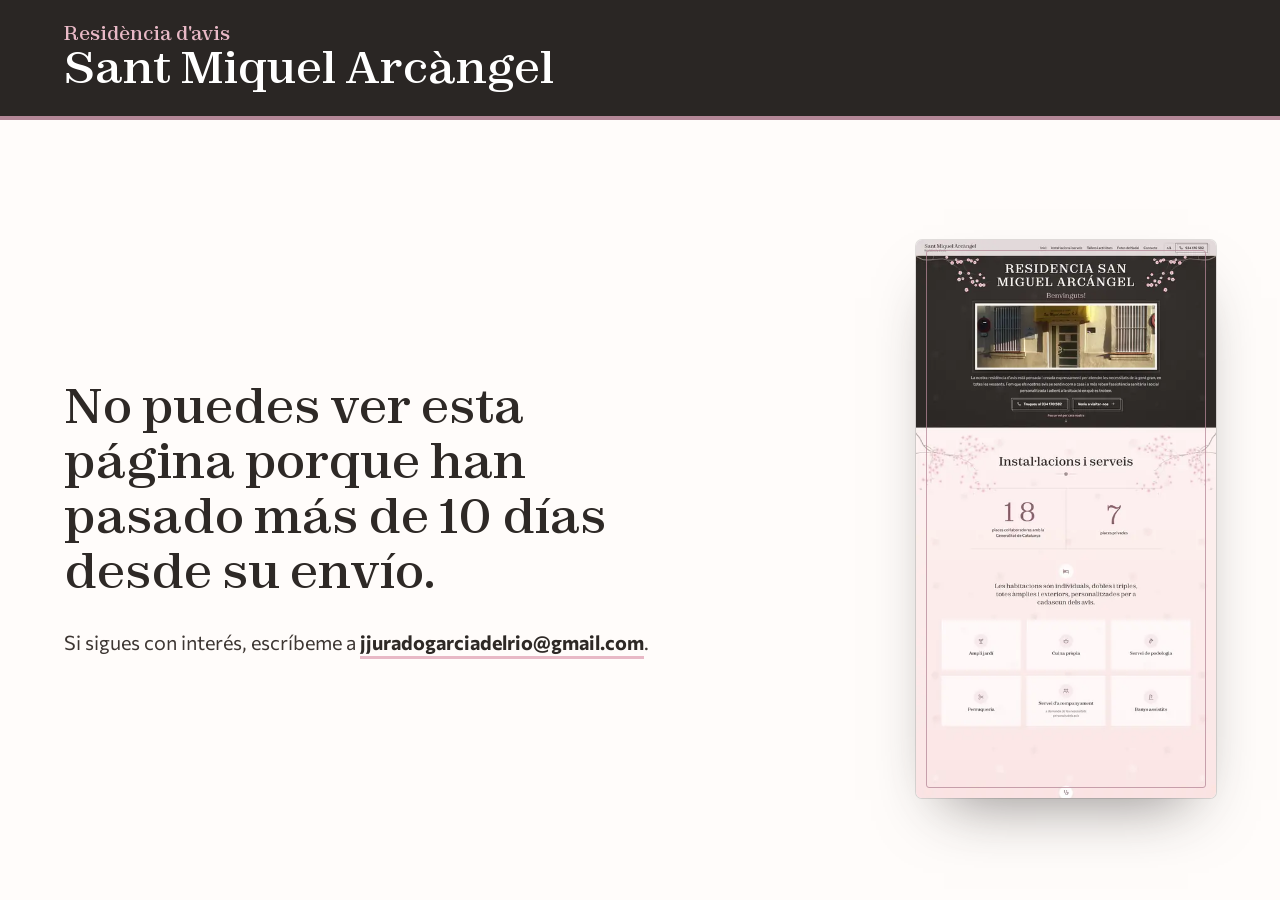
<file: index.html>
<!doctype html>
<html lang="ca">
<head>
<meta charset="utf-8">
<meta name="viewport" content="width=device-width, initial-scale=1, viewport-fit=cover">
<!-- Su title y su meta descripción, literales (no perjudicar su SEO) -->
<title>Inici - Residencia sant miquel árcangel</title>
<meta name="description" content="www.residenciasantmiquel.net">
<link rel="canonical" href="https://www.residenciasantmiquel.net/">
<!-- Prototipo de propuesta: fuera de los buscadores. En la web definitiva, quitar esta línea. -->
<meta name="robots" content="noindex, nofollow">
<meta name="theme-color" content="#2A2624">
<meta property="og:type" content="website">
<meta property="og:locale" content="ca_ES">
<meta property="og:site_name" content="Residencia San Miguel Arcángel">
<meta property="og:title" content="Inici - Residencia sant miquel árcangel">
<meta property="og:description" content="www.residenciasantmiquel.net">
<meta property="og:url" content="https://www.residenciasantmiquel.net/">
<meta property="og:image" content="https://jjurado2026.github.io/residencia-sant-miquel/assets/img/fachada-1200.webp">
<!-- Su favicon tal cual (su web no tiene icono propio) -->
<link rel="icon" type="image/png" href="[data-uri]">
<script>
  /* Caducidad: la propuesta se ve 10 días desde su envío (el día de envío cuenta). Enviada el 31-oct-2026:
     visible hasta el lunes 9 de noviembre de 2026 a las 23:59 de Madrid (10-nov 00:00 CET = 9-nov 23:00 UTC).
     En local no caduca; ?caducada lo simula. */
  (function () {
    var fin = Date.UTC(2026, 10, 9, 23, 0);
    if (/[?&]caducada\b/.test(location.search) || (location.protocol !== 'file:' && !/^(localhost|127\.0\.0\.1)$/.test(location.hostname) && Date.now() >= fin)) {
      document.documentElement.style.display = 'none';
      location.replace('caducada.html');
    }
  })();
</script>
<script>
  /* Antes del primer pintado: texto grande y ?ss (capturas) o «reducir movimiento» → «quieto»:
     nada se mueve y todo se ve. Si base.js no llega, a los 4 s se pasa a «quieto». */
  (function (d) {
    var q = location.search, gran = false;
    try { gran = localStorage.getItem('sm-text') === 'gran'; } catch (e) {}
    if (gran) d.classList.add('text-gran');
    var ss = /[?&]ss\b/.test(q);
    var quiet = ss || (window.matchMedia && matchMedia('(prefers-reduced-motion: reduce)').matches);
    d.classList.add(quiet ? 'quieto' : 'anima');
    if (ss) d.classList.add('captura');
    setTimeout(function () { if (!window.SM) { d.classList.remove('anima'); d.classList.add('quieto'); } }, 4000);
  })(document.documentElement);
</script>
<link rel="preload" href="assets/fonts/zodiak.woff2" as="font" type="font/woff2" crossorigin>
<link rel="preload" href="assets/fonts/commissioner.woff2" as="font" type="font/woff2" crossorigin>
<link rel="preload" as="image" href="assets/img/fachada-1200.webp" imagesrcset="assets/img/fachada-480.webp 480w, assets/img/fachada-800.webp 800w, assets/img/fachada-1200.webp 1200w" imagesizes="(min-width: 900px) 62vw, 92vw" fetchpriority="high">
<link rel="stylesheet" href="assets/css/base.css?v=7">
<link rel="stylesheet" href="assets/css/home.css?v=7">
<script src="assets/js/base.js?v=7" defer></script>
<script src="assets/js/home.js?v=7" defer></script>
<script type="application/ld+json">
{
  "@context": "https://schema.org",
  "@type": "LocalBusiness",
  "@id": "https://www.residenciasantmiquel.net/#residencia",
  "name": "Residencia San Miguel Arcángel",
  "legalName": "Residencia de Ancianos San Miguel Arcángel S.L.",
  "description": "La nostra residència d'avis està pensada i creada expressament per atendre les necessitats de la gent gran, en totes les vessants.",
  "url": "https://www.residenciasantmiquel.net/",
  "telephone": "+34 934 170 582",
  "email": "residencia_sant_miquel@hotmail.com",
  "address": { "@type": "PostalAddress", "streetAddress": "C/ Escipió, 17 (Torre)", "postalCode": "08023", "addressLocality": "Barcelona", "addressCountry": "ES" },
  "geo": { "@type": "GeoCoordinates", "latitude": 41.407642, "longitude": 2.1461396 }
}
</script>
</head>
<body>
<svg width="0" height="0" style="position:absolute" aria-hidden="true" focusable="false">
  <defs><radialGradient id="fp" gradientUnits="userSpaceOnUse" cx="0" cy="0" r="10.5"><stop offset="0" stop-color="#DD7C9F"/><stop offset=".3" stop-color="#F0B3C6"/><stop offset=".72" stop-color="#FAD9E1"/><stop offset="1" stop-color="#FFF0F3"/></radialGradient><linearGradient id="fc" x1="0" y1="0" x2="0" y2="-10" gradientUnits="userSpaceOnUse"><stop offset="0" stop-color="#E58FAB"/><stop offset="1" stop-color="#F9D3DD"/></linearGradient><g id="f0"><g fill="url(#fp)" stroke="#C4809A" stroke-opacity=".45" stroke-width=".35"><path d="M0 0C-5.57 -2.40 -6.19 -8.59 -1.70 -9.99L0 -8.69L1.70 -9.99C6.19 -8.59 5.57 -2.40 0 0Z" transform="rotate(-0)"/><path d="M0 0C-5.35 -2.30 -5.94 -8.24 -1.63 -9.58L0 -8.34L1.63 -9.58C5.94 -8.24 5.35 -2.30 0 0Z" transform="rotate(73)"/><path d="M0 0C-5.53 -2.38 -6.15 -8.52 -1.69 -9.91L0 -8.62L1.69 -9.91C6.15 -8.52 5.53 -2.38 0 0Z" transform="rotate(148)"/><path d="M0 0C-5.60 -2.41 -6.22 -8.63 -1.71 -10.03L0 -8.73L1.71 -10.03C6.22 -8.63 5.60 -2.41 0 0Z" transform="rotate(216)"/><path d="M0 0C-5.69 -2.45 -6.32 -8.77 -1.73 -10.19L0 -8.87L1.73 -10.19C6.32 -8.77 5.69 -2.45 0 0Z" transform="rotate(288)"/></g><path d="M0 0L3.9 -0.5M0 0L4.1 2.6M0 0L0.4 3.5M0 0L-3.2 4.0M0 0L-4.3 1.3M0 0L-3.3 -0.8M0 0L-1.7 -3.1M0 0L0.3 -3.8M0 0L2.8 -3.2" fill="none" stroke="#B4507A" stroke-opacity=".7" stroke-width=".3"/><g fill="#A63F69"><circle cx="3.9" cy="-0.5" r="0.36"/><circle cx="4.1" cy="2.6" r="0.36"/><circle cx="0.4" cy="3.5" r="0.36"/><circle cx="-3.2" cy="4.0" r="0.36"/><circle cx="-4.3" cy="1.3" r="0.36"/><circle cx="-3.3" cy="-0.8" r="0.36"/><circle cx="-1.7" cy="-3.1" r="0.36"/><circle cx="0.3" cy="-3.8" r="0.36"/><circle cx="2.8" cy="-3.2" r="0.36"/></g><circle r="1.00" fill="#BC4C78"/></g><g id="f1"><g fill="url(#fp)" stroke="#C4809A" stroke-opacity=".45" stroke-width=".35"><path d="M0 0C-5.61 -2.41 -6.24 -8.65 -1.71 -10.06L0 -8.75L1.71 -10.06C6.24 -8.65 5.61 -2.41 0 0Z" transform="rotate(-1)"/><path d="M0 0C-5.50 -2.37 -6.11 -8.48 -1.68 -9.86L0 -8.58L1.68 -9.86C6.11 -8.48 5.50 -2.37 0 0Z" transform="rotate(75)"/><path d="M0 0C-5.40 -2.32 -6.00 -8.32 -1.65 -9.68L0 -8.42L1.65 -9.68C6.00 -8.32 5.40 -2.32 0 0Z" transform="rotate(144)"/><path d="M0 0C-5.80 -2.50 -6.45 -8.94 -1.77 -10.40L0 -9.05L1.77 -10.40C6.45 -8.94 5.80 -2.50 0 0Z" transform="rotate(217)"/><path d="M0 0C-5.80 -2.49 -6.45 -8.94 -1.77 -10.40L0 -9.04L1.77 -10.40C6.45 -8.94 5.80 -2.49 0 0Z" transform="rotate(288)"/></g><path d="M0 0L4.6 0.5M0 0L3.1 2.3M0 0L0.8 3.4M0 0L-2.4 3.4M0 0L-4.0 1.0M0 0L-4.3 -2.3M0 0L-2.4 -2.9M0 0L1.3 -4.1M0 0L3.5 -2.1" fill="none" stroke="#B4507A" stroke-opacity=".7" stroke-width=".3"/><g fill="#A63F69"><circle cx="4.6" cy="0.5" r="0.36"/><circle cx="3.1" cy="2.3" r="0.36"/><circle cx="0.8" cy="3.4" r="0.36"/><circle cx="-2.4" cy="3.4" r="0.36"/><circle cx="-4.0" cy="1.0" r="0.36"/><circle cx="-4.3" cy="-2.3" r="0.36"/><circle cx="-2.4" cy="-2.9" r="0.36"/><circle cx="1.3" cy="-4.1" r="0.36"/><circle cx="3.5" cy="-2.1" r="0.36"/></g><circle r="1.00" fill="#BC4C78"/></g><g id="f2"><g fill="url(#fp)" stroke="#C4809A" stroke-opacity=".45" stroke-width=".35"><path d="M0 0C-5.43 -2.34 -6.03 -8.37 -1.65 -9.73L0 -8.47L1.65 -9.73C6.03 -8.37 5.43 -2.34 0 0Z" transform="rotate(-4)"/><path d="M0 0C-5.78 -2.49 -6.43 -8.91 -1.76 -10.36L0 -9.02L1.76 -10.36C6.43 -8.91 5.78 -2.49 0 0Z" transform="rotate(73)"/><path d="M0 0C-5.67 -2.44 -6.30 -8.74 -1.73 -10.16L0 -8.84L1.73 -10.16C6.30 -8.74 5.67 -2.44 0 0Z" transform="rotate(147)"/><path d="M0 0C-5.31 -2.28 -5.90 -8.19 -1.62 -9.52L0 -8.28L1.62 -9.52C5.90 -8.19 5.31 -2.28 0 0Z" transform="rotate(214)"/><path d="M0 0C-5.38 -2.32 -5.98 -8.30 -1.64 -9.65L0 -8.39L1.64 -9.65C5.98 -8.30 5.38 -2.32 0 0Z" transform="rotate(284)"/></g><path d="M0 0L3.5 -0.4M0 0L2.6 2.6M0 0L0.7 4.2M0 0L-2.0 4.3M0 0L-4.1 2.0M0 0L-4.0 -0.9M0 0L-2.2 -3.2M0 0L1.5 -4.6M0 0L3.6 -3.4" fill="none" stroke="#B4507A" stroke-opacity=".7" stroke-width=".3"/><g fill="#A63F69"><circle cx="3.5" cy="-0.4" r="0.36"/><circle cx="2.6" cy="2.6" r="0.36"/><circle cx="0.7" cy="4.2" r="0.36"/><circle cx="-2.0" cy="4.3" r="0.36"/><circle cx="-4.1" cy="2.0" r="0.36"/><circle cx="-4.0" cy="-0.9" r="0.36"/><circle cx="-2.2" cy="-3.2" r="0.36"/><circle cx="1.5" cy="-4.6" r="0.36"/><circle cx="3.6" cy="-3.4" r="0.36"/></g><circle r="1.00" fill="#BC4C78"/></g><g id="f3"><g transform="scale(1 .68)"><g fill="url(#fp)" stroke="#C4809A" stroke-opacity=".45" stroke-width=".35"><path d="M0 0C-5.80 -2.49 -6.44 -8.93 -1.77 -10.39L0 -9.04L1.77 -10.39C6.44 -8.93 5.80 -2.49 0 0Z" transform="rotate(-3)"/><path d="M0 0C-5.36 -2.31 -5.96 -8.27 -1.63 -9.61L0 -8.36L1.63 -9.61C5.96 -8.27 5.36 -2.31 0 0Z" transform="rotate(71)"/><path d="M0 0C-5.39 -2.32 -5.99 -8.31 -1.64 -9.66L0 -8.40L1.64 -9.66C5.99 -8.31 5.39 -2.32 0 0Z" transform="rotate(148)"/><path d="M0 0C-5.68 -2.44 -6.31 -8.75 -1.73 -10.17L0 -8.85L1.73 -10.17C6.31 -8.75 5.68 -2.44 0 0Z" transform="rotate(217)"/><path d="M0 0C-5.43 -2.33 -6.03 -8.37 -1.65 -9.73L0 -8.46L1.65 -9.73C6.03 -8.37 5.43 -2.33 0 0Z" transform="rotate(284)"/></g><path d="M0 0L3.5 -0.2M0 0L3.2 3.1M0 0L-0.6 4.4M0 0L-3.7 2.0M0 0L-3.5 -2.4M0 0L-1.0 -4.9M0 0L2.0 -3.1" fill="none" stroke="#B4507A" stroke-opacity=".7" stroke-width=".3"/><g fill="#A63F69"><circle cx="3.5" cy="-0.2" r="0.36"/><circle cx="3.2" cy="3.1" r="0.36"/><circle cx="-0.6" cy="4.4" r="0.36"/><circle cx="-3.7" cy="2.0" r="0.36"/><circle cx="-3.5" cy="-2.4" r="0.36"/><circle cx="-1.0" cy="-4.9" r="0.36"/><circle cx="2.0" cy="-3.1" r="0.36"/></g><circle r="1.00" fill="#BC4C78"/></g></g><g id="f4"><path d="M0 0C-3.4-2.4-3.6-7-.2-9.6 3.4-7.2 3.5-2.4 0 0Z" fill="url(#fc)" stroke="#C4809A" stroke-opacity=".5" stroke-width=".3"/><path d="M0 1.6C-1.7.4-1.8-1.2-1.3-2.2-.5-1.4.5-1.4 1.3-2.2 1.8-1.2 1.7.4 0 1.6Z" fill="#8A7468"/></g><g id="f5"><path d="M0 0C-3.6-4-3.2-10 0-15 3.2-10 3.6-4 0 0Z" fill="#B9C79E"/><path d="M0 0V-13" stroke="#8FA176" stroke-width=".35" fill="none"/></g></defs>
  <symbol id="i-tel" viewBox="0 0 24 24"><path d="M5 3.5h3.6l1.9 4.8-2.4 1.5a11.5 11.5 0 0 0 6.1 6.1l1.5-2.4 4.8 1.9V19a2 2 0 0 1-2 2A17 17 0 0 1 3 5.5a2 2 0 0 1 2-2z"/></symbol>
  <symbol id="i-correu" viewBox="0 0 24 24"><rect x="3" y="5" width="18" height="14" rx="2"/><path d="m3.5 6.5 8.5 6.5 8.5-6.5"/></symbol>
  <symbol id="i-pin" viewBox="0 0 24 24"><path d="M12 21.5s-7-6.3-7-12a7 7 0 0 1 14 0c0 5.7-7 12-7 12z"/><circle cx="12" cy="9.5" r="2.6"/></symbol>
  <symbol id="i-fletxa" viewBox="0 0 24 24"><path d="M4.5 12h15M13.5 6l6 6-6 6"/></symbol>
  <symbol id="i-avall" viewBox="0 0 24 24"><path d="M12 4.5v15M6 13.5l6 6 6-6"/></symbol>
  <symbol id="i-tanca" viewBox="0 0 24 24"><path d="M6 6l12 12M18 6 6 18"/></symbol>
  <symbol id="i-menu" viewBox="0 0 24 24"><path d="M4 7h16M4 12h16M4 17h16"/></symbol>
  <symbol id="i-esq" viewBox="0 0 24 24"><path d="M15 5.5 8.5 12l6.5 6.5"/></symbol>
  <symbol id="i-dre" viewBox="0 0 24 24"><path d="M9 5.5l6.5 6.5L9 18.5"/></symbol>
  <symbol id="i-casa" viewBox="0 0 24 24"><path d="M4 11.2 12 4.5l8 6.7"/><path d="M6.3 9.5v10h11.4v-10"/><path d="M10 19.5v-5.3h4v5.3"/></symbol>
  <symbol id="i-jardi" viewBox="0 0 24 24"><path d="M12 21v-8"/><path d="M12 13c-4.6 0-7.2-3-7.2-7.3 4.2 0 7.2 2.6 7.2 7.3z"/><path d="M12 11.5c0-4.3 2.6-7.2 7.2-7.2 0 4.2-2.7 7.2-7.2 7.2z"/><path d="M7 21h10"/></symbol>
  <symbol id="i-cuina" viewBox="0 0 24 24"><path d="M4.5 11h15v3.5a5.5 5.5 0 0 1-5.5 5.5h-4a5.5 5.5 0 0 1-5.5-5.5z"/><path d="M2.5 11h19M9.3 7.6c0-1.5 1.4-1.5 1.4-3M13.6 7.6c0-1.5 1.4-1.5 1.4-3"/></symbol>
  <symbol id="i-peu" viewBox="0 0 24 24"><path d="M9.2 21c-2.6 0-3.7-2.2-3.1-4.7l1-5.1c.4-1.9 1.9-2.9 3.4-2.4 1.6.5 2.4 2.2 2 4.3l-1 5c-.4 1.9-1 2.9-2.3 2.9z"/><circle cx="14.2" cy="7.2" r="1.1"/><circle cx="16.6" cy="8.6" r=".95"/><circle cx="18.3" cy="10.6" r=".8"/><circle cx="12.2" cy="5" r="1.2"/></symbol>
  <symbol id="i-tisores" viewBox="0 0 24 24"><circle cx="6" cy="17.5" r="2.6"/><circle cx="6" cy="6.5" r="2.6"/><path d="M8.2 7.9 20 16.5M8.2 16.1 20 7.5"/></symbol>
  <symbol id="i-acompanya" viewBox="0 0 24 24"><circle cx="8" cy="6.8" r="2.6"/><circle cx="16.4" cy="6.8" r="2.6"/><path d="M2.8 20v-1.8a4.4 4.4 0 0 1 4.4-4.4h1.6a4.4 4.4 0 0 1 4.4 4.4V20"/><path d="M14.6 13.8h1.6a4.4 4.4 0 0 1 4.4 4.4V20"/></symbol>
  <symbol id="i-bany" viewBox="0 0 24 24"><path d="M7 20.5V7a3.5 3.5 0 0 1 7 0v.5"/><path d="M11 7.5h6"/><path d="M12 11v.8M14 12v.8M16 11v.8M13 15v.8M15 15.5v.8"/><path d="M4 20.5h16"/></symbol>
  <symbol id="i-llit" viewBox="0 0 24 24"><path d="M3 19.5V6M3 15.5h18v4M21 15.5v-3a3 3 0 0 0-3-3h-7v6"/><circle cx="7" cy="12" r="2"/></symbol>
  <symbol id="i-metge" viewBox="0 0 24 24"><path d="M6 3v5.5a4 4 0 0 0 8 0V3"/><path d="M10 12.5V15a4.5 4.5 0 0 0 9 0v-1.2"/><circle cx="19" cy="11.6" r="2.2"/><path d="M5 3h2M13 3h2"/></symbol>
  <symbol id="i-psico" viewBox="0 0 24 24"><path d="M4 4.5h10.5a2 2 0 0 1 2 2V11a2 2 0 0 1-2 2H9.2L5.5 16v-3H4a2 2 0 0 1-2-2V6.5a2 2 0 0 1 2-2z"/><path d="M19.5 9h.5a2 2 0 0 1 2 2v4.5a2 2 0 0 1-2 2h-1.4v3l-3.7-3h-3.2"/></symbol>
  <symbol id="i-social" viewBox="0 0 24 24"><path d="M6.5 3h7.5l4.5 4.5V21h-12z"/><path d="M14 3v4.5h4.5M9.5 14.2l2 2 4-4.2"/></symbol>
  <symbol id="i-to" viewBox="0 0 24 24"><path d="M5 8.5h3.2a2.3 2.3 0 1 1 4.6 0H16v3.2a2.3 2.3 0 1 1 0 4.6V20h-3.2a2.3 2.3 0 1 0-4.6 0H5v-3.7a2.3 2.3 0 1 0 0-4.6z"/></symbol>
  <symbol id="i-animador" viewBox="0 0 24 24"><path d="M9 18V6.2l10.5-2.2v11.8"/><circle cx="6.8" cy="18" r="2.2"/><circle cx="17.3" cy="15.8" r="2.2"/><path d="M9 10.2l10.5-2.2"/></symbol>
  <symbol id="i-fisio" viewBox="0 0 24 24"><circle cx="12" cy="4.6" r="1.9"/><path d="M12 7.6v6.2l-3.4 7M12 13.8l3.4 7M6.5 9.4l5.5 1.2 5.5-1.2"/></symbol>
  <symbol id="i-infermeria" viewBox="0 0 24 24"><path d="M20.6 8.8a4.9 4.9 0 0 0-8.6-3.1 4.9 4.9 0 0 0-8.6 3.1c0 5.5 8.6 11.7 8.6 11.7s8.6-6.2 8.6-11.7z"/><path d="M3.6 11.6h4.1l1.8-2.8 2.9 5.6 1.9-2.8h6"/></symbol>
  <symbol id="i-gerocultora" viewBox="0 0 24 24"><path d="M12 11s-3.6-2.3-3.6-4.6a2 2 0 0 1 3.6-1.2 2 2 0 0 1 3.6 1.2C15.6 8.7 12 11 12 11z"/><path d="M2.5 15h3.7l3.4 1.9h4a1.5 1.5 0 0 0 0-3h-3.1"/><path d="M14.2 15.6l4.5-2.1a1.6 1.6 0 0 1 1.9 2.5L15.5 20.5H7.6L2.5 18"/></symbol>
  <symbol id="i-brujola" viewBox="0 0 24 24"><circle cx="12" cy="12" r="9"/><path d="M15.6 8.4l-2 5.2-5.2 2 2-5.2z"/></symbol>
  <symbol id="i-calendari" viewBox="0 0 24 24"><rect x="3.5" y="5" width="17" height="15.5" rx="2.5"/><path d="M3.5 10h17M8 3v4M16 3v4M8 14h3M8 17h6"/></symbol>
  <symbol id="i-paleta" viewBox="0 0 24 24"><path d="M12 3a9 9 0 1 0 0 18c1.2 0 1.6-1 1.2-1.9-.5-1.1.2-2.1 1.4-2.1H17a4 4 0 0 0 4-4c0-5.5-4-10-9-10z"/><circle cx="7.5" cy="11" r="1"/><circle cx="10" cy="7.5" r="1"/><circle cx="14.5" cy="7.5" r="1"/></symbol>
  <symbol id="i-idea" viewBox="0 0 24 24"><path d="M9 18h6M10 21h4"/><path d="M12 3a6 6 0 0 0-3.5 10.9c.6.5 1 1.2 1 2V17h5v-1.1c0-.8.4-1.5 1-2A6 6 0 0 0 12 3z"/></symbol>
  <symbol id="i-cinema" viewBox="0 0 24 24"><rect x="3" y="5" width="18" height="14" rx="2"/><path d="M7 5v14M17 5v14M3 9.5h4M3 14.5h4M17 9.5h4M17 14.5h4"/></symbol>
  <symbol id="i-bingo" viewBox="0 0 24 24"><circle cx="12" cy="12" r="8.5"/><circle cx="12" cy="12" r="4.2"/><path d="M11 10.6l1.3-.7v4.3"/></symbol>
  <symbol id="i-festa" viewBox="0 0 24 24"><path d="M4 20l4.5-11 6.5 6.5z"/><path d="M14 4.5c.5 1 .2 2-.6 2.6M18.5 9c1-.4 2-.1 2.6.7M16 3l.5 1.5M20.5 6.5 19 7M13.5 10.5c1.5-1.5 3.5-2 5.5-1.5"/></symbol>
  <symbol id="i-pastis" viewBox="0 0 24 24"><path d="M4 21h16v-7a2 2 0 0 0-2-2H6a2 2 0 0 0-2 2z"/><path d="M4 16c1.3 1 2.7 1 4 0s2.7-1 4 0 2.7 1 4 0 2.7-1 4 0"/><path d="M8 12V9M12 12V9M16 12V9M8 6.5V6M12 6.5V6M16 6.5V6"/></symbol>
  <symbol id="i-excursio" viewBox="0 0 24 24"><path d="M3 19 9.5 9l4 6 2.5-3.5L21 19z"/><circle cx="17" cy="6" r="2"/></symbol>
</svg>

<a class="saltar" href="#contingut">Salta al contingut</a>

<header class="cab" data-cab>
  <div class="cab__dins">
    <a class="marca" href="#inici">
      <span class="marca__nom">Sant Miquel Arcàngel</span>
      <span class="marca__sub">Residència d'avis</span>
    </a>
    <nav class="menu" aria-label="Menú">
      <ul>
        <li><a href="#inici"><span>Inici</span></a></li>
        <li><a href="#installacions"><span>Instal<span class="ela">·</span>lacions i serveis</span></a></li>
        <li><a href="#tallers"><span>Tallers i activitats</span></a></li>
        <li><a href="#nadal"><span>Fotos de Nadal</span></a></li>
        <li><a href="#contacte"><span>Contacte</span></a></li>
      </ul>
    </nav>
    <div class="cab__eines">
      <button class="eina eina--text" type="button" data-text-gran aria-pressed="false" aria-label="Text gran"><span class="eina__aa" aria-hidden="true"><small>A</small>A</span><span>Text gran</span></button>
      <a class="boton cab__tel" href="tel:+34934170582" aria-label="Truqueu al 934 170 582"><svg class="icona icona--tel" aria-hidden="true"><use href="#i-tel"/></svg><span class="cab__num">934 170 582</span></a>
      <button class="cab__obre" type="button" data-obre-menu aria-expanded="false" aria-controls="menu-mobil"><svg class="icona" aria-hidden="true"><use href="#i-menu"/></svg><span class="sr">Menú</span></button>
    </div>
  </div>
</header>

<div class="menu-mobil" id="menu-mobil" data-menu hidden>
  <ul>
    <li><a href="#inici"><span>Inici</span></a></li>
    <li><a href="#installacions"><span>Instal<span class="ela">·</span>lacions i serveis</span></a></li>
    <li><a href="#tallers"><span>Tallers i activitats</span></a></li>
    <li><a href="#nadal"><span>Fotos de Nadal</span></a></li>
    <li><a href="#contacte"><span>Contacte</span></a></li>
  </ul>
  <div class="menu-mobil__eines">
    <button class="eina eina--text" type="button" data-text-gran aria-pressed="false" aria-label="Text gran"><span class="eina__aa" aria-hidden="true"><small>A</small>A</span><span>Text gran</span></button>
  </div>
  <a class="boton menu-mobil__trucar" href="tel:+34934170582"><svg class="icona icona--tel" aria-hidden="true"><use href="#i-tel"/></svg><span>Truqueu al 934 170 582</span></a>
</div>

<main id="contingut">

  <!-- 1 · INICI: su título y su texto de bienvenida, con la foto de su fachada (la única de su home) -->
  <section class="hero" id="inici" data-hero aria-labelledby="hero-titol">
    <div class="hero__rames" aria-hidden="true"><svg class="branca" viewBox="0 0 420 240" aria-hidden="true" focusable="false"><path class="branca__fusta" d="M130.3 -66.9L154.2 -95.1L172.5 -127.3L172.0 -127.5L153.5 -95.6L129.3 -67.7ZM148.5 -128.4L129.6 -154.2L105.8 -175.6L105.5 -175.2L129.3 -153.9L148.1 -128.1ZM98.7 22.6L109.1 -7.5L124.2 -35.7L130.7 -67.1L137.2 -98.4L148.8 -128.1L147.9 -128.4L135.8 -98.8L128.9 -67.5L122.0 -36.5L106.5 -8.7L95.6 21.5ZM266.0 92.9L257.7 119.5L258.8 147.3L259.3 147.3L258.2 119.6L266.7 93.2ZM181.5 25.4L208.2 50.5L240.6 67.3L266.0 93.5L296.8 113.3L297.2 112.6L266.7 92.6L241.5 66.1L209.3 48.9L183.1 23.7ZM308.4 99.7L343.1 109.6L379.2 110.8L379.2 110.4L343.2 109.2L308.6 99.1ZM340.5 144.7L329.8 176.8L309.4 204.0L309.8 204.2L330.2 177.0L341.0 144.8ZM387.1 176.9L417.3 154.6L451.3 138.5L451.1 138.1L417.1 154.2L386.9 176.5ZM267.5 27.0L276.0 53.8L289.6 78.5L308.2 99.7L321.0 124.7L340.6 145.0L363.6 161.2L386.9 176.9L387.1 176.5L363.8 160.8L341.0 144.5L321.6 124.2L308.9 99.2L290.5 77.9L277.1 53.3L268.7 26.6ZM-12.0 -3.1L12.2 12.9L39.1 25.0L68.5 27.2L97.4 24.7L126.0 22.2L154.2 19.6L182.0 26.5L211.0 27.2L239.6 24.7L268.1 28.1L296.8 25.6L325.3 23.1L353.5 27.9L353.8 26.5L325.4 21.3L296.6 23.4L268.1 25.4L239.6 21.6L210.9 23.7L182.5 22.6L154.6 15.2L125.6 17.3L97.0 19.4L68.5 21.5L40.7 19.1L15.4 7.2L-8.0 -8.9Z"/><g transform="translate(268.1 26.8) rotate(147) scale(0.88)"><use href="#f5"/></g><g transform="translate(148.3 -128.2) rotate(-31) scale(0.88)"><use href="#f5"/></g><g transform="translate(172.2 -127.4) rotate(95) scale(0.65)"><use href="#f5"/></g><g transform="translate(251.1 138.2) rotate(186) scale(1.09)"><g class="flor" style="--i:0"><use href="#f1"/></g></g><g transform="translate(273.1 133.0) rotate(175) scale(0.87)"><g class="flor" style="--i:1"><use href="#f0"/></g></g><g transform="translate(258.1 100.0) rotate(262) scale(1.14)"><g class="flor" style="--i:2"><use href="#f2"/></g></g><g transform="translate(307.0 102.0) rotate(225) scale(0.86)"><g class="flor" style="--i:3"><use href="#f0"/></g></g><g transform="translate(179.5 8.3) rotate(148) scale(0.85)"><g class="flor" style="--i:4"><use href="#f2"/></g></g><g transform="translate(210.7 41.7) rotate(132) scale(1.10)"><g class="flor" style="--i:5"><use href="#f0"/></g></g><g transform="translate(243.5 36.5) rotate(34) scale(1.01)"><g class="flor" style="--i:6"><use href="#f0"/></g></g><g transform="translate(233.6 22.0) rotate(309) scale(0.77)"><g class="flor" style="--i:7"><use href="#f0"/></g></g><g transform="translate(395.5 128.8) rotate(107) scale(0.75)"><g class="flor" style="--i:8"><use href="#f0"/></g></g><g transform="translate(373.7 109.1) rotate(156) scale(0.79)"><g class="flor" style="--i:9"><use href="#f1"/></g></g><g transform="translate(319.9 128.3) rotate(195) scale(0.97)"><g class="flor" style="--i:10"><use href="#f3"/></g></g><g transform="translate(294.0 198.1) rotate(48) scale(1.15)"><g class="flor" style="--i:11"><use href="#f2"/></g></g><g transform="translate(330.0 152.0) rotate(332) scale(1.15)"><g class="flor" style="--i:12"><use href="#f2"/></g></g><g transform="translate(356.0 145.7) rotate(67) scale(0.90)"><g class="flor" style="--i:13"><use href="#f2"/></g></g><g transform="translate(348.7 171.4) rotate(45) scale(0.80)"><g class="flor" style="--i:14"><use href="#f1"/></g></g><g transform="translate(375.7 169.9) rotate(10) scale(1.15)"><g class="flor" style="--i:15"><use href="#f2"/></g></g><g transform="translate(395.7 170.4) rotate(360) scale(0.99)"><g class="flor" style="--i:16"><use href="#f1"/></g></g><g transform="translate(261.3 35.4) rotate(241) scale(1.09)"><g class="flor" style="--i:17"><use href="#f2"/></g></g><g transform="translate(305.3 24.0) rotate(109) scale(0.95)"><g class="flor" style="--i:18"><use href="#f0"/></g></g><g transform="translate(321.7 29.6) rotate(180) scale(0.96)"><g class="flor" style="--i:19"><use href="#f0"/></g></g><g transform="translate(342.9 38.6) rotate(182) scale(0.97)"><g class="flor" style="--i:20"><use href="#f0"/></g></g><g transform="translate(345.4 19.8) rotate(90) scale(0.87)"><g class="flor" style="--i:21"><use href="#f4"/></g></g><g transform="translate(359.0 22.3) rotate(114) scale(0.74)"><g class="flor" style="--i:22"><use href="#f0"/></g></g></svg><svg class="branca branca--dre" viewBox="0 0 420 240" aria-hidden="true" focusable="false"><g transform="translate(420 0) scale(-1 1)"><path class="branca__fusta" d="M130.3 -66.9L154.2 -95.1L172.5 -127.3L172.0 -127.5L153.5 -95.6L129.3 -67.7ZM148.5 -128.4L129.6 -154.2L105.8 -175.6L105.5 -175.2L129.3 -153.9L148.1 -128.1ZM98.7 22.6L109.1 -7.5L124.2 -35.7L130.7 -67.1L137.2 -98.4L148.8 -128.1L147.9 -128.4L135.8 -98.8L128.9 -67.5L122.0 -36.5L106.5 -8.7L95.6 21.5ZM266.0 92.9L257.7 119.5L258.8 147.3L259.3 147.3L258.2 119.6L266.7 93.2ZM181.5 25.4L208.2 50.5L240.6 67.3L266.0 93.5L296.8 113.3L297.2 112.6L266.7 92.6L241.5 66.1L209.3 48.9L183.1 23.7ZM308.4 99.7L343.1 109.6L379.2 110.8L379.2 110.4L343.2 109.2L308.6 99.1ZM340.5 144.7L329.8 176.8L309.4 204.0L309.8 204.2L330.2 177.0L341.0 144.8ZM387.1 176.9L417.3 154.6L451.3 138.5L451.1 138.1L417.1 154.2L386.9 176.5ZM267.5 27.0L276.0 53.8L289.6 78.5L308.2 99.7L321.0 124.7L340.6 145.0L363.6 161.2L386.9 176.9L387.1 176.5L363.8 160.8L341.0 144.5L321.6 124.2L308.9 99.2L290.5 77.9L277.1 53.3L268.7 26.6ZM-12.0 -3.1L12.2 12.9L39.1 25.0L68.5 27.2L97.4 24.7L126.0 22.2L154.2 19.6L182.0 26.5L211.0 27.2L239.6 24.7L268.1 28.1L296.8 25.6L325.3 23.1L353.5 27.9L353.8 26.5L325.4 21.3L296.6 23.4L268.1 25.4L239.6 21.6L210.9 23.7L182.5 22.6L154.6 15.2L125.6 17.3L97.0 19.4L68.5 21.5L40.7 19.1L15.4 7.2L-8.0 -8.9Z"/><g transform="translate(268.1 26.8) rotate(147) scale(0.88)"><use href="#f5"/></g><g transform="translate(148.3 -128.2) rotate(-31) scale(0.88)"><use href="#f5"/></g><g transform="translate(172.2 -127.4) rotate(95) scale(0.65)"><use href="#f5"/></g><g transform="translate(251.1 138.2) rotate(186) scale(1.09)"><g class="flor" style="--i:0"><use href="#f1"/></g></g><g transform="translate(273.1 133.0) rotate(175) scale(0.87)"><g class="flor" style="--i:1"><use href="#f0"/></g></g><g transform="translate(258.1 100.0) rotate(262) scale(1.14)"><g class="flor" style="--i:2"><use href="#f2"/></g></g><g transform="translate(307.0 102.0) rotate(225) scale(0.86)"><g class="flor" style="--i:3"><use href="#f0"/></g></g><g transform="translate(179.5 8.3) rotate(148) scale(0.85)"><g class="flor" style="--i:4"><use href="#f2"/></g></g><g transform="translate(210.7 41.7) rotate(132) scale(1.10)"><g class="flor" style="--i:5"><use href="#f0"/></g></g><g transform="translate(243.5 36.5) rotate(34) scale(1.01)"><g class="flor" style="--i:6"><use href="#f0"/></g></g><g transform="translate(233.6 22.0) rotate(309) scale(0.77)"><g class="flor" style="--i:7"><use href="#f0"/></g></g><g transform="translate(395.5 128.8) rotate(107) scale(0.75)"><g class="flor" style="--i:8"><use href="#f0"/></g></g><g transform="translate(373.7 109.1) rotate(156) scale(0.79)"><g class="flor" style="--i:9"><use href="#f1"/></g></g><g transform="translate(319.9 128.3) rotate(195) scale(0.97)"><g class="flor" style="--i:10"><use href="#f3"/></g></g><g transform="translate(294.0 198.1) rotate(48) scale(1.15)"><g class="flor" style="--i:11"><use href="#f2"/></g></g><g transform="translate(330.0 152.0) rotate(332) scale(1.15)"><g class="flor" style="--i:12"><use href="#f2"/></g></g><g transform="translate(356.0 145.7) rotate(67) scale(0.90)"><g class="flor" style="--i:13"><use href="#f2"/></g></g><g transform="translate(348.7 171.4) rotate(45) scale(0.80)"><g class="flor" style="--i:14"><use href="#f1"/></g></g><g transform="translate(375.7 169.9) rotate(10) scale(1.15)"><g class="flor" style="--i:15"><use href="#f2"/></g></g><g transform="translate(395.7 170.4) rotate(360) scale(0.99)"><g class="flor" style="--i:16"><use href="#f1"/></g></g><g transform="translate(261.3 35.4) rotate(241) scale(1.09)"><g class="flor" style="--i:17"><use href="#f2"/></g></g><g transform="translate(305.3 24.0) rotate(109) scale(0.95)"><g class="flor" style="--i:18"><use href="#f0"/></g></g><g transform="translate(321.7 29.6) rotate(180) scale(0.96)"><g class="flor" style="--i:19"><use href="#f0"/></g></g><g transform="translate(342.9 38.6) rotate(182) scale(0.97)"><g class="flor" style="--i:20"><use href="#f0"/></g></g><g transform="translate(345.4 19.8) rotate(90) scale(0.87)"><g class="flor" style="--i:21"><use href="#f4"/></g></g><g transform="translate(359.0 22.3) rotate(114) scale(0.74)"><g class="flor" style="--i:22"><use href="#f0"/></g></g></g></svg></div>
    <div class="petals" aria-hidden="true" data-bucle><i style="--x:84%;--d:9.1s;--t:11.6s;--r:18deg;--s:0.65"></i><i style="--x:19%;--d:0.5s;--t:14.5s;--r:-42deg;--s:0.73"></i><i style="--x:18%;--d:11.6s;--t:12.0s;--r:-22deg;--s:0.95"></i><i style="--x:81%;--d:0.7s;--t:12.8s;--r:21deg;--s:1.07"></i><i style="--x:10%;--d:7.6s;--t:15.6s;--r:21deg;--s:1.05"></i><i style="--x:6%;--d:5.2s;--t:15.4s;--r:-42deg;--s:0.91"></i><i style="--x:86%;--d:9.5s;--t:14.4s;--r:-10deg;--s:0.86"></i><i style="--x:91%;--d:3.5s;--t:12.4s;--r:49deg;--s:0.73"></i><i style="--x:89%;--d:12.3s;--t:16.8s;--r:-14deg;--s:0.93"></i><i style="--x:83%;--d:2.3s;--t:13.7s;--r:12deg;--s:0.83"></i><i style="--x:97%;--d:4.8s;--t:13.8s;--r:13deg;--s:0.92"></i><i style="--x:15%;--d:13.2s;--t:14.8s;--r:35deg;--s:0.64"></i></div>
    <div class="hero__dins">
      <h1 class="hero__titol" id="hero-titol">RESIDENCIA SAN MIGUEL ARCÁNGEL</h1>
      <p class="hero__benvinguts">Benvinguts!</p>
      <figure class="hero__facana">
        <span class="hero__marc"><img data-foto src="assets/img/fachada-1200.webp" srcset="assets/img/fachada-480.webp 480w, assets/img/fachada-800.webp 800w, assets/img/fachada-1200.webp 1200w" sizes="(min-width: 900px) 62vw, 92vw" width="1200" height="419" alt="La façana de la residència al carrer d'Escipió, 17, amb el tendal groc sobre la porta" fetchpriority="high"></span>
      </figure>
      <p class="hero__text">La nostra residència d'avis està pensada i creada expressament per atendre les necessitats de la gent gran, en totes les vessants. Fem que els nostres avis se sentin com a casa i a més reben l'assistència sanitària i social personalitzada i adient a la situació en què es troben.</p>
      <div class="hero__accions">
        <a class="boton boton--clar" href="tel:+34934170582"><svg class="icona icona--tel" aria-hidden="true"><use href="#i-tel"/></svg><span>Truqueu al 934 170 582</span></a>
        <a class="boton boton--clar" href="#contacte"><span>Veniu a visitar-nos</span><svg class="icona icona--fletxa" aria-hidden="true"><use href="#i-fletxa"/></svg></a>
      </div>
      <a class="hero__vol" href="#installacions"><span>Feu un vol per casa nostra</span><svg class="icona" aria-hidden="true"><use href="#i-avall"/></svg></a>
    </div>
  </section>

  <!-- 2 · INSTAL·LACIONS I SERVEIS: su página, con sus textos -->
  <section class="installacions" id="installacions" aria-labelledby="installacions-titol">
    <div class="seccio__cap" data-revela>
      <h2 data-paraules id="installacions-titol">Instal<span class="ela">·</span>lacions i serveis</h2>
    </div>
    <div class="places" data-revela>
      <div class="places__xifra"><span class="xifra" data-odo="18" aria-hidden="true">18</span><p><span class="sr">18 </span>places col·laboradores amb la Generalitat de Catalunya</p></div>
      <div class="places__xifra"><span class="xifra" data-odo="7" aria-hidden="true">7</span><p><span class="sr">7 </span>places privades</p></div>
    </div>
    <div class="habitacions" data-revela>
      <span class="habitacions__ico"><svg class="icona" aria-hidden="true"><use href="#i-llit"/></svg></span>
      <p class="habitacions__text">Les habitacions són individuals, dobles i triples, totes àmplies i exteriors, personalitzades per a cadascun dels avis.</p>
    </div>
    <ul class="graella graella--3" data-revela>
      <li class="targeta" style="--n:0"><span class="targeta__ico"><svg class="icona" aria-hidden="true"><use href="#i-jardi"/></svg></span><h3 class="targeta__nom">Ampli jardí</h3></li><li class="targeta" style="--n:1"><span class="targeta__ico"><svg class="icona" aria-hidden="true"><use href="#i-cuina"/></svg></span><h3 class="targeta__nom">Cuina pròpia</h3></li><li class="targeta" style="--n:2"><span class="targeta__ico"><svg class="icona" aria-hidden="true"><use href="#i-peu"/></svg></span><h3 class="targeta__nom">Servei de podologia</h3></li><li class="targeta" style="--n:3"><span class="targeta__ico"><svg class="icona" aria-hidden="true"><use href="#i-tisores"/></svg></span><h3 class="targeta__nom">Perruqueria</h3></li><li class="targeta" style="--n:4"><span class="targeta__ico"><svg class="icona" aria-hidden="true"><use href="#i-acompanya"/></svg></span><h3 class="targeta__nom">Servei d'acompanyament</h3><p class="targeta__sub">a demanda de les necessitats personals dels avis</p></li><li class="targeta" style="--n:5"><span class="targeta__ico"><svg class="icona" aria-hidden="true"><use href="#i-bany"/></svg></span><h3 class="targeta__nom">Banys assistits</h3></li>
    </ul>
  </section>

  <!-- 3 · PROFESSIONALS: su frase -->
  <section class="professionals" id="professionals" aria-labelledby="professionals-titol">
    <div class="orbita" data-revela>
      <svg class="orbita__radis" viewBox="0 0 1000 660" aria-hidden="true" focusable="false"><line style="--n:0" x1="500" y1="310.2" x2="500.0" y2="59.4"/><line style="--n:1" x1="500" y1="310.2" x2="775.8" y2="132.9"/><line style="--n:2" x1="500" y1="310.2" x2="890.0" y2="310.2"/><line style="--n:3" x1="500" y1="310.2" x2="775.8" y2="487.5"/><line style="--n:4" x1="500" y1="310.2" x2="500.0" y2="561.0"/><line style="--n:5" x1="500" y1="310.2" x2="224.2" y2="487.5"/><line style="--n:6" x1="500" y1="310.2" x2="110.0" y2="310.2"/><line style="--n:7" x1="500" y1="310.2" x2="224.2" y2="132.9"/></svg>
      <div class="orbita__cor">
        <h2 id="professionals-titol">La residència disposa de professionals</h2>
      </div>
      <ul class="orbita__oficis">
        <li class="ofici" style="--n:0;--x:50.00%;--y:9.00%;--dx:0.00cqw;--dy:25.08cqw"><span class="targeta__ico"><svg class="icona" aria-hidden="true"><use href="#i-metge"/></svg></span><h3 class="ofici__nom">Metge</h3></li><li class="ofici" style="--n:1;--x:77.58%;--y:20.13%;--dx:-27.58cqw;--dy:17.73cqw"><span class="targeta__ico"><svg class="icona" aria-hidden="true"><use href="#i-psico"/></svg></span><h3 class="ofici__nom">Psicòleg</h3></li><li class="ofici" style="--n:2;--x:89.00%;--y:47.00%;--dx:-39.00cqw;--dy:0.00cqw"><span class="targeta__ico"><svg class="icona" aria-hidden="true"><use href="#i-social"/></svg></span><h3 class="ofici__nom">Treballador social</h3></li><li class="ofici" style="--n:3;--x:77.58%;--y:73.87%;--dx:-27.58cqw;--dy:-17.73cqw"><span class="targeta__ico"><svg class="icona" aria-hidden="true"><use href="#i-to"/></svg></span><h3 class="ofici__nom">Terapeuta ocupacional</h3></li><li class="ofici" style="--n:4;--x:50.00%;--y:85.00%;--dx:0.00cqw;--dy:-25.08cqw"><span class="targeta__ico"><svg class="icona" aria-hidden="true"><use href="#i-animador"/></svg></span><h3 class="ofici__nom">Animador sociocultural</h3></li><li class="ofici" style="--n:5;--x:22.42%;--y:73.87%;--dx:27.58cqw;--dy:-17.73cqw"><span class="targeta__ico"><svg class="icona" aria-hidden="true"><use href="#i-fisio"/></svg></span><h3 class="ofici__nom">Fisioterapeuta</h3></li><li class="ofici" style="--n:6;--x:11.00%;--y:47.00%;--dx:39.00cqw;--dy:-0.00cqw"><span class="targeta__ico"><svg class="icona" aria-hidden="true"><use href="#i-infermeria"/></svg></span><h3 class="ofici__nom">Infermeria</h3></li><li class="ofici" style="--n:7;--x:22.42%;--y:20.13%;--dx:27.58cqw;--dy:17.73cqw"><span class="targeta__ico"><svg class="icona" aria-hidden="true"><use href="#i-gerocultora"/></svg></span><h3 class="ofici__nom">Gerocultores</h3></li>
      </ul>
    </div>
  </section>

  <!-- 4 · LA CASA: sus ocho fotos de instalaciones; de una estancia a otra, la sala gira como un cubo -->
  <section class="casa" id="casa" aria-labelledby="casa-titol">
    <div class="seccio__cap" data-revela>
      <h2 data-paraules id="casa-titol">Disposem de totes les condicions de confort necessàries per als nostres avis.</h2>
    </div>
    <div class="estancia" data-estancia data-bucle>
      <div class="estancia__escenari" data-escenari>
          <figure class="escena actual" data-escena="0"><img data-foto src="assets/img/jardin-960.webp" srcset="assets/img/jardin-640.webp 640w, assets/img/jardin-960.webp 960w, assets/img/jardin-1280.webp 1280w" sizes="(min-width: 960px) 52vw, 92vw" width="1280" height="960" loading="lazy" decoding="async" alt="El jardí de la residència, amb la pèrgola, la palmera i les plantes davant de la casa"><figcaption>El jardí <small>1/8</small></figcaption></figure>
          <figure class="escena" data-escena="1"><img data-foto src="assets/img/pergola-960.webp" srcset="assets/img/pergola-640.webp 640w, assets/img/pergola-960.webp 960w, assets/img/pergola-1280.webp 1280w" sizes="(min-width: 960px) 52vw, 92vw" width="1280" height="960" loading="lazy" decoding="async" alt="La pèrgola del jardí, amb butaques de fusta amb coixins, taules i plantes en testos"><figcaption>La pèrgola <small>2/8</small></figcaption></figure>
          <figure class="escena" data-escena="2"><img data-foto src="assets/img/habitacion-individual-960.webp" srcset="assets/img/habitacion-individual-640.webp 640w, assets/img/habitacion-individual-960.webp 960w, assets/img/habitacion-individual-1280.webp 1280w" sizes="(min-width: 960px) 52vw, 92vw" width="1280" height="960" loading="lazy" decoding="async" alt="Una habitació individual amb llit, prestatgeria i finestra amb cortines"><figcaption>Habitació individual <small>3/8</small></figcaption></figure>
          <figure class="escena" data-escena="3"><img data-foto src="assets/img/habitacion-doble-720.webp" srcset="assets/img/habitacion-doble-480.webp 480w, assets/img/habitacion-doble-720.webp 720w, assets/img/habitacion-doble-960.webp 960w" sizes="(min-width: 960px) 52vw, 92vw" width="960" height="1280" loading="lazy" decoding="async" alt="Una habitació doble amb dos llits i una finestra assolellada"><figcaption>Habitació doble <small>4/8</small></figcaption></figure>
          <figure class="escena" data-escena="4"><img data-foto src="assets/img/sala-estar-720.webp" srcset="assets/img/sala-estar-480.webp 480w, assets/img/sala-estar-720.webp 720w, assets/img/sala-estar-960.webp 960w" sizes="(min-width: 960px) 52vw, 92vw" width="960" height="1280" loading="lazy" decoding="async" alt="Un racó de la sala amb dues butaques de vímet, una tauleta i un quadre d'un paó a la paret groga"><figcaption>La sala <small>5/8</small></figcaption></figure>
          <figure class="escena" data-escena="5"><img data-foto src="assets/img/pasillo-720.webp" srcset="assets/img/pasillo-480.webp 480w, assets/img/pasillo-720.webp 720w, assets/img/pasillo-960.webp 960w" sizes="(min-width: 960px) 52vw, 92vw" width="960" height="1280" loading="lazy" decoding="async" alt="Un passadís llarg i lluminós amb passamans a les parets"><figcaption>Els passadissos <small>6/8</small></figcaption></figure>
          <figure class="escena" data-escena="6"><img data-foto src="assets/img/bano-asistido-576.webp" srcset="assets/img/bano-asistido-480.webp 480w, assets/img/bano-asistido-576.webp 576w" sizes="(min-width: 960px) 52vw, 92vw" width="576" height="768" loading="lazy" decoding="async" alt="Un bany assistit amb plat de dutxa a terra, cadira de dutxa amb rodes i barres per agafar-se"><figcaption>Bany assistit <small>7/8</small></figcaption></figure>
          <figure class="escena" data-escena="7"><img data-foto src="assets/img/bano-lavabo-576.webp" srcset="assets/img/bano-lavabo-480.webp 480w, assets/img/bano-lavabo-576.webp 576w" sizes="(min-width: 960px) 52vw, 92vw" width="576" height="768" loading="lazy" decoding="async" alt="Un lavabo amb rentamans, vàter i finestra, amb les parets enrajolades de blanc"><figcaption>El lavabo <small>8/8</small></figcaption></figure>
        <div class="cub" data-cub aria-hidden="true" hidden></div>
      </div>
      <div class="estancia__control">
        <button type="button" class="quadrat" data-estancia-ant><svg class="icona" data-dir="esq" aria-hidden="true"><use href="#i-esq"/></svg><span class="sr">Anterior</span></button>
        <ol class="miniatures" data-estances>
          <li><button type="button" class="miniatura" data-estanca="0" aria-label="El jardí"><img src="assets/img/jardin-640.webp" width="1280" height="960" loading="lazy" decoding="async" alt=""><span>El jardí</span></button></li>
          <li><button type="button" class="miniatura" data-estanca="1" aria-label="La pèrgola"><img src="assets/img/pergola-640.webp" width="1280" height="960" loading="lazy" decoding="async" alt=""><span>La pèrgola</span></button></li>
          <li><button type="button" class="miniatura" data-estanca="2" aria-label="Habitació individual"><img src="assets/img/habitacion-individual-640.webp" width="1280" height="960" loading="lazy" decoding="async" alt=""><span>Habitació individual</span></button></li>
          <li><button type="button" class="miniatura" data-estanca="3" aria-label="Habitació doble"><img src="assets/img/habitacion-doble-480.webp" width="960" height="1280" loading="lazy" decoding="async" alt=""><span>Habitació doble</span></button></li>
          <li><button type="button" class="miniatura" data-estanca="4" aria-label="La sala"><img src="assets/img/sala-estar-480.webp" width="960" height="1280" loading="lazy" decoding="async" alt=""><span>La sala</span></button></li>
          <li><button type="button" class="miniatura" data-estanca="5" aria-label="Els passadissos"><img src="assets/img/pasillo-480.webp" width="960" height="1280" loading="lazy" decoding="async" alt=""><span>Els passadissos</span></button></li>
          <li><button type="button" class="miniatura" data-estanca="6" aria-label="Bany assistit"><img src="assets/img/bano-asistido-480.webp" width="576" height="768" loading="lazy" decoding="async" alt=""><span>Bany assistit</span></button></li>
          <li><button type="button" class="miniatura" data-estanca="7" aria-label="El lavabo"><img src="assets/img/bano-lavabo-480.webp" width="576" height="768" loading="lazy" decoding="async" alt=""><span>El lavabo</span></button></li>
        </ol>
        <button type="button" class="quadrat" data-estancia-seg><svg class="icona" data-dir="dre" aria-hidden="true"><use href="#i-dre"/></svg><span class="sr">Següent</span></button>
      </div>
    </div>
  </section>

  <!-- 5 · TALLERS I ACTIVITATS: su página, con sus textos y las 18 fotos de los talleres -->
  <section class="tallers" id="tallers" aria-labelledby="tallers-titol">
    <div class="seccio__cap" data-revela>
      <h2 data-paraules id="tallers-titol">Tallers i activitats</h2>
      <p>S'ofereix una àmplia varietat d'activitats i tallers adaptats a les necessitats de cada resident i dirigits per professionals especialitzats, per afavorir les competències psicomotores, cognitives i afectives.</p>
    </div>
    <div class="cartes">
      <div class="carta" data-revela>
        <h3 class="carta__titol">Els tallers</h3>
        <ul class="carta__items"><li style="--n:0"><svg class="icona" aria-hidden="true"><use href="#i-fisio"/></svg><span>Psicomotricitat</span></li><li style="--n:1"><svg class="icona" aria-hidden="true"><use href="#i-brujola"/></svg><span>Orientació a la realitat personal i social</span></li><li style="--n:2"><svg class="icona" aria-hidden="true"><use href="#i-calendari"/></svg><span>Calendari i notícies</span></li><li style="--n:3"><svg class="icona" aria-hidden="true"><use href="#i-paleta"/></svg><span>Expressió plàstica</span></li><li style="--n:4"><svg class="icona" aria-hidden="true"><use href="#i-idea"/></svg><span>Estimulació cognitiva</span></li><li style="--n:5"><svg class="icona" aria-hidden="true"><use href="#i-cinema"/></svg><span>Cinema</span></li><li style="--n:6"><svg class="icona" aria-hidden="true"><use href="#i-bingo"/></svg><span>Bingo</span></li></ul>
      </div>
      <div class="carta carta--activitats" data-revela>
        <h3 class="carta__titol">Les activitats</h3>
        <ul class="carta__items"><li style="--n:0"><svg class="icona" aria-hidden="true"><use href="#i-festa"/></svg><span>Celebració de les festes tradicionals</span></li><li style="--n:1"><svg class="icona" aria-hidden="true"><use href="#i-pastis"/></svg><span>Aniversaris</span></li><li style="--n:2"><svg class="icona" aria-hidden="true"><use href="#i-excursio"/></svg><span>Excursions</span></li></ul>
      </div>
    </div>
    <div class="mosaic" data-mosaic>
      <ul class="mosaic__fila mosaic__fila--lpl"><li style="--n:0"><button type="button" class="mosaic__boto" data-visor-grup="tallers"><img data-foto src="assets/img/obra-flores-colores-480.webp" srcset="assets/img/obra-flores-colores-480.webp 480w, assets/img/obra-flores-colores-800.webp 800w" sizes="(min-width: 900px) 29vw, 54vw" width="800" height="600" loading="lazy" decoding="async" alt="Làmina de flors de molts colors pintades sobre fons verd"></button></li><li style="--n:1"><button type="button" class="mosaic__boto" data-visor-grup="tallers"><img data-foto src="assets/img/obra-miro-400.webp" srcset="assets/img/obra-miro-400.webp 400w, assets/img/obra-miro-576.webp 576w" sizes="(min-width: 900px) 16vw, 30vw" width="576" height="768" loading="lazy" decoding="async" alt="Pintura emmarcada a la manera de Miró: un ocell vermell i blau amb una vora de colors"></button></li><li style="--n:2"><button type="button" class="mosaic__boto" data-visor-grup="tallers"><img data-foto src="assets/img/obra-flores-papel-480.webp" srcset="assets/img/obra-flores-papel-480.webp 480w, assets/img/obra-flores-papel-800.webp 800w" sizes="(min-width: 900px) 29vw, 54vw" width="800" height="600" loading="lazy" decoding="async" alt="Flors de paper de colors en gots decorats sobre una taula"></button></li></ul>
      <ul class="mosaic__fila mosaic__fila--plp"><li style="--n:3"><button type="button" class="mosaic__boto" data-visor-grup="tallers"><img data-foto src="assets/img/obra-jarron-claveles-400.webp" srcset="assets/img/obra-jarron-claveles-400.webp 400w, assets/img/obra-jarron-claveles-576.webp 576w" sizes="(min-width: 900px) 16vw, 30vw" width="576" height="768" loading="lazy" decoding="async" alt="Dibuix d'un gerro blau amb clavells vermells"></button></li><li style="--n:4"><button type="button" class="mosaic__boto" data-visor-grup="tallers"><img data-foto src="assets/img/taller-rosas-480.webp" srcset="assets/img/taller-rosas-480.webp 480w, assets/img/taller-rosas-800.webp 800w" sizes="(min-width: 900px) 29vw, 54vw" width="800" height="600" loading="lazy" decoding="async" alt="Unes mans sostenen dues roses de paper vermelles acabades de pintar"></button></li><li style="--n:5"><button type="button" class="mosaic__boto" data-visor-grup="tallers"><img data-foto src="assets/img/obra-postal-sant-jordi-400.webp" srcset="assets/img/obra-postal-sant-jordi-400.webp 400w, assets/img/obra-postal-sant-jordi-576.webp 576w" sizes="(min-width: 900px) 16vw, 30vw" width="576" height="768" loading="lazy" decoding="async" alt="Postal pintada a mà amb les paraules Sant Jordi en vermell i groc"></button></li></ul>
      <ul class="mosaic__fila mosaic__fila--lpl"><li style="--n:6"><button type="button" class="mosaic__boto" data-visor-grup="tallers"><img data-foto src="assets/img/taller-pintando-rosa-480.webp" srcset="assets/img/taller-pintando-rosa-480.webp 480w, assets/img/taller-pintando-rosa-800.webp 800w" sizes="(min-width: 900px) 29vw, 54vw" width="800" height="600" loading="lazy" decoding="async" alt="Una mà pinta de vermell una rosa de paper amb un retolador"></button></li><li style="--n:7"><button type="button" class="mosaic__boto" data-visor-grup="tallers"><img data-foto src="assets/img/obra-jarron-flores-400.webp" srcset="assets/img/obra-jarron-flores-400.webp 400w, assets/img/obra-jarron-flores-576.webp 576w" sizes="(min-width: 900px) 16vw, 30vw" width="576" height="768" loading="lazy" decoding="async" alt="Dibuix d'un gerro blau clar amb flors vermelles sobre una base marró"></button></li><li style="--n:8"><button type="button" class="mosaic__boto" data-visor-grup="tallers"><img data-foto src="assets/img/taller-retallant-rosa-480.webp" srcset="assets/img/taller-retallant-rosa-480.webp 480w, assets/img/taller-retallant-rosa-800.webp 800w" sizes="(min-width: 900px) 29vw, 54vw" width="800" height="600" loading="lazy" decoding="async" alt="Unes mans retallen una rosa de paper pintada de colors"></button></li></ul>
      <ul class="mosaic__fila mosaic__fila--plp"><li style="--n:9"><button type="button" class="mosaic__boto" data-visor-grup="tallers"><img data-foto src="assets/img/taller-angel-400.webp" srcset="assets/img/taller-angel-400.webp 400w, assets/img/taller-angel-576.webp 576w" sizes="(min-width: 900px) 16vw, 30vw" width="576" height="768" loading="lazy" decoding="async" alt="Una resident pinta un àngel de guix amb un pinzell"></button></li><li style="--n:10"><button type="button" class="mosaic__boto" data-visor-grup="tallers"><img data-foto src="assets/img/taller-flors-gots-480.webp" srcset="assets/img/taller-flors-gots-480.webp 480w, assets/img/taller-flors-gots-800.webp 800w" sizes="(min-width: 900px) 29vw, 54vw" width="800" height="600" loading="lazy" decoding="async" alt="Flors de paper en gots pintats de colors, sobre una taula"></button></li><li style="--n:11"><button type="button" class="mosaic__boto" data-visor-grup="tallers"><img data-foto src="assets/img/taller-angel-groc-400.webp" srcset="assets/img/taller-angel-groc-400.webp 400w, assets/img/taller-angel-groc-576.webp 576w" sizes="(min-width: 900px) 16vw, 30vw" width="576" height="768" loading="lazy" decoding="async" alt="Pintant de groc els cabells d'un àngel de guix"></button></li></ul>
      <ul class="mosaic__fila mosaic__fila--lpl"><li style="--n:12"><button type="button" class="mosaic__boto" data-visor-grup="tallers"><img data-foto src="assets/img/taller-retallant-60-480.webp" srcset="assets/img/taller-retallant-60-480.webp 480w, assets/img/taller-retallant-60-800.webp 800w" sizes="(min-width: 900px) 29vw, 54vw" width="800" height="600" loading="lazy" decoding="async" alt="Unes mans retallen un 60 vermell de cartolina"></button></li><li style="--n:13"><button type="button" class="mosaic__boto" data-visor-grup="tallers"><img data-foto src="assets/img/taller-angel-pinzell-400.webp" srcset="assets/img/taller-angel-pinzell-400.webp 400w, assets/img/taller-angel-pinzell-576.webp 576w" sizes="(min-width: 900px) 16vw, 30vw" width="576" height="768" loading="lazy" decoding="async" alt="Un àngel de guix amb els cabells grocs, a mig pintar"></button></li><li style="--n:14"><button type="button" class="mosaic__boto" data-visor-grup="tallers"><img data-foto src="assets/img/taller-retallant-20-480.webp" srcset="assets/img/taller-retallant-20-480.webp 480w, assets/img/taller-retallant-20-800.webp 800w" sizes="(min-width: 900px) 29vw, 54vw" width="800" height="600" loading="lazy" decoding="async" alt="Retallant un 20 vermell amb unes tisores"></button></li></ul>
      <ul class="mosaic__fila mosaic__fila--plp"><li style="--n:15"><button type="button" class="mosaic__boto" data-visor-grup="tallers"><img data-foto src="assets/img/taller-angel-rosa-400.webp" srcset="assets/img/taller-angel-rosa-400.webp 400w, assets/img/taller-angel-rosa-576.webp 576w" sizes="(min-width: 900px) 16vw, 30vw" width="576" height="768" loading="lazy" decoding="async" alt="Una resident pinta de rosa un àngel de guix"></button></li><li style="--n:16"><button type="button" class="mosaic__boto" data-visor-grup="tallers"><img data-foto src="assets/img/taller-enganxant-480.webp" srcset="assets/img/taller-enganxant-480.webp 480w, assets/img/taller-enganxant-800.webp 800w" sizes="(min-width: 900px) 29vw, 54vw" width="800" height="600" loading="lazy" decoding="async" alt="Unes mans enganxen paper amb una barra de cola, al costat d'un quadre pintat"></button></li><li style="--n:17"><button type="button" class="mosaic__boto" data-visor-grup="tallers"><img data-foto src="assets/img/taller-angel-colors-400.webp" srcset="assets/img/taller-angel-colors-400.webp 400w, assets/img/taller-angel-colors-576.webp 576w" sizes="(min-width: 900px) 16vw, 30vw" width="576" height="768" loading="lazy" decoding="async" alt="Un àngel de guix pintat de verd i rosa"></button></li></ul>
    </div>
  </section>

  <!-- 6 · NADAL: su página de fotos de Navidad -->
  <section class="nadal" id="nadal" aria-labelledby="nadal-titol">
    <div class="seccio__cap" data-revela>
      <h2 data-paraules id="nadal-titol">Nadal</h2>
    </div>
    <div class="mosaic mosaic--nadal" data-mosaic>
      <ul class="mosaic__fila mosaic__fila--lll"><li style="--n:0"><button type="button" class="mosaic__boto" data-visor-grup="nadal"><img data-foto src="assets/img/navidad-baile-480.webp" srcset="assets/img/navidad-baile-480.webp 480w, assets/img/navidad-baile-800.webp 800w" sizes="(min-width: 900px) 29vw, 54vw" width="800" height="600" loading="lazy" decoding="async" alt="Residents i treballadores ballen a la festa de Nadal, amb barrets de Pare Noel"></button></li><li style="--n:1"><button type="button" class="mosaic__boto" data-visor-grup="nadal"><img data-foto src="assets/img/nadal-cantants-480.webp" srcset="assets/img/nadal-cantants-480.webp 480w, assets/img/nadal-cantants-800.webp 800w" sizes="(min-width: 900px) 29vw, 54vw" width="800" height="600" loading="lazy" decoding="async" alt="Una cantant i un músic actuen a la sala per Nadal, davant dels residents"></button></li><li style="--n:2"><button type="button" class="mosaic__boto" data-visor-grup="nadal"><img data-foto src="assets/img/nadal-pare-noel-480.webp" srcset="assets/img/nadal-pare-noel-480.webp 480w, assets/img/nadal-pare-noel-800.webp 800w" sizes="(min-width: 900px) 29vw, 54vw" width="800" height="600" loading="lazy" decoding="async" alt="El Pare Noel arriba pel passadís amb el sac de regals"></button></li></ul>
      <ul class="mosaic__fila mosaic__fila--lpl"><li style="--n:3"><button type="button" class="mosaic__boto" data-visor-grup="nadal"><img data-foto src="assets/img/nadal-ball-sala-480.webp" srcset="assets/img/nadal-ball-sala-480.webp 480w, assets/img/nadal-ball-sala-800.webp 800w" sizes="(min-width: 900px) 29vw, 54vw" width="800" height="600" loading="lazy" decoding="async" alt="Residents i famílies ballen a la sala per Nadal"></button></li><li style="--n:4"><button type="button" class="mosaic__boto" data-visor-grup="nadal"><img data-foto src="assets/img/nadal-ball-parella-400.webp" srcset="assets/img/nadal-ball-parella-400.webp 400w, assets/img/nadal-ball-parella-576.webp 576w" sizes="(min-width: 900px) 16vw, 30vw" width="576" height="768" loading="lazy" decoding="async" alt="Una resident balla amb una noia a la festa de Nadal"></button></li><li style="--n:5"><button type="button" class="mosaic__boto" data-visor-grup="nadal"><img data-foto src="assets/img/nadal-dones-480.webp" srcset="assets/img/nadal-dones-480.webp 480w, assets/img/nadal-dones-800.webp 800w" sizes="(min-width: 900px) 29vw, 54vw" width="800" height="600" loading="lazy" decoding="async" alt="Tres dones somrients a la festa de Nadal, una amb barret de Pare Noel"></button></li></ul>
      <ul class="mosaic__fila mosaic__fila--lpl"><li style="--n:6"><button type="button" class="mosaic__boto" data-visor-grup="nadal"><img data-foto src="assets/img/nadal-concert-sala-480.webp" srcset="assets/img/nadal-concert-sala-480.webp 480w, assets/img/nadal-concert-sala-800.webp 800w" sizes="(min-width: 900px) 29vw, 54vw" width="800" height="600" loading="lazy" decoding="async" alt="Els residents escolten el concert de Nadal a la sala"></button></li><li style="--n:7"><button type="button" class="mosaic__boto" data-visor-grup="nadal"><img data-foto src="assets/img/nadal-pares-noel-400.webp" srcset="assets/img/nadal-pares-noel-400.webp 400w, assets/img/nadal-pares-noel-576.webp 576w" sizes="(min-width: 900px) 16vw, 30vw" width="576" height="768" loading="lazy" decoding="async" alt="Dos Pares Noel amb els sacs de regals a la sala"></button></li><li style="--n:8"><button type="button" class="mosaic__boto" data-visor-grup="nadal"><img data-foto src="assets/img/nadal-regal-480.webp" srcset="assets/img/nadal-regal-480.webp 480w, assets/img/nadal-regal-800.webp 800w" sizes="(min-width: 900px) 29vw, 54vw" width="800" height="600" loading="lazy" decoding="async" alt="El Pare Noel dona un regal a una resident"></button></li></ul>
      <ul class="mosaic__fila mosaic__fila--lll"><li style="--n:9"><button type="button" class="mosaic__boto" data-visor-grup="nadal"><img data-foto src="assets/img/nadal-teclats-480.webp" srcset="assets/img/nadal-teclats-480.webp 480w, assets/img/nadal-teclats-800.webp 800w" sizes="(min-width: 900px) 29vw, 54vw" width="800" height="600" loading="lazy" decoding="async" alt="La cantant i el músic als teclats, amb la decoració de Nadal al fons"></button></li><li style="--n:10"><button type="button" class="mosaic__boto" data-visor-grup="nadal"><img data-foto src="assets/img/navidad-concierto-480.webp" srcset="assets/img/navidad-concierto-480.webp 480w, assets/img/navidad-concierto-800.webp 800w" sizes="(min-width: 900px) 29vw, 54vw" width="800" height="600" loading="lazy" decoding="async" alt="Concert de Nadal a la sala: una cantant i un músic als teclats davant dels residents"></button></li><li style="--n:11"><button type="button" class="mosaic__boto" data-visor-grup="nadal"><img data-foto src="assets/img/nadal-ball-musica-480.webp" srcset="assets/img/nadal-ball-musica-480.webp 480w, assets/img/nadal-ball-musica-800.webp 800w" sizes="(min-width: 900px) 29vw, 54vw" width="800" height="600" loading="lazy" decoding="async" alt="Una noia amb barret de Pare Noel balla amb una resident"></button></li></ul>
    </div>
  </section>

  <!-- 7 · «Veniu a visitar-nos»: la frase de su bienvenida -->
  <section class="visita" aria-labelledby="visita-titol">
    <div class="petals petals--banda" aria-hidden="true" data-bucle><i style="--x:95%;--d:9.8s;--t:16.2s;--r:37deg;--s:1.05"></i><i style="--x:38%;--d:10.0s;--t:18.1s;--r:-6deg;--s:0.61"></i><i style="--x:61%;--d:5.0s;--t:15.9s;--r:13deg;--s:0.63"></i><i style="--x:38%;--d:1.8s;--t:13.0s;--r:0deg;--s:1.10"></i><i style="--x:65%;--d:1.1s;--t:14.6s;--r:20deg;--s:0.75"></i><i style="--x:19%;--d:11.5s;--t:17.9s;--r:-15deg;--s:0.99"></i><i style="--x:47%;--d:9.6s;--t:14.0s;--r:-21deg;--s:0.68"></i><i style="--x:24%;--d:2.1s;--t:16.3s;--r:-49deg;--s:0.87"></i><i style="--x:77%;--d:2.6s;--t:13.3s;--r:-32deg;--s:0.83"></i><i style="--x:49%;--d:8.5s;--t:13.5s;--r:-34deg;--s:0.98"></i><i style="--x:67%;--d:13.3s;--t:16.2s;--r:44deg;--s:0.63"></i><i style="--x:89%;--d:11.2s;--t:14.1s;--r:1deg;--s:0.82"></i><i style="--x:63%;--d:8.9s;--t:11.5s;--r:-42deg;--s:1.14"></i><i style="--x:58%;--d:2.3s;--t:13.7s;--r:-44deg;--s:0.66"></i></div>
    <div class="visita__dins" data-revela>
      <h2 id="visita-titol">Veniu a visitar-nos.</h2>
      <p>Us atendran la Sra. Ana o la Sra. Alba.</p>
      <div class="visita__accions">
        <a class="boton boton--clar" href="tel:+34934170582"><svg class="icona icona--tel" aria-hidden="true"><use href="#i-tel"/></svg><span>Truqueu al 934 170 582</span></a>
        <a class="boton boton--clar" href="mailto:residencia_sant_miquel@hotmail.com"><svg class="icona" aria-hidden="true"><use href="#i-correu"/></svg><span>Escriviu-nos</span></a>
      </div>
    </div>
  </section>

  <!-- 8 · CONTACTE: sus datos, tal cual, y el mapa de su calle -->
  <section class="contacte" id="contacte" aria-labelledby="contacte-titol">
    <div class="seccio__cap" data-revela>
      <h2 data-paraules id="contacte-titol">Contacte</h2>
    </div>
    <div class="contacte__dins">
      <div class="fitxa" data-revela>
        <p class="fitxa__nom">RESIDENCIA DE ANCIANOS SAN MIGUEL ARCÁNGEL S.L.</p>
        <address class="fitxa__dades">
          <p><svg class="icona" aria-hidden="true"><use href="#i-pin"/></svg><span>C/ Escipió nº 17 Torre<br>08023 Barcelona</span></p>
          <p><svg class="icona" aria-hidden="true"><use href="#i-tel"/></svg><a href="tel:+34934170582">934 170 582</a></p>
          <p><svg class="icona" aria-hidden="true"><use href="#i-correu"/></svg><a href="mailto:residencia_sant_miquel@hotmail.com">residencia_sant_miquel@hotmail.com</a></p>
          <p><svg class="icona" aria-hidden="true"><use href="#i-acompanya"/></svg><span>Sra. Ana o Sra. Alba</span></p>
        </address>
      </div>
      <div class="mapa" data-mapa data-bucle data-revela>
        <div class="mapa__lienzo">
<!-- mapa:inicio -->
<svg class="mapa__svg" viewBox="0 0 700 480" role="img" aria-labelledby="mapa-titulo" preserveAspectRatio="xMidYMid slice">
<title id="mapa-titulo">Mapa del Putxet: el camí a peu des del metro de Lesseps fins al carrer d'Escipió, 17</title>
<g class="m-parques"><path d="M-26,-136 L9.5,-130.5 L26,-110.5 L-6,-93.5 L12,-53.5 L25.5,-60.5 L51.5,-79.5 L57,-72.5 L64,-63.5 L38,-43 L51.5,-22 L121,73 L86,98.5 L78,105 L47,127 L32,154 L26,164.5 L21.5,165.5 L10.5,186.5 L6,186 L6,188.5 L5,197 L0,196.5 L-0.5,196.5 L-43,278 L-62,262.5 L-82,247 L-116,221 L-103,207 L-100.5,170 L-105.5,156.5 L-109.5,137 L-159,38.5 L-108,4.5 L-117.5,-8.5 L-92,-33 L-76,-62 L-102.5,-82 L-88,-100 L-74.5,-90.5 L-46,-126.5 L-34.5,-124.5 L-26,-136 Z"/><path d="M345.5,283 L380.5,320.5 L406.5,303 L370,255.5 L345.5,283 Z"/><path d="M414,61.5 L422,51 L393.5,17.5 L382,27.5 L414,61.5 Z"/><path d="M468,148 L412,83.5 L418,77 L422,75 L427.5,73.5 L432.5,74 L438,76 L443,79.5 L486.5,130 L468,148 Z"/><path d="M-68.5,257 L-43.5,277 L0,194.5 L-11,191 L-19,191.5 L-29.5,192 L-41.5,196 L-45.5,201.5 L-49,207 L-52,211 L-52.5,215 L-57,221.5 L-63.5,225.5 L-65.5,237.5 L-68.5,257 Z"/><path d="M503.5,390 L494,394.5 L493.5,397 L501.5,412.5 L502.5,412 L504,414 L510.5,411 L511.5,413.5 L523.5,407.5 L519,400 L510,404.5 L508,404.5 L506.5,404 L505,403 L504,401.5 L503.5,399.5 L504,398 L504.5,396.5 L506,395 L503.5,390 Z"/><path d="M540.5,252.5 L543.5,258.5 L520.5,293.5 L518,283.5 L526.5,271 L523.5,269 L517,279 L514.5,269.5 L540.5,252.5 Z"/><path d="M534.5,202.5 L545.5,214 L555,237 L552.5,245 L546.5,232.5 L538,224.5 L538,223.5 L534.5,202.5 Z"/><path d="M426.5,523 L421,526.5 L421.5,527 L425.5,533.5 L430,530.5 L434,536.5 L431.5,538 L444.5,556.5 L474,541 L471,535.5 L452,546 L449,541 L450,540.5 L449.5,540 L448.5,539 L447.5,537.5 L447.5,536.5 L447,535.5 L451,533.5 L449,530 L447.5,530.5 L447,529 L448.5,528 L447.5,525.5 L449.5,523.5 L446.5,518 L457.5,510.5 L456.5,508.5 L442.5,516 L438,507.5 L432.5,510.5 L421.5,516 L426.5,523 Z"/><path d="M361,8 L340.5,-13 L356.5,-26.5 L375.5,-4 L372.5,1 L361,8 Z"/><path d="M529,211 L516,199.5 L512.5,190.5 L517,184.5 L525.5,193.5 L529,211 Z"/><path d="M512,188.5 L505.5,172 L515.5,183 L512,188.5 Z"/><path d="M421,421 L419,417 L428.5,412 L431,416 L421,421 Z"/><path d="M-67,479 L-61.5,478.5 L-57,478 L-47,473.5 L-44,471 L-36,463 L-26,457 L-20.5,461 L-20,465.5 L-15,465.5 L-6.5,466.5 L-13,463 L-17,455 L-15.5,448 L-12.5,445 L-13,444.5 L-67,479 Z"/><path d="M31,454 L62.5,444.5 L53,440 L49.5,435 L47,435.5 L48.5,439 L47,443 L36.5,448 L32.5,449 L31,454 Z"/><path d="M53.5,431 L52.5,432 L56.5,437 L65.5,444 L66.5,443 L53.5,431 Z"/><path d="M52.5,452.5 L66.5,449 L67.5,448 L68,447 L67.5,447 L52,451 L52.5,452.5 Z"/></g>
<g class="m-bordes"><path d="M592,8.5 L592.5,-1.5 L595.5,-4 L598,-5.5" stroke-width="8.2"/><path d="M263,506 L267,501.5 L273.5,495 L280.5,501.5 L281.5,502.5 L282.5,503.5 L294.5,514.5 L288.5,521 L284,526 L269.5,512.5 L263,506" stroke-width="8.2"/><path d="M177.5,422 L155.5,400 L147.5,391.5 L145.5,389.5" stroke-width="8.2"/><path d="M681,243 L679,244.5 L674,250 L671.5,252.5 L675,257 L689.5,276.5 L716,307.5 L752,352.5 L754.5,356 L760,352 L765,348.5 L766,345 L765.5,341.5 L763.5,339.5 L760.5,343.5 L734,311.5 L703.5,275 L706.5,272.5 L682.5,245 L681,243" stroke-width="8.2"/><path d="M587.5,114 L592,8.5" stroke-width="8.2"/><path d="M270.5,-13.5 L269.5,-15.5 L269.5,-16.5 L269.5,-17 L270,-18 L271,-18.5 L274,-20.5 L282,-26 L300,-38 L300,-37.5 L300.5,-37 L288,-28.5 L272,-17.5 L273,-15 L272,-14.5 L270.5,-13.5" stroke-width="8.2"/><path d="M205.5,-129 L206.5,-127 L209.5,-118.5 L211.5,-113.5 L213.5,-109 L213.5,-108.5 L217,-99 L220,-91 L223,-82.5 L225.5,-76.5 L228,-69.5 L229.5,-65.5 L231,-61.5 L232,-59 L235,-53.5 L238,-48 L243,-41 L247.5,-33 L251.5,-26.5 L254.5,-22 L256.5,-18.5 L256.5,-18 L257.5,-16.5 L257.5,-15.5 L257.5,-15 L257,-15 L255.5,-14 L254.5,-13.5 L254,-13.5 L253.5,-14.5 L254.5,-15 L250.5,-21.5 L247,-28 L243,-34 L239,-40.5 L235.5,-46.5 L232,-52.5 L226.5,-61.5 L222.5,-72.5 L218,-85 L213.5,-98.5 L212.5,-101.5 L212,-104.5 L204,-125.5 L203,-125.5 L201.5,-128 L203.5,-128.5 L205.5,-129" stroke-width="8.2"/><path d="M300,-45.5 L300,-45 L300,-44.5 L300,-44 L299,-43.5 L298.5,-43.5 L294,-40 L289.5,-37 L282.5,-32.5 L271.5,-25 L268.5,-22.5 L267,-22 L266.5,-22 L266,-22 L265.5,-22.5 L264,-24.5 L254,-41 L248.5,-50.5 L244.5,-58 L241.5,-64 L238.5,-70.5 L235,-79 L231,-89 L228,-97 L223.5,-109.5 L225.5,-110 L226.5,-110.5 L231,-98.5 L232.5,-94 L234,-89.5 L234.5,-88 L237,-82.5 L240,-75.5 L243,-68 L246,-61 L253,-49 L260,-37 L268,-24 L289,-38.5 L296,-43 L299.5,-45.5 L300,-45.5 L300,-45.5" stroke-width="8.2"/><path d="M307.5,-36.5 L308.5,-37 L308.5,-37.5 L308,-38 L307.5,-38.5 L307,-39.5 L305.5,-40.5 L304.5,-41 L303.5,-40.5 L303,-40.5 L303,-40 L302,-39.5 L300,-38 L300,-37.5 L300.5,-37 L304.5,-40 L307.5,-36.5" stroke-width="8.2"/><path d="M312.5,-42 L312,-41.5 L311.5,-41.5 L309.5,-43.5 L309.5,-44.5 L309.5,-45 L310.5,-45.5 L317,-50 L325.5,-55.5 L328.5,-58 L330,-59 L330.5,-59 L331,-59.5 L332.5,-59 L333.5,-58.5 L334.5,-57.5 L335.5,-56.5 L336.5,-55 L335.5,-54.5 L334,-53.5 L330.5,-57.5 L318,-49 L310.5,-44 L312.5,-42" stroke-width="8.2"/><path d="M304.5,-48.5 L305,-48.5 L306,-48.5 L306.5,-48.5 L307,-49 L307.5,-49 L309,-50.5 L315,-54.5 L325.5,-61.5 L326.5,-62.5 L327,-63 L327.5,-64 L327.5,-65.5 L327,-66.5 L325.5,-68 L324.5,-67.5 L323,-66.5 L325.5,-63.5 L305.5,-49.5 L305,-49 L304.5,-48.5" stroke-width="8.2"/><path d="M232.5,-117 L236.5,-112.5 L243,-106 L250,-98.5 L258,-90.5 L269.5,-78.5 L285.5,-61 L299,-47 L299.5,-46.5 L300,-46 L300,-45.5 L300,-45.5 L299.5,-45.5 L297,-48 L284.5,-61.5 L275,-71 L267.5,-78.5 L257.5,-89.5 L254.5,-92.5 L249.5,-98 L242.5,-105 L232,-116 L232.5,-116.5 L232.5,-117" stroke-width="8.2"/><path d="M218,-141.5 L228,-131 L230.5,-128.5 L234.5,-124 L240.5,-118 L245.5,-112.5 L250.5,-107 L256,-101.5 L271,-85.5 L275,-81 L280.5,-75.5 L285.5,-70 L295.5,-60 L305.5,-49.5 L305,-49 L304.5,-48.5 L304,-49 L300.5,-52.5 L293.5,-60.5 L283,-71 L272,-83 L258,-97.5 L246.5,-110 L233.5,-123 L222.5,-135 L221.5,-136 L220,-137 L218.5,-138 L218,-138.5 L216.5,-139.5 L217.5,-140.5 L218,-141.5" stroke-width="8.2"/><path d="M572,360 L570.5,362 L568,364 L564.5,360 L550.5,343.5 L545,337 L542.5,333.5 L541.5,330.5 L541,328.5 L541,325.5 L541.5,323.5 L542.5,321.5 L544.5,318.5 L554.5,307.5 L562.5,298 L577,280.5 L584.5,271 L603,249.5 L620,229 L641,204.5 L642,203.5 L643.5,203 L645,202.5 L646.5,202.5 L648,203.5 L649.5,204 L650.5,205.5 L656.5,212 L679.5,241 L681,243 L679,244.5 L674,250 L671.5,252.5 L675,257 L673,259 L666.5,264.5 L660,270 L660.5,270.5 L659,272 L658.5,271.5 L654,275.5 L649,281 L647.5,282.5 L646,284 L645,286 L644,287.5 L643.5,289.5 L643.5,291.5 L643.5,293 L644,295 L644.5,297 L645,298.5 L641.5,301.5 L634,306 L633.5,305.5 L631.5,305 L630,305 L628,305 L627,305.5 L626,305.5 L625.5,306 L624,307 L622.5,308 L618.5,312.5 L617.5,313.5 L610.5,320.5 L609.5,321.5 L608,324.5 L609,325.5 L604,330.5 L603,330 L598.5,334.5 L599.5,335.5 L594.5,340.5 L593.5,339.5 L591,342 L590.5,341.5 L572,360" stroke-width="8.2"/><path d="M578.5,236 L587,262.5 L581.5,269 L578,274 L577,274 L576.5,274 L576,273.5 L576,273 L577.5,262.5 L578,257.5 L577.5,252.5 L577,248.5 L576,244.5 L574.5,242.5 L574.5,242 L574.5,241 L576,239 L578.5,236" stroke-width="8.2"/><path d="M587,262.5 L620,219 L578.5,236 L587,262.5" stroke-width="8.2"/><path d="M566,226.5 L569.5,233 L572,238 L574,236 L581.5,227.5 L579,228.5 L576.5,229 L573,229 L572,229 L569.5,228 L566,226.5" stroke-width="8.2"/><path d="M461.5,368.5 L421,391.5 L472.5,378.5 L461.5,368.5" stroke-width="8.2"/><path d="M-51.5,525.5 L-57,545 L-59,550 L-60,553" stroke-width="9.2"/><path d="M16,479 L12.5,488.5 L-15,562.5 L-17.5,569" stroke-width="9.2"/><path d="M274,508.5 L269.5,512.5 L206.5,562 L204.5,564" stroke-width="9.2"/><path d="M735.5,456 L817,406 L818.5,405 L820.5,404" stroke-width="9.2"/><path d="M707,224 L799,172 L803.5,170" stroke-width="9.2"/><path d="M420,532 L363.5,577 L356.5,582" stroke-width="9.2"/><path d="M309.5,424 L316,429.5 L345.5,460.5 L347,462.5" stroke-width="9.2"/><path d="M483,552 L457.5,506 L447.5,485.5 L415.5,426.5" stroke-width="9.2"/><path d="M529.5,527 L531,530.5 L559,583" stroke-width="9.2"/><path d="M698,394 L696.5,391.5 L641.5,301.5 L634,289.5" stroke-width="9.2"/><path d="M214,17 L211.5,14 L149,-63 L103,-122.5 L99.5,-126.5 L93.5,-134.5 L90.5,-137.5 L87.5,-140 L85,-142 L82,-143.5 L78.5,-144.5 L75,-145 L72.5,-145" stroke-width="9.2"/><path d="M87,218 L85,215.5 L48.5,187" stroke-width="9.2"/><path d="M151.5,166 L149,168 L138,177 L104,204.5 L87,218" stroke-width="9.2"/><path d="M-68,477 L-26.5,451 L-12,441.5 L23.5,400.5" stroke-width="9.2"/><path d="M75.5,320 L71.5,320 L66.5,320 L46.5,322 L44,322.5 L37.5,323 L29.5,324 L3,327.5 L-14,330 L-52.5,336.5 L-55.5,337 L-57,336.5 L-58,335.5" stroke-width="9.2"/><path d="M337,352.5 L340,350.5 L341.5,349.5 L388,320.5 L391,318.5 L440.5,370.5 L441.5,373 L442,375.5" stroke-width="9.2"/><path d="M194.5,437 L200,442" stroke-width="9.2"/><path d="M698,394 L699,397.5 L699.5,399 L735.5,456" stroke-width="9.2"/><path d="M108,477 L106,479 L82,502.5 L61.5,495.5 L34,487 L35,479.5 L35.5,473.5" stroke-width="9.2"/><path d="M773.5,515.5 L771.5,512 L754.5,485.5" stroke-width="9.2"/><path d="M754.5,485.5 L735.5,456" stroke-width="9.2"/><path d="M715.5,41 L718,38.5 L768.5,6.5 L770,5.5" stroke-width="9.2"/><path d="M252,265 L248,270 L206.5,319.5 L202.5,324 L174,356 L148,386.5 L145.5,389.5 L142.5,392.5 L124.5,412 L105.5,434 L102,438 L94,446.5" stroke-width="9.2"/><path d="M567,358 L572.5,352.5 L604,320 L633,290.5 L634,289.5" stroke-width="9.2"/><path d="M274,508.5 L281.5,502.5 L306.5,484.5 L330,470.5 L347,462.5" stroke-width="9.2"/><path d="M356.5,582 L288.5,521 L274,508.5" stroke-width="9.2"/><path d="M548.5,517.5 L533.5,525 L529.5,527 L526.5,529 L483,552 L459,565 L474.5,592" stroke-width="9.2"/><path d="M415.5,426.5 L483.5,388" stroke-width="9.2"/><path d="M483.5,388 L513,446 L534,488 L537,494.5 L539,498 L548.5,517.5" stroke-width="9.2"/><path d="M295,218 L256.5,260 L256,261 L254,263 L252,265" stroke-width="9.2"/><path d="M295,218 L298.5,213.5 L353.5,151.5 L355,150.5 L357.5,147 L361.5,145" stroke-width="9.2"/><path d="M298,41 L292.5,44.5 L257.5,66.5 L255,68.5" stroke-width="9.2"/><path d="M677,183 L688,197.5 L705.5,221.5 L707,224" stroke-width="9.2"/><path d="M681,240 L685,237 L703.5,226 L707,224" stroke-width="9.2"/><path d="M662,502 L664.5,500 L735.5,456" stroke-width="9.2"/><path d="M634,289.5 L652,270.5 L669,252.5 L672.5,248.5" stroke-width="9.2"/><path d="M415.5,426.5 L410,420 L409.5,419.5 L406,417" stroke-width="9.2"/><path d="M87,218 L85,220 L84.5,220.5 L84,222 L83.5,229" stroke-width="9.2"/><path d="M347,462.5 L380.5,445 L415.5,426.5" stroke-width="9.2"/><path d="M672.5,248.5 L677.5,243 L679.5,241 L681,240" stroke-width="9.2"/><path d="M200,442 L203,445 L216,456 L267,501.5 L274,508.5" stroke-width="9.2"/><path d="M-18,681 L-4,667.5 L22.5,640 L47.5,609 L49.5,607 L50.5,606.5 L87.5,564 L97.5,553.5 L100.5,550 L131.5,517 L138.5,510.5 L142,508 L145,505.5 L147.5,502.5 L172.5,474 L194,449 L196,446.5 L200,442" stroke-width="10.2"/><path d="M389.5,404.5 L386,401" stroke-width="10.2"/><path d="M649,80 L646.5,76 L637,60 L598,-5.5" stroke-width="10.2"/><path d="M657.5,-42 L662.5,-44 L698.5,-63.5 L700.5,-64.5" stroke-width="10.2"/><path d="M14,-134.5 L16.5,-129 L18.5,-126.5 L60.5,-75 L70,-62.5 L161.5,54.5 L163.5,57.5 L173,69 L262,181 L265.5,185 L268,188 L287.5,210 L290.5,213 L295,218" stroke-width="10.2"/><path d="M87,459.5 L92.5,463.5 L108,477 L137,504 L142,508 L147.5,513 L204.5,564 L214.5,572.5 L219.5,577 L226.5,583 L280.5,631 L285,635 L290.5,640 L332,676.5 L365.5,707 L369,710 L373.5,714.5 L449,780.5 L453,784" stroke-width="10.2"/><path d="M53,427.5 L71.5,444.5 L78.5,450.5" stroke-width="10.2"/><path d="M206.5,319.5 L209,323 L256,372 L258.5,375 L262,378.5 L289.5,404 L292.5,407 L300.5,414.5" stroke-width="10.2"/><path d="M-30,278.5 L-13.5,247 L5,210.5 L9,202.5 L10.5,199.5 L17,188 L27.5,168 L45,136 L47,133 L48,131.5 L49.5,130.5 L52,128.5 L84.5,106 L89.5,103" stroke-width="10.2"/><path d="M161.5,54.5 L165.5,52 L210.5,19.5 L214,17 L216,15.5 L258,-13 L263,-16.5 L267.5,-19.5 L269.5,-20.5 L300.5,-42 L301,-42.5 L304.5,-45 L308.5,-47.5 L327.5,-60 L328.5,-61 L329.5,-61.5 L334.5,-65.5" stroke-width="10.2"/><path d="M83.5,229 L81.5,257 L77.5,302 L77,309.5 L75.5,320 L74.5,327 L73.5,332.5 L72,339.5 L70.5,344.5 L68,349 L64.5,354 L46,374.5 L34,388 L29,394 L23.5,400.5" stroke-width="10.2"/><path d="M44,322.5 L10.5,277.5" stroke-width="10.2"/><path d="M53,427.5 L56,424 L87,387.5 L141.5,324.5 L217.5,237.5 L219.5,235.5 L221.5,233.5" stroke-width="10.2"/><path d="M217,423 L225,414.5 L242.5,393 L255.5,378.5 L258.5,375 L263,370 L279.5,353 L302.5,326 L306,322 L312.5,315.5 L351.5,272 L378,242 L405,213.5 L406.5,212 L411,207.5" stroke-width="10.2"/><path d="M772,346 L766,350 L761,353.5 L754,358 L705,389.5 L703.5,390.5 L698,394" stroke-width="10.2"/><path d="M411,207.5 L420.5,200.5 L468,163.5 L470.5,162 L473.5,159.5" stroke-width="10.2"/><path d="M417,68.5 L414.5,68 L413,67.5 L411,66.5 L407.5,63.5 L380,34 L310,-39.5 L309.5,-40 L304.5,-45 L302.5,-47 L302,-47.5 L240.5,-112.5 L229,-125 L223.5,-130.5 L221,-133 L218,-135 L216,-136.5 L213,-137.5 L209.5,-139 L206.5,-140" stroke-width="10.2"/><path d="M521.5,161 L524.5,160.5 L527,159 L532,156 L571.5,127.5 L574.5,126 L583,120.5" stroke-width="10.2"/><path d="M598,-5.5 L605.5,-14.5 L633.5,-29 L654,-40 L657.5,-42" stroke-width="10.2"/><path d="M644.5,196 L650,202.5 L681,240" stroke-width="10.2"/><path d="M583,120.5 L587,117.5 L649,80" stroke-width="10.2"/><path d="M583,120.5 L588.5,127 L593,132.5 L616,160.5" stroke-width="10.2"/><path d="M615.5,-101 L611.5,-98 L572.5,-69.5 L491,-9 L487,-7.5" stroke-width="10.2"/><path d="M615.5,-101 L619,-96 L652.5,-49 L654,-46.5 L657.5,-42 L705.5,27 L710,33.5 L712.5,36.5 L715.5,41 L753,97.5 L755,100 L760,108" stroke-width="10.2"/><path d="M649,80 L654,77.5 L709,45 L715.5,41" stroke-width="10.2"/><path d="M406,417 L403.5,415.5" stroke-width="10.2"/><path d="M300.5,414.5 L309.5,424" stroke-width="10.2"/><path d="M406.5,-114 L409,-110 L414.5,-102.5 L429,-83.5 L441,-67.5 L487,-7.5 L491.5,-2 L572,105.5 L577.5,113 L580,116 L583,120.5" stroke-width="10.2"/><path d="M398.5,412.5 L389.5,404.5" stroke-width="10.2"/><path d="M23.5,400.5 L25.5,402.5 L53,427.5" stroke-width="10.2"/><path d="M252,265 L249,262.5 L226,238.5 L221.5,233.5 L217.5,229.5 L157.5,172 L154.5,168.5 L151.5,166" stroke-width="10.2"/><path d="M151.5,166 L125,139 L92.5,106 L89.5,103" stroke-width="10.2"/><path d="M10.5,277.5 L13.5,274 L43,244" stroke-width="10.2"/><path d="M338,106.5 L334,111.5 L313,133.5 L309,136 L269,181 L268,182 L265.5,185" stroke-width="10.2"/><path d="M-58,335.5 L-58.5,334 L-58.5,332 L-58,330 L-55.5,325 L-41,298.5 L-30,278.5" stroke-width="10.2"/><path d="M681,240 L684.5,244 L765.5,339 L766.5,340.5 L772,346" stroke-width="10.2"/><path d="M10.5,277.5 L-13.5,247" stroke-width="10.2"/><path d="M221.5,233.5 L224,230.5 L262.5,188 L265.5,185" stroke-width="10.2"/><path d="M616,160.5 L624.5,170.5 L626,172.5 L629,176.5" stroke-width="10.2"/><path d="M698,394 L697.5,394.5 L694,397 L666,416 L626.5,441 L625,442" stroke-width="10.2"/><path d="M473.5,159.5 L481.5,155.5 L485,154.5 L489,154.5 L494.5,155 L497.5,155.5 L502,156.5 L507.5,158 L514.5,160 L517.5,161 L521.5,161" stroke-width="10.2"/><path d="M89.5,103 L94.5,99" stroke-width="10.2"/><path d="M94.5,99 L159,56 L161.5,54.5" stroke-width="10.2"/><path d="M403.5,415.5 L398.5,412.5" stroke-width="10.2"/><path d="M386,401 L380,396 L341,357 L337,352.5 L334,350 L310,326 L308.5,324 L306,322 L303.5,319 L255,268.5 L254,267.5 L252,265" stroke-width="10.2"/><path d="M309,136 L306.5,133.5 L255,68.5 L217,21 L214,17" stroke-width="10.2"/><path d="M200,442 L205,435.5" stroke-width="10.2"/><path d="M460,84 L450.5,77.5 L446,73.5 L441.5,70.5 L439,69.5 L436.5,68.5 L433,68 L429,68 L426,67.5 L422.5,68 L417,68.5" stroke-width="11.2"/><path d="M482,375 L482,370 L482,367 L480,363 L478,360.5 L477.5,359.5 L475,358 L471.5,356" stroke-width="11.2"/><path d="M633,182 L639,189.5" stroke-width="12.2"/><path d="M603.5,246.5 L632,211 L637,205 L639.5,202 L644.5,196" stroke-width="12.2"/><path d="M673.5,151.5 L667,153.5 L660.5,156 L645,167 L629,176.5" stroke-width="12.2"/><path d="M590.5,218 L581.5,225 L578.5,226.5 L575.5,226.5 L572.5,226.5 L568,225.5 L565,224 L557,217" stroke-width="12.2"/><path d="M644.5,196 L651,185 L658.5,173.5" stroke-width="12.2"/><path d="M590.5,218 L578.5,234 L575.5,237.5" stroke-width="12.2"/><path d="M629,176.5 L623,182.5 L590.5,218" stroke-width="12.2"/><path d="M205,435.5 L217,423" stroke-width="12.2"/><path d="M629,176.5 L633,182" stroke-width="12.2"/><path d="M562,289.5 L572.5,280.5 L578.5,276 L583,270 L603.5,246.5" stroke-width="12.2"/><path d="M575.5,237.5 L572,241.5 L570.5,243.5 L569,246" stroke-width="12.2"/><path d="M639,189.5 L644.5,196" stroke-width="12.2"/><path d="M559,365 L550,354 L541.5,344 L539.5,342 L534.5,337 L530,333.5 L526,330" stroke-width="13.2"/><path d="M206.5,-140 L209.5,-134.5 L211,-130.5 L213,-126 L218,-110 L226.5,-84.5 L231.5,-70 L235.5,-61.5 L260,-21.5 L261,-19.5 L263,-16.5 L267,-10 L298,41 L332,97 L335.5,102 L338,106.5 L354,133.5 L355.5,135.5 L361.5,145" stroke-width="13.2"/><path d="M625,442 L610,415.5 L601,404.5 L593,396" stroke-width="13.2"/><path d="M600,559 L590,523.5 L577.5,479 L576.5,475.5 L576,473 L572.5,461 L571.5,456 L571.5,451 L571.5,445.5 L572,441 L573,435" stroke-width="13.2"/><path d="M782,759 L769.5,721.5 L767,715 L760,695.5 L753.5,676.5 L751,669 L749,664.5 L746.5,656.5 L736,627.5 L734,621 L701.5,568 L697.5,561.5 L665,507 L662,502 L627.5,446.5 L625,442" stroke-width="13.2"/><path d="M573.5,382 L569,377 L564.5,371.5" stroke-width="13.2"/><path d="M578.5,400.5 L578,397.5 L577.5,394.5 L577.5,391 L576,387 L573.5,382" stroke-width="13.2"/><path d="M573,435 L574.5,423.5 L575.5,419" stroke-width="13.2"/><path d="M575.5,419 L577,411 L578,404.5 L578.5,400.5" stroke-width="13.2"/><path d="M593,396 L585.5,389 L573.5,382" stroke-width="13.2"/><path d="M564.5,371.5 L559,365" stroke-width="13.2"/><path d="M569,246 L565.5,236.5 L561.5,227.5 L557,217" stroke-width="15.2"/><path d="M442,375.5 L434,379.5 L423.5,385.5 L412,391 L403,395 L395,397.5 L389.5,399.5 L386,401" stroke-width="15.2"/><path d="M569,246 L570,250.5 L571,256.5 L571,261 L570.5,266 L568.5,275 L565.5,282.5 L564,285 L563.5,286.5 L562,289.5" stroke-width="15.2"/><path d="M526,330 L514.5,343.5" stroke-width="15.2"/><path d="M428.5,55.5 L428,56 L427,57.5 L417,68.5" stroke-width="15.2"/><path d="M460,84 L452,71.5 L444.5,62 L442.5,60 L440,57 L433.5,50 L423,41" stroke-width="15.2"/><path d="M521.5,161 L508,144 L507.5,143 L505,140.5 L504,139 L481.5,111.5 L465.5,91.5" stroke-width="15.2"/><path d="M557,217 L551.5,206 L545,195 L539.5,186.5 L530.5,174 L528.5,171 L521.5,161" stroke-width="15.2"/><path d="M514.5,343.5 L497,351 L491.5,353.5 L486,354.5 L477.5,355.5 L471.5,356 L468,357.5 L462,360.5 L459,363 L447,371.5 L442,375.5" stroke-width="15.2"/><path d="M389,415.5 L403.5,415.5" stroke-width="15.2"/><path d="M562,289.5 L559,292.5 L555,297 L539,315" stroke-width="15.2"/><path d="M475.5,379 L482,375 L491,367.5 L496.5,362.5 L500.5,358.5 L509,350.5 L511,347.5 L514.5,343.5" stroke-width="15.2"/><path d="M361.5,145 L362.5,147 L369.5,156.5 L403.5,199.5 L405,201 L411,207.5" stroke-width="15.2"/><path d="M500.5,301.5 L512.5,315 L514.5,317.5 L526,330" stroke-width="15.2"/><path d="M461.5,259 L500.5,301.5" stroke-width="15.2"/><path d="M539,315 L534.5,320.5 L526,330" stroke-width="15.2"/><path d="M423,41 L422,39.5 L419,36 L367.5,-26 L341,-58.5 L339.5,-60" stroke-width="15.2"/><path d="M417,68.5 L409,77.5 L368.5,132 L364.5,137 L362.5,139.5 L361.5,141.5 L361.5,143 L361.5,145" stroke-width="15.2"/><path d="M339.5,-60 L338,-61.5 L335,-65 L334.5,-65.5" stroke-width="15.2"/><path d="M403.5,415.5 L407.5,415 L415,413 L426,408.5 L435,404.5 L445.5,399 L459,391 L475.5,379" stroke-width="15.2"/><path d="M386,401 L376.5,406.5" stroke-width="15.2"/><path d="M465.5,91.5 L460,84" stroke-width="15.2"/><path d="M423,41 L428.5,51 L429,53 L429,54.5 L428.5,55.5" stroke-width="15.2"/><path d="M411,207.5 L461.5,259" stroke-width="15.2"/><path d="M589.5,231 L572.5,251.5 L521.5,314 L505,335 L471.5,362.5 L450,378 L432.5,388.5" stroke-width="18.2"/><path d="M376.5,406.5 L361.5,409 L343.5,410.5 L321.5,412.5 L315,413 L300.5,414.5" stroke-width="18.2"/><path d="M460.5,381.5 L472,372.5 L508.5,343 L510.5,340 L594,242 L610.5,222.5" stroke-width="18.2"/><path d="M610.5,222.5 L631,197.5 L633.5,195 L639,189.5" stroke-width="18.2"/><path d="M760,108 L751,112.5 L711.5,132 L673.5,151.5" stroke-width="18.2"/><path d="M-195,569.5 L-174,559 L-135.5,538.5 L-129.5,535.5 L-120,531 L-53.5,503 L-32.5,495.5 L7,482 L16,479" stroke-width="18.2"/><path d="M658.5,173.5 L678,161 L715,141.5 L750.5,123.5 L752,123 L755.5,121 L765.5,116.5" stroke-width="18.2"/><path d="M633,182 L627.5,188 L615,202 L589.5,231" stroke-width="18.2"/><path d="M639,189.5 L652.5,177.5 L658.5,173.5" stroke-width="18.2"/><path d="M217,423 L198.5,425.5 L192.5,427 L179.5,429 L147.5,434.5 L119,441 L114,442 L94,446.5 L78.5,450.5" stroke-width="18.2"/><path d="M205,435.5 L236.5,431 L288,426 L292.5,425.5" stroke-width="18.2"/><path d="M259,418 L240,420 L235.5,420.5 L217,423" stroke-width="18.2"/><path d="M309.5,424 L324.5,422.5 L366.5,419 L378,417.5 L389,415.5" stroke-width="18.2"/><path d="M673.5,151.5 L663.5,159 L647.5,171 L633,182" stroke-width="18.2"/><path d="M398.5,412.5 L420.5,404 L432,398.5 L448,390 L460.5,381.5" stroke-width="18.2"/><path d="M432.5,388.5 L415,397 L399.5,402 L389.5,404.5" stroke-width="18.2"/><path d="M292.5,425.5 L309.5,424" stroke-width="18.2"/><path d="M87,459.5 L96.5,457 L100,456 L139.5,447 L187.5,438 L191,438 L194.5,437" stroke-width="18.2"/><path d="M27.5,464 L-3,474 L-30,482.5 L-58,493 L-115.5,517 L-122,520 L-134,525.5" stroke-width="18.2"/><path d="M300.5,414.5 L259,418" stroke-width="18.2"/><path d="M78.5,450.5 L59,455.5 L51,457.5 L48,458.5 L27.5,464" stroke-width="18.2"/><path d="M389.5,404.5 L376.5,406.5" stroke-width="18.2"/><path d="M389,415.5 L398.5,412.5" stroke-width="18.2"/><path d="M71.5,463.5 L75,462.5 L79,462 L87,459.5" stroke-width="18.2"/><path d="M16,479 L35.5,473.5 L46,470.5 L49,470" stroke-width="18.2"/><path d="M49,470 L60.5,467 L71.5,463.5" stroke-width="18.2"/><path d="M194.5,437 L205,435.5" stroke-width="18.2"/></g>
<g class="m-calles"><path d="M592,8.5 L592.5,-1.5 L595.5,-4 L598,-5.5" stroke-width="6"/><path d="M263,506 L267,501.5 L273.5,495 L280.5,501.5 L281.5,502.5 L282.5,503.5 L294.5,514.5 L288.5,521 L284,526 L269.5,512.5 L263,506" stroke-width="6"/><path d="M177.5,422 L155.5,400 L147.5,391.5 L145.5,389.5" stroke-width="6"/><path d="M681,243 L679,244.5 L674,250 L671.5,252.5 L675,257 L689.5,276.5 L716,307.5 L752,352.5 L754.5,356 L760,352 L765,348.5 L766,345 L765.5,341.5 L763.5,339.5 L760.5,343.5 L734,311.5 L703.5,275 L706.5,272.5 L682.5,245 L681,243" stroke-width="6"/><path d="M587.5,114 L592,8.5" stroke-width="6"/><path d="M270.5,-13.5 L269.5,-15.5 L269.5,-16.5 L269.5,-17 L270,-18 L271,-18.5 L274,-20.5 L282,-26 L300,-38 L300,-37.5 L300.5,-37 L288,-28.5 L272,-17.5 L273,-15 L272,-14.5 L270.5,-13.5" stroke-width="6"/><path d="M205.5,-129 L206.5,-127 L209.5,-118.5 L211.5,-113.5 L213.5,-109 L213.5,-108.5 L217,-99 L220,-91 L223,-82.5 L225.5,-76.5 L228,-69.5 L229.5,-65.5 L231,-61.5 L232,-59 L235,-53.5 L238,-48 L243,-41 L247.5,-33 L251.5,-26.5 L254.5,-22 L256.5,-18.5 L256.5,-18 L257.5,-16.5 L257.5,-15.5 L257.5,-15 L257,-15 L255.5,-14 L254.5,-13.5 L254,-13.5 L253.5,-14.5 L254.5,-15 L250.5,-21.5 L247,-28 L243,-34 L239,-40.5 L235.5,-46.5 L232,-52.5 L226.5,-61.5 L222.5,-72.5 L218,-85 L213.5,-98.5 L212.5,-101.5 L212,-104.5 L204,-125.5 L203,-125.5 L201.5,-128 L203.5,-128.5 L205.5,-129" stroke-width="6"/><path d="M300,-45.5 L300,-45 L300,-44.5 L300,-44 L299,-43.5 L298.5,-43.5 L294,-40 L289.5,-37 L282.5,-32.5 L271.5,-25 L268.5,-22.5 L267,-22 L266.5,-22 L266,-22 L265.5,-22.5 L264,-24.5 L254,-41 L248.5,-50.5 L244.5,-58 L241.5,-64 L238.5,-70.5 L235,-79 L231,-89 L228,-97 L223.5,-109.5 L225.5,-110 L226.5,-110.5 L231,-98.5 L232.5,-94 L234,-89.5 L234.5,-88 L237,-82.5 L240,-75.5 L243,-68 L246,-61 L253,-49 L260,-37 L268,-24 L289,-38.5 L296,-43 L299.5,-45.5 L300,-45.5 L300,-45.5" stroke-width="6"/><path d="M307.5,-36.5 L308.5,-37 L308.5,-37.5 L308,-38 L307.5,-38.5 L307,-39.5 L305.5,-40.5 L304.5,-41 L303.5,-40.5 L303,-40.5 L303,-40 L302,-39.5 L300,-38 L300,-37.5 L300.5,-37 L304.5,-40 L307.5,-36.5" stroke-width="6"/><path d="M312.5,-42 L312,-41.5 L311.5,-41.5 L309.5,-43.5 L309.5,-44.5 L309.5,-45 L310.5,-45.5 L317,-50 L325.5,-55.5 L328.5,-58 L330,-59 L330.5,-59 L331,-59.5 L332.5,-59 L333.5,-58.5 L334.5,-57.5 L335.5,-56.5 L336.5,-55 L335.5,-54.5 L334,-53.5 L330.5,-57.5 L318,-49 L310.5,-44 L312.5,-42" stroke-width="6"/><path d="M304.5,-48.5 L305,-48.5 L306,-48.5 L306.5,-48.5 L307,-49 L307.5,-49 L309,-50.5 L315,-54.5 L325.5,-61.5 L326.5,-62.5 L327,-63 L327.5,-64 L327.5,-65.5 L327,-66.5 L325.5,-68 L324.5,-67.5 L323,-66.5 L325.5,-63.5 L305.5,-49.5 L305,-49 L304.5,-48.5" stroke-width="6"/><path d="M232.5,-117 L236.5,-112.5 L243,-106 L250,-98.5 L258,-90.5 L269.5,-78.5 L285.5,-61 L299,-47 L299.5,-46.5 L300,-46 L300,-45.5 L300,-45.5 L299.5,-45.5 L297,-48 L284.5,-61.5 L275,-71 L267.5,-78.5 L257.5,-89.5 L254.5,-92.5 L249.5,-98 L242.5,-105 L232,-116 L232.5,-116.5 L232.5,-117" stroke-width="6"/><path d="M218,-141.5 L228,-131 L230.5,-128.5 L234.5,-124 L240.5,-118 L245.5,-112.5 L250.5,-107 L256,-101.5 L271,-85.5 L275,-81 L280.5,-75.5 L285.5,-70 L295.5,-60 L305.5,-49.5 L305,-49 L304.5,-48.5 L304,-49 L300.5,-52.5 L293.5,-60.5 L283,-71 L272,-83 L258,-97.5 L246.5,-110 L233.5,-123 L222.5,-135 L221.5,-136 L220,-137 L218.5,-138 L218,-138.5 L216.5,-139.5 L217.5,-140.5 L218,-141.5" stroke-width="6"/><path d="M572,360 L570.5,362 L568,364 L564.5,360 L550.5,343.5 L545,337 L542.5,333.5 L541.5,330.5 L541,328.5 L541,325.5 L541.5,323.5 L542.5,321.5 L544.5,318.5 L554.5,307.5 L562.5,298 L577,280.5 L584.5,271 L603,249.5 L620,229 L641,204.5 L642,203.5 L643.5,203 L645,202.5 L646.5,202.5 L648,203.5 L649.5,204 L650.5,205.5 L656.5,212 L679.5,241 L681,243 L679,244.5 L674,250 L671.5,252.5 L675,257 L673,259 L666.5,264.5 L660,270 L660.5,270.5 L659,272 L658.5,271.5 L654,275.5 L649,281 L647.5,282.5 L646,284 L645,286 L644,287.5 L643.5,289.5 L643.5,291.5 L643.5,293 L644,295 L644.5,297 L645,298.5 L641.5,301.5 L634,306 L633.5,305.5 L631.5,305 L630,305 L628,305 L627,305.5 L626,305.5 L625.5,306 L624,307 L622.5,308 L618.5,312.5 L617.5,313.5 L610.5,320.5 L609.5,321.5 L608,324.5 L609,325.5 L604,330.5 L603,330 L598.5,334.5 L599.5,335.5 L594.5,340.5 L593.5,339.5 L591,342 L590.5,341.5 L572,360" stroke-width="6"/><path d="M578.5,236 L587,262.5 L581.5,269 L578,274 L577,274 L576.5,274 L576,273.5 L576,273 L577.5,262.5 L578,257.5 L577.5,252.5 L577,248.5 L576,244.5 L574.5,242.5 L574.5,242 L574.5,241 L576,239 L578.5,236" stroke-width="6"/><path d="M587,262.5 L620,219 L578.5,236 L587,262.5" stroke-width="6"/><path d="M566,226.5 L569.5,233 L572,238 L574,236 L581.5,227.5 L579,228.5 L576.5,229 L573,229 L572,229 L569.5,228 L566,226.5" stroke-width="6"/><path d="M461.5,368.5 L421,391.5 L472.5,378.5 L461.5,368.5" stroke-width="6"/><path d="M-51.5,525.5 L-57,545 L-59,550 L-60,553" stroke-width="7"/><path d="M16,479 L12.5,488.5 L-15,562.5 L-17.5,569" stroke-width="7"/><path d="M274,508.5 L269.5,512.5 L206.5,562 L204.5,564" stroke-width="7"/><path d="M735.5,456 L817,406 L818.5,405 L820.5,404" stroke-width="7"/><path d="M707,224 L799,172 L803.5,170" stroke-width="7"/><path d="M420,532 L363.5,577 L356.5,582" stroke-width="7"/><path d="M309.5,424 L316,429.5 L345.5,460.5 L347,462.5" stroke-width="7"/><path d="M483,552 L457.5,506 L447.5,485.5 L415.5,426.5" stroke-width="7"/><path d="M529.5,527 L531,530.5 L559,583" stroke-width="7"/><path d="M698,394 L696.5,391.5 L641.5,301.5 L634,289.5" stroke-width="7"/><path d="M214,17 L211.5,14 L149,-63 L103,-122.5 L99.5,-126.5 L93.5,-134.5 L90.5,-137.5 L87.5,-140 L85,-142 L82,-143.5 L78.5,-144.5 L75,-145 L72.5,-145" stroke-width="7"/><path d="M87,218 L85,215.5 L48.5,187" stroke-width="7"/><path d="M151.5,166 L149,168 L138,177 L104,204.5 L87,218" stroke-width="7"/><path d="M-68,477 L-26.5,451 L-12,441.5 L23.5,400.5" stroke-width="7"/><path d="M75.5,320 L71.5,320 L66.5,320 L46.5,322 L44,322.5 L37.5,323 L29.5,324 L3,327.5 L-14,330 L-52.5,336.5 L-55.5,337 L-57,336.5 L-58,335.5" stroke-width="7"/><path d="M337,352.5 L340,350.5 L341.5,349.5 L388,320.5 L391,318.5 L440.5,370.5 L441.5,373 L442,375.5" stroke-width="7"/><path d="M194.5,437 L200,442" stroke-width="7"/><path d="M698,394 L699,397.5 L699.5,399 L735.5,456" stroke-width="7"/><path d="M108,477 L106,479 L82,502.5 L61.5,495.5 L34,487 L35,479.5 L35.5,473.5" stroke-width="7"/><path d="M773.5,515.5 L771.5,512 L754.5,485.5" stroke-width="7"/><path d="M754.5,485.5 L735.5,456" stroke-width="7"/><path d="M715.5,41 L718,38.5 L768.5,6.5 L770,5.5" stroke-width="7"/><path d="M252,265 L248,270 L206.5,319.5 L202.5,324 L174,356 L148,386.5 L145.5,389.5 L142.5,392.5 L124.5,412 L105.5,434 L102,438 L94,446.5" stroke-width="7"/><path d="M567,358 L572.5,352.5 L604,320 L633,290.5 L634,289.5" stroke-width="7"/><path d="M274,508.5 L281.5,502.5 L306.5,484.5 L330,470.5 L347,462.5" stroke-width="7"/><path d="M356.5,582 L288.5,521 L274,508.5" stroke-width="7"/><path d="M548.5,517.5 L533.5,525 L529.5,527 L526.5,529 L483,552 L459,565 L474.5,592" stroke-width="7"/><path d="M415.5,426.5 L483.5,388" stroke-width="7"/><path d="M483.5,388 L513,446 L534,488 L537,494.5 L539,498 L548.5,517.5" stroke-width="7"/><path d="M295,218 L256.5,260 L256,261 L254,263 L252,265" stroke-width="7"/><path d="M295,218 L298.5,213.5 L353.5,151.5 L355,150.5 L357.5,147 L361.5,145" stroke-width="7"/><path d="M298,41 L292.5,44.5 L257.5,66.5 L255,68.5" stroke-width="7"/><path d="M677,183 L688,197.5 L705.5,221.5 L707,224" stroke-width="7"/><path d="M681,240 L685,237 L703.5,226 L707,224" stroke-width="7"/><path d="M662,502 L664.5,500 L735.5,456" stroke-width="7"/><path d="M634,289.5 L652,270.5 L669,252.5 L672.5,248.5" stroke-width="7"/><path d="M415.5,426.5 L410,420 L409.5,419.5 L406,417" stroke-width="7"/><path d="M87,218 L85,220 L84.5,220.5 L84,222 L83.5,229" stroke-width="7"/><path d="M347,462.5 L380.5,445 L415.5,426.5" stroke-width="7"/><path d="M672.5,248.5 L677.5,243 L679.5,241 L681,240" stroke-width="7"/><path d="M200,442 L203,445 L216,456 L267,501.5 L274,508.5" stroke-width="7"/><path d="M-18,681 L-4,667.5 L22.5,640 L47.5,609 L49.5,607 L50.5,606.5 L87.5,564 L97.5,553.5 L100.5,550 L131.5,517 L138.5,510.5 L142,508 L145,505.5 L147.5,502.5 L172.5,474 L194,449 L196,446.5 L200,442" stroke-width="8"/><path d="M389.5,404.5 L386,401" stroke-width="8"/><path d="M649,80 L646.5,76 L637,60 L598,-5.5" stroke-width="8"/><path d="M657.5,-42 L662.5,-44 L698.5,-63.5 L700.5,-64.5" stroke-width="8"/><path d="M14,-134.5 L16.5,-129 L18.5,-126.5 L60.5,-75 L70,-62.5 L161.5,54.5 L163.5,57.5 L173,69 L262,181 L265.5,185 L268,188 L287.5,210 L290.5,213 L295,218" stroke-width="8"/><path d="M87,459.5 L92.5,463.5 L108,477 L137,504 L142,508 L147.5,513 L204.5,564 L214.5,572.5 L219.5,577 L226.5,583 L280.5,631 L285,635 L290.5,640 L332,676.5 L365.5,707 L369,710 L373.5,714.5 L449,780.5 L453,784" stroke-width="8"/><path d="M53,427.5 L71.5,444.5 L78.5,450.5" stroke-width="8"/><path d="M206.5,319.5 L209,323 L256,372 L258.5,375 L262,378.5 L289.5,404 L292.5,407 L300.5,414.5" stroke-width="8"/><path d="M-30,278.5 L-13.5,247 L5,210.5 L9,202.5 L10.5,199.5 L17,188 L27.5,168 L45,136 L47,133 L48,131.5 L49.5,130.5 L52,128.5 L84.5,106 L89.5,103" stroke-width="8"/><path d="M161.5,54.5 L165.5,52 L210.5,19.5 L214,17 L216,15.5 L258,-13 L263,-16.5 L267.5,-19.5 L269.5,-20.5 L300.5,-42 L301,-42.5 L304.5,-45 L308.5,-47.5 L327.5,-60 L328.5,-61 L329.5,-61.5 L334.5,-65.5" stroke-width="8"/><path d="M83.5,229 L81.5,257 L77.5,302 L77,309.5 L75.5,320 L74.5,327 L73.5,332.5 L72,339.5 L70.5,344.5 L68,349 L64.5,354 L46,374.5 L34,388 L29,394 L23.5,400.5" stroke-width="8"/><path d="M44,322.5 L10.5,277.5" stroke-width="8"/><path d="M53,427.5 L56,424 L87,387.5 L141.5,324.5 L217.5,237.5 L219.5,235.5 L221.5,233.5" stroke-width="8"/><path d="M217,423 L225,414.5 L242.5,393 L255.5,378.5 L258.5,375 L263,370 L279.5,353 L302.5,326 L306,322 L312.5,315.5 L351.5,272 L378,242 L405,213.5 L406.5,212 L411,207.5" stroke-width="8"/><path d="M772,346 L766,350 L761,353.5 L754,358 L705,389.5 L703.5,390.5 L698,394" stroke-width="8"/><path d="M411,207.5 L420.5,200.5 L468,163.5 L470.5,162 L473.5,159.5" stroke-width="8"/><path d="M417,68.5 L414.5,68 L413,67.5 L411,66.5 L407.5,63.5 L380,34 L310,-39.5 L309.5,-40 L304.5,-45 L302.5,-47 L302,-47.5 L240.5,-112.5 L229,-125 L223.5,-130.5 L221,-133 L218,-135 L216,-136.5 L213,-137.5 L209.5,-139 L206.5,-140" stroke-width="8"/><path d="M521.5,161 L524.5,160.5 L527,159 L532,156 L571.5,127.5 L574.5,126 L583,120.5" stroke-width="8"/><path d="M598,-5.5 L605.5,-14.5 L633.5,-29 L654,-40 L657.5,-42" stroke-width="8"/><path d="M644.5,196 L650,202.5 L681,240" stroke-width="8"/><path d="M583,120.5 L587,117.5 L649,80" stroke-width="8"/><path d="M583,120.5 L588.5,127 L593,132.5 L616,160.5" stroke-width="8"/><path d="M615.5,-101 L611.5,-98 L572.5,-69.5 L491,-9 L487,-7.5" stroke-width="8"/><path d="M615.5,-101 L619,-96 L652.5,-49 L654,-46.5 L657.5,-42 L705.5,27 L710,33.5 L712.5,36.5 L715.5,41 L753,97.5 L755,100 L760,108" stroke-width="8"/><path d="M649,80 L654,77.5 L709,45 L715.5,41" stroke-width="8"/><path d="M406,417 L403.5,415.5" stroke-width="8"/><path d="M300.5,414.5 L309.5,424" stroke-width="8"/><path d="M406.5,-114 L409,-110 L414.5,-102.5 L429,-83.5 L441,-67.5 L487,-7.5 L491.5,-2 L572,105.5 L577.5,113 L580,116 L583,120.5" stroke-width="8"/><path d="M398.5,412.5 L389.5,404.5" stroke-width="8"/><path d="M23.5,400.5 L25.5,402.5 L53,427.5" stroke-width="8"/><path d="M252,265 L249,262.5 L226,238.5 L221.5,233.5 L217.5,229.5 L157.5,172 L154.5,168.5 L151.5,166" stroke-width="8"/><path d="M151.5,166 L125,139 L92.5,106 L89.5,103" stroke-width="8"/><path d="M10.5,277.5 L13.5,274 L43,244" stroke-width="8"/><path d="M338,106.5 L334,111.5 L313,133.5 L309,136 L269,181 L268,182 L265.5,185" stroke-width="8"/><path d="M-58,335.5 L-58.5,334 L-58.5,332 L-58,330 L-55.5,325 L-41,298.5 L-30,278.5" stroke-width="8"/><path d="M681,240 L684.5,244 L765.5,339 L766.5,340.5 L772,346" stroke-width="8"/><path d="M10.5,277.5 L-13.5,247" stroke-width="8"/><path d="M221.5,233.5 L224,230.5 L262.5,188 L265.5,185" stroke-width="8"/><path d="M616,160.5 L624.5,170.5 L626,172.5 L629,176.5" stroke-width="8"/><path d="M698,394 L697.5,394.5 L694,397 L666,416 L626.5,441 L625,442" stroke-width="8"/><path d="M473.5,159.5 L481.5,155.5 L485,154.5 L489,154.5 L494.5,155 L497.5,155.5 L502,156.5 L507.5,158 L514.5,160 L517.5,161 L521.5,161" stroke-width="8"/><path d="M89.5,103 L94.5,99" stroke-width="8"/><path d="M94.5,99 L159,56 L161.5,54.5" stroke-width="8"/><path d="M403.5,415.5 L398.5,412.5" stroke-width="8"/><path d="M386,401 L380,396 L341,357 L337,352.5 L334,350 L310,326 L308.5,324 L306,322 L303.5,319 L255,268.5 L254,267.5 L252,265" stroke-width="8"/><path d="M309,136 L306.5,133.5 L255,68.5 L217,21 L214,17" stroke-width="8"/><path d="M200,442 L205,435.5" stroke-width="8"/><path d="M460,84 L450.5,77.5 L446,73.5 L441.5,70.5 L439,69.5 L436.5,68.5 L433,68 L429,68 L426,67.5 L422.5,68 L417,68.5" stroke-width="9"/><path d="M482,375 L482,370 L482,367 L480,363 L478,360.5 L477.5,359.5 L475,358 L471.5,356" stroke-width="9"/><path d="M633,182 L639,189.5" stroke-width="10"/><path d="M603.5,246.5 L632,211 L637,205 L639.5,202 L644.5,196" stroke-width="10"/><path d="M673.5,151.5 L667,153.5 L660.5,156 L645,167 L629,176.5" stroke-width="10"/><path d="M590.5,218 L581.5,225 L578.5,226.5 L575.5,226.5 L572.5,226.5 L568,225.5 L565,224 L557,217" stroke-width="10"/><path d="M644.5,196 L651,185 L658.5,173.5" stroke-width="10"/><path d="M590.5,218 L578.5,234 L575.5,237.5" stroke-width="10"/><path d="M629,176.5 L623,182.5 L590.5,218" stroke-width="10"/><path d="M205,435.5 L217,423" stroke-width="10"/><path d="M629,176.5 L633,182" stroke-width="10"/><path d="M562,289.5 L572.5,280.5 L578.5,276 L583,270 L603.5,246.5" stroke-width="10"/><path d="M575.5,237.5 L572,241.5 L570.5,243.5 L569,246" stroke-width="10"/><path d="M639,189.5 L644.5,196" stroke-width="10"/><path d="M559,365 L550,354 L541.5,344 L539.5,342 L534.5,337 L530,333.5 L526,330" stroke-width="11"/><path d="M206.5,-140 L209.5,-134.5 L211,-130.5 L213,-126 L218,-110 L226.5,-84.5 L231.5,-70 L235.5,-61.5 L260,-21.5 L261,-19.5 L263,-16.5 L267,-10 L298,41 L332,97 L335.5,102 L338,106.5 L354,133.5 L355.5,135.5 L361.5,145" stroke-width="11"/><path d="M625,442 L610,415.5 L601,404.5 L593,396" stroke-width="11"/><path d="M600,559 L590,523.5 L577.5,479 L576.5,475.5 L576,473 L572.5,461 L571.5,456 L571.5,451 L571.5,445.5 L572,441 L573,435" stroke-width="11"/><path d="M782,759 L769.5,721.5 L767,715 L760,695.5 L753.5,676.5 L751,669 L749,664.5 L746.5,656.5 L736,627.5 L734,621 L701.5,568 L697.5,561.5 L665,507 L662,502 L627.5,446.5 L625,442" stroke-width="11"/><path d="M573.5,382 L569,377 L564.5,371.5" stroke-width="11"/><path d="M578.5,400.5 L578,397.5 L577.5,394.5 L577.5,391 L576,387 L573.5,382" stroke-width="11"/><path d="M573,435 L574.5,423.5 L575.5,419" stroke-width="11"/><path d="M575.5,419 L577,411 L578,404.5 L578.5,400.5" stroke-width="11"/><path d="M593,396 L585.5,389 L573.5,382" stroke-width="11"/><path d="M564.5,371.5 L559,365" stroke-width="11"/><path d="M569,246 L565.5,236.5 L561.5,227.5 L557,217" stroke-width="13"/><path d="M442,375.5 L434,379.5 L423.5,385.5 L412,391 L403,395 L395,397.5 L389.5,399.5 L386,401" stroke-width="13"/><path d="M569,246 L570,250.5 L571,256.5 L571,261 L570.5,266 L568.5,275 L565.5,282.5 L564,285 L563.5,286.5 L562,289.5" stroke-width="13"/><path d="M526,330 L514.5,343.5" stroke-width="13"/><path d="M428.5,55.5 L428,56 L427,57.5 L417,68.5" stroke-width="13"/><path d="M460,84 L452,71.5 L444.5,62 L442.5,60 L440,57 L433.5,50 L423,41" stroke-width="13"/><path d="M521.5,161 L508,144 L507.5,143 L505,140.5 L504,139 L481.5,111.5 L465.5,91.5" stroke-width="13"/><path d="M557,217 L551.5,206 L545,195 L539.5,186.5 L530.5,174 L528.5,171 L521.5,161" stroke-width="13"/><path d="M514.5,343.5 L497,351 L491.5,353.5 L486,354.5 L477.5,355.5 L471.5,356 L468,357.5 L462,360.5 L459,363 L447,371.5 L442,375.5" stroke-width="13"/><path d="M389,415.5 L403.5,415.5" stroke-width="13"/><path d="M562,289.5 L559,292.5 L555,297 L539,315" stroke-width="13"/><path d="M475.5,379 L482,375 L491,367.5 L496.5,362.5 L500.5,358.5 L509,350.5 L511,347.5 L514.5,343.5" stroke-width="13"/><path d="M361.5,145 L362.5,147 L369.5,156.5 L403.5,199.5 L405,201 L411,207.5" stroke-width="13"/><path d="M500.5,301.5 L512.5,315 L514.5,317.5 L526,330" stroke-width="13"/><path d="M461.5,259 L500.5,301.5" stroke-width="13"/><path d="M539,315 L534.5,320.5 L526,330" stroke-width="13"/><path d="M423,41 L422,39.5 L419,36 L367.5,-26 L341,-58.5 L339.5,-60" stroke-width="13"/><path d="M417,68.5 L409,77.5 L368.5,132 L364.5,137 L362.5,139.5 L361.5,141.5 L361.5,143 L361.5,145" stroke-width="13"/><path d="M339.5,-60 L338,-61.5 L335,-65 L334.5,-65.5" stroke-width="13"/><path d="M403.5,415.5 L407.5,415 L415,413 L426,408.5 L435,404.5 L445.5,399 L459,391 L475.5,379" stroke-width="13"/><path d="M386,401 L376.5,406.5" stroke-width="13"/><path d="M465.5,91.5 L460,84" stroke-width="13"/><path d="M423,41 L428.5,51 L429,53 L429,54.5 L428.5,55.5" stroke-width="13"/><path d="M411,207.5 L461.5,259" stroke-width="13"/><path d="M589.5,231 L572.5,251.5 L521.5,314 L505,335 L471.5,362.5 L450,378 L432.5,388.5" stroke-width="16"/><path d="M376.5,406.5 L361.5,409 L343.5,410.5 L321.5,412.5 L315,413 L300.5,414.5" stroke-width="16"/><path d="M460.5,381.5 L472,372.5 L508.5,343 L510.5,340 L594,242 L610.5,222.5" stroke-width="16"/><path d="M610.5,222.5 L631,197.5 L633.5,195 L639,189.5" stroke-width="16"/><path d="M760,108 L751,112.5 L711.5,132 L673.5,151.5" stroke-width="16"/><path d="M-195,569.5 L-174,559 L-135.5,538.5 L-129.5,535.5 L-120,531 L-53.5,503 L-32.5,495.5 L7,482 L16,479" stroke-width="16"/><path d="M658.5,173.5 L678,161 L715,141.5 L750.5,123.5 L752,123 L755.5,121 L765.5,116.5" stroke-width="16"/><path d="M633,182 L627.5,188 L615,202 L589.5,231" stroke-width="16"/><path d="M639,189.5 L652.5,177.5 L658.5,173.5" stroke-width="16"/><path d="M217,423 L198.5,425.5 L192.5,427 L179.5,429 L147.5,434.5 L119,441 L114,442 L94,446.5 L78.5,450.5" stroke-width="16"/><path d="M205,435.5 L236.5,431 L288,426 L292.5,425.5" stroke-width="16"/><path d="M259,418 L240,420 L235.5,420.5 L217,423" stroke-width="16"/><path d="M309.5,424 L324.5,422.5 L366.5,419 L378,417.5 L389,415.5" stroke-width="16"/><path d="M673.5,151.5 L663.5,159 L647.5,171 L633,182" stroke-width="16"/><path d="M398.5,412.5 L420.5,404 L432,398.5 L448,390 L460.5,381.5" stroke-width="16"/><path d="M432.5,388.5 L415,397 L399.5,402 L389.5,404.5" stroke-width="16"/><path d="M292.5,425.5 L309.5,424" stroke-width="16"/><path d="M87,459.5 L96.5,457 L100,456 L139.5,447 L187.5,438 L191,438 L194.5,437" stroke-width="16"/><path d="M27.5,464 L-3,474 L-30,482.5 L-58,493 L-115.5,517 L-122,520 L-134,525.5" stroke-width="16"/><path d="M300.5,414.5 L259,418" stroke-width="16"/><path d="M78.5,450.5 L59,455.5 L51,457.5 L48,458.5 L27.5,464" stroke-width="16"/><path d="M389.5,404.5 L376.5,406.5" stroke-width="16"/><path d="M389,415.5 L398.5,412.5" stroke-width="16"/><path d="M71.5,463.5 L75,462.5 L79,462 L87,459.5" stroke-width="16"/><path d="M16,479 L35.5,473.5 L46,470.5 L49,470" stroke-width="16"/><path d="M49,470 L60.5,467 L71.5,463.5" stroke-width="16"/><path d="M194.5,437 L205,435.5" stroke-width="16"/></g>
<g class="m-etiquetas"><text class="m-nombre" transform="translate(436.2 233.2) rotate(45.6)" text-anchor="middle" dy="3.6">Av. de la República Argentina</text><text class="m-nombre" transform="translate(176.2 290.6) rotate(-48.5)" text-anchor="middle" dy="3.6">C/ d'Escipió</text><text class="m-nombre" transform="translate(449.5 407.2) rotate(-29.5)" text-anchor="middle" dy="3.6">Ronda del General Mitre</text><text class="m-nombre" transform="translate(481.5 96.0) rotate(50.3)" text-anchor="middle" dy="3.6">Av. de Vallcarca</text><text class="m-nombre" transform="translate(217.5 125.0) rotate(51.5)" text-anchor="middle" dy="3.6">C/ de Ferran Puig</text><text class="m-nombre" transform="translate(326.0 182.5) rotate(-48.4)" text-anchor="middle" dy="3.6">C/ de Ballester</text></g>
<g class="m-ruta"><ellipse style="--i:0" cx="0" cy="0" rx="2.6" ry="1.5" transform="translate(564.1 328.5) rotate(136)"/><ellipse style="--i:1" cx="0" cy="0" rx="2.6" ry="1.5" transform="translate(558.4 330.0) rotate(146)"/><ellipse style="--i:2" cx="0" cy="0" rx="2.6" ry="1.5" transform="translate(544.7 333.8) rotate(135)"/><ellipse style="--i:3" cx="0" cy="0" rx="2.6" ry="1.5" transform="translate(535.1 341.0) rotate(-136)"/><ellipse style="--i:4" cx="0" cy="0" rx="2.6" ry="1.5" transform="translate(528.6 328.8) rotate(-140)"/><ellipse style="--i:5" cx="0" cy="0" rx="2.6" ry="1.5" transform="translate(516.2 323.0) rotate(-132)"/><ellipse style="--i:6" cx="0" cy="0" rx="2.6" ry="1.5" transform="translate(511.1 319.9) rotate(-132)"/><ellipse style="--i:7" cx="0" cy="0" rx="2.6" ry="1.5" transform="translate(498.6 313.6) rotate(-132)"/><ellipse style="--i:8" cx="0" cy="0" rx="2.6" ry="1.5" transform="translate(493.8 300.5) rotate(-132)"/><ellipse style="--i:9" cx="0" cy="0" rx="2.6" ry="1.5" transform="translate(481.3 294.3) rotate(-132)"/><ellipse style="--i:10" cx="0" cy="0" rx="2.6" ry="1.5" transform="translate(476.5 281.1) rotate(-132)"/><ellipse style="--i:11" cx="0" cy="0" rx="2.6" ry="1.5" transform="translate(463.9 275.1) rotate(-134)"/><ellipse style="--i:12" cx="0" cy="0" rx="2.6" ry="1.5" transform="translate(458.7 262.1) rotate(-134)"/><ellipse style="--i:13" cx="0" cy="0" rx="2.6" ry="1.5" transform="translate(445.9 256.2) rotate(-134)"/><ellipse style="--i:14" cx="0" cy="0" rx="2.6" ry="1.5" transform="translate(440.7 243.3) rotate(-133)"/><ellipse style="--i:15" cx="0" cy="0" rx="2.6" ry="1.5" transform="translate(428.1 237.3) rotate(-133)"/><ellipse style="--i:16" cx="0" cy="0" rx="2.6" ry="1.5" transform="translate(422.9 224.3) rotate(-133)"/><ellipse style="--i:17" cx="0" cy="0" rx="2.6" ry="1.5" transform="translate(410.1 218.7) rotate(-136)"/><ellipse style="--i:18" cx="0" cy="0" rx="2.6" ry="1.5" transform="translate(404.7 206.1) rotate(-129)"/><ellipse style="--i:19" cx="0" cy="0" rx="2.6" ry="1.5" transform="translate(392.5 199.2) rotate(-128)"/><ellipse style="--i:20" cx="0" cy="0" rx="2.6" ry="1.5" transform="translate(388.6 185.8) rotate(-128)"/><ellipse style="--i:21" cx="0" cy="0" rx="2.6" ry="1.5" transform="translate(376.5 178.7) rotate(-128)"/><ellipse style="--i:22" cx="0" cy="0" rx="2.6" ry="1.5" transform="translate(372.9 165.1) rotate(-126)"/><ellipse style="--i:23" cx="0" cy="0" rx="2.6" ry="1.5" transform="translate(361.1 157.6) rotate(-126)"/><ellipse style="--i:24" cx="0" cy="0" rx="2.6" ry="1.5" transform="translate(351.5 152.1) rotate(132)"/><ellipse style="--i:25" cx="0" cy="0" rx="2.6" ry="1.5" transform="translate(346.8 165.2) rotate(132)"/><ellipse style="--i:26" cx="0" cy="0" rx="2.6" ry="1.5" transform="translate(334.2 171.5) rotate(132)"/><ellipse style="--i:27" cx="0" cy="0" rx="2.6" ry="1.5" transform="translate(329.5 184.6) rotate(132)"/><ellipse style="--i:28" cx="0" cy="0" rx="2.6" ry="1.5" transform="translate(317.0 190.9) rotate(132)"/><ellipse style="--i:29" cx="0" cy="0" rx="2.6" ry="1.5" transform="translate(312.3 204.1) rotate(130)"/><ellipse style="--i:30" cx="0" cy="0" rx="2.6" ry="1.5" transform="translate(299.9 210.6) rotate(130)"/><ellipse style="--i:31" cx="0" cy="0" rx="2.6" ry="1.5" transform="translate(291.2 215.5) rotate(-133)"/><ellipse style="--i:32" cx="0" cy="0" rx="2.6" ry="1.5" transform="translate(286.2 204.5) rotate(-132)"/><ellipse style="--i:33" cx="0" cy="0" rx="2.6" ry="1.5" transform="translate(273.6 198.2) rotate(-132)"/><ellipse style="--i:34" cx="0" cy="0" rx="2.6" ry="1.5" transform="translate(264.9 187.4) rotate(128)"/><ellipse style="--i:35" cx="0" cy="0" rx="2.6" ry="1.5" transform="translate(259.4 197.7) rotate(130)"/><ellipse style="--i:36" cx="0" cy="0" rx="2.6" ry="1.5" transform="translate(248.5 206.3) rotate(109)"/></g>
</svg>
<!-- mapa:fin -->
          <span class="mapa__marca mapa__marca--casa" style="--x:35.71%;--y:43.75%"><span class="mapa__casa" aria-hidden="true"><svg class="icona" aria-hidden="true"><use href="#i-casa"/></svg></span><span class="mapa__nom">C/ Escipió, 17</span></span>
          <span class="mapa__marca mapa__marca--metro" style="--x:80.85%;--y:68.83%"><span class="mapa__m" aria-hidden="true"><span>M</span></span><span class="mapa__nom">L3 Lesseps</span></span>
          <p class="mapa__credit">© OpenStreetMap</p>
        </div>
        <a class="boton mapa__boto" href="https://www.google.com/maps/dir/?api=1&amp;destination=Carrer+d%27Escipi%C3%B3+17%2C+08023+Barcelona" target="_blank" rel="noopener"><svg class="icona" aria-hidden="true"><use href="#i-pin"/></svg><span>Com arribar</span></a>
      </div>
      <div class="contacte__form" data-revela>
        <form class="form" data-form novalidate>
          <p class="form__titol">Escriviu-nos</p>
          <div class="form__camps">
            <label class="camp"><span>Nom</span><input type="text" name="nom" autocomplete="name" required></label>
            <label class="camp"><span>Telèfon</span><input type="tel" name="tel" autocomplete="tel" inputmode="tel" required></label>
          </div>
          <label class="camp"><span>Missatge</span><textarea name="missatge" rows="3"></textarea></label>
          <p class="form__error" data-form-error hidden></p>
          <button class="boton" type="submit"><svg class="icona" aria-hidden="true"><use href="#i-correu"/></svg><span>Enviar</span></button>
        </form>
      </div>
    </div>
  </section>
</main>

<footer class="peu">
  <div class="peu__dins">
    <a class="marca" href="#inici"><span class="marca__nom">Residencia San Miguel Arcángel</span><span class="marca__sub">RESIDENCIA DE ANCIANOS SAN MIGUEL ARCÁNGEL S.L.</span></a>
    <nav class="peu__menu" aria-label="Pàgines"><ul>
      <li><a href="#inici"><span>Inici</span></a></li>
      <li><a href="#installacions"><span>Instal<span class="ela">·</span>lacions i serveis</span></a></li>
      <li><a href="#tallers"><span>Tallers i activitats</span></a></li>
      <li><a href="#nadal"><span>Fotos de Nadal</span></a></li>
      <li><a href="#contacte"><span>Contacte</span></a></li>
    </ul></nav>
    <address class="peu__dades">
      <a href="https://www.google.com/maps/dir/?api=1&amp;destination=Carrer+d%27Escipi%C3%B3+17%2C+08023+Barcelona" target="_blank" rel="noopener"><svg class="icona" aria-hidden="true"><use href="#i-pin"/></svg>C/ Escipió nº 17 Torre, 08023 Barcelona</a>
      <a href="tel:+34934170582"><svg class="icona" aria-hidden="true"><use href="#i-tel"/></svg>934 170 582</a>
      <a href="mailto:residencia_sant_miquel@hotmail.com"><svg class="icona" aria-hidden="true"><use href="#i-correu"/></svg>residencia_sant_miquel@hotmail.com</a>
    </address>
    <p class="peu__legal"><a href="https://www.residenciasantmiquel.net/about/">Avís legal</a><a href="https://www.residenciasantmiquel.net/j/privacy">Política de privacitat</a><a href="https://www.residenciasantmiquel.net/j/privacy">Política de galetes</a><a href="https://www.residenciasantmiquel.net/sitemap/">Mapa del lloc</a></p>
  </div>
</footer>

<nav class="barra" aria-label="Contacte ràpid" data-barra>
  <a href="tel:+34934170582"><svg class="icona" aria-hidden="true"><use href="#i-tel"/></svg>Trucar</a>
  <a href="mailto:residencia_sant_miquel@hotmail.com"><svg class="icona" aria-hidden="true"><use href="#i-correu"/></svg>Correu</a>
  <a href="#contacte"><svg class="icona" aria-hidden="true"><use href="#i-pin"/></svg>Contacte</a>
</nav>

<!-- Visor de las fotos -->
<dialog class="visor" data-visor aria-label="Foto">
  <figure class="visor__figura"><img data-visor-img src="" alt=""><figcaption data-visor-peu></figcaption></figure>
  <button class="visor__boto visor__boto--tanca" type="button" data-visor-tanca><svg class="icona" aria-hidden="true"><use href="#i-tanca"/></svg><span class="sr">Tanca</span></button>
  <button class="visor__boto visor__boto--ant" type="button" data-visor-ant><svg class="icona" aria-hidden="true"><use href="#i-esq"/></svg><span class="sr">Anterior</span></button>
  <button class="visor__boto visor__boto--seg" type="button" data-visor-seg><svg class="icona" aria-hidden="true"><use href="#i-dre"/></svg><span class="sr">Següent</span></button>
</dialog>
</body>
</html>
</file>
<file: assets/css/base.css>
/* =====================================================================
   Residencia San Miguel Arcángel — base
   Remaquetación de su web: sus colores (el carbón de su fondo, el topo de
   su caja de contenido y el rosa de sus flores de cerezo), sus textos y
   su menú. Zodiak (titulares) + Commissioner (texto). Página única.
   ===================================================================== */

/* Zodiak © Indian Type Foundry (Fontshare, licencia ITF FFL) · Commissioner (SIL OFL) */
@font-face {
  font-family: 'Zodiak';
  src: url('../fonts/zodiak.woff2') format('woff2');
  font-style: normal;
  font-weight: 100 900;
  font-display: swap;
}
@font-face {
  font-family: 'Commissioner';
  src: url('../fonts/commissioner.woff2') format('woff2');
  font-style: normal;
  font-weight: 300 800;
  font-display: swap;
  unicode-range: U+0000-00FF, U+0131, U+0152-0153, U+02BB-02BC, U+02C6, U+02DA, U+02DC, U+0304, U+0308, U+0329, U+2000-206F, U+20AC, U+2122, U+2191, U+2193, U+2212, U+2215, U+FEFF, U+FFFD;
}

:root {
  /* Color: los de su web */
  --carbo: #2A2624;         /* su fondo */
  --carbo-2: #3A3431;
  --taupe: #9A7E66;         /* su caja de contenido */
  --taupe-fosc: #6B5645;    /* texto destacado sobre claro */
  --taupe-clar: #EFE7DF;
  --taupe-paper: #F7F2EC;
  --rosa: #B48797;          /* la banda de su pie */
  --rosa-fosc: #8E5F71;
  --flor: #E8B9C6;          /* sus flores de cerezo */
  --rosa-clar: #F7E9EC;     /* su #f7e9e9 */
  /* Los fondos: del pétalo al rosa vivo y al melocotón, en un solo lavado de arriba abajo */
  --petal: #FDF2F1;
  --petal-2: #FBE7E6;
  --viu: #F6D6D8;
  --pressec: #FCEBE0;
  --pressec-2: #FBE2DA;
  --vidre: rgba(255, 255, 255, .66);   /* tarjetas: dejan pasar el fondo */
  --vidre-fort: rgba(255, 255, 255, .8);
  --brancatge: clamp(220px, 33vw, 560px);
  --blanc: #FFFCFA;
  --tinta: #2E2926;
  --text: #3D3632;
  --text-suau: #6E625A;
  --linia: rgba(142, 95, 113, .18);
  --linia-forta: rgba(142, 95, 113, .36);

  /* Profundidad con tinte topo: base → elevado → flotante */
  --ombra-1: 0 1px 2px rgba(58, 44, 36, .08), 0 10px 22px -12px rgba(58, 44, 36, .28);
  --ombra-2: 0 2px 6px rgba(58, 44, 36, .1), 0 26px 50px -26px rgba(58, 44, 36, .45);
  --ombra-3: 0 6px 14px rgba(42, 38, 36, .16), 0 44px 80px -36px rgba(42, 38, 36, .6);

  /* Tipografía */
  --f-rotul: 'Zodiak', 'Iowan Old Style', Georgia, serif;
  --f-text: 'Commissioner', 'Segoe UI', system-ui, -apple-system, sans-serif;
  --t-cos: clamp(1.0625rem, 1.02rem + .25vw, 1.1875rem);
  --t-petit: clamp(.98rem, .95rem + .12vw, 1.05rem);
  --t-h2: clamp(2.1rem, 1.45rem + 2.4vw, 3.6rem);
  --t-h3: clamp(1.3rem, 1.15rem + .6vw, 1.65rem);

  /* Espacio */
  --canal: clamp(16px, 4.6vw, 72px);
  --max: 1200px;
  --seccio: clamp(76px, 9vw, 136px);
  --cab-alt: 76px;

  /* Movimiento */
  --sale: cubic-bezier(.16, 1, .3, 1);
  --calma: cubic-bezier(.22, 1, .36, 1);
  --muelle: linear(0, .049, .174, .34, .521, .696, .849, .974, 1.065, 1.124, 1.155, 1.163, 1.153, 1.132, 1.104, 1.075, 1.046, 1.022, 1.002, .988, .979, .974, .973, .975, .979, .984, .988, .993, .997, 1, 1.002, 1.004, 1.004, 1.004, 1.004, 1.003, 1);
}
@supports not (transition-timing-function: linear(0, 1)) { :root { --muelle: cubic-bezier(.34, 1.56, .64, 1); } }
@media (max-width: 1199px) { :root { --cab-alt: 64px; } }
@media (max-width: 599px) { :root { --cab-alt: 58px; } }

html.text-gran { font-size: 112.5%; }

*, *::before, *::after { box-sizing: border-box; }
* { margin: 0; padding: 0; }
html { -webkit-text-size-adjust: 100%; text-size-adjust: 100%; scroll-behavior: smooth; scroll-padding-top: calc(var(--cab-alt) + 12px); }
@media (prefers-reduced-motion: reduce) { html { scroll-behavior: auto; } }
body { background: var(--petal); color: var(--text); font-family: var(--f-text); font-size: var(--t-cos); line-height: 1.7; -webkit-font-smoothing: antialiased; text-rendering: optimizeLegibility; overflow-x: clip; }
img, svg, video { display: block; max-width: 100%; }
img { height: auto; }
a { color: inherit; }
button, input, select, textarea { font: inherit; color: inherit; }
button { background: none; border: 0; cursor: pointer; }
ul[class], ol[class], nav ul, .peu ul, .menu-mobil ul { list-style: none; }
h1, h2, h3 { font-family: var(--f-rotul); color: var(--tinta); font-weight: 500; line-height: 1.1; text-wrap: balance; }
h2 { font-size: var(--t-h2); }
h3 { font-size: var(--t-h3); line-height: 1.2; }
p { text-wrap: pretty; }
strong { font-weight: 650; }
.icona { width: 1.25em; height: 1.25em; flex: none; fill: none; stroke: currentColor; stroke-width: 1.6; stroke-linecap: round; stroke-linejoin: round; }

:focus-visible { outline: 2px solid var(--rosa-fosc); outline-offset: 4px; border-radius: 2px; }
.saltar { position: absolute; left: 12px; top: -80px; z-index: 100; background: var(--carbo); color: #fff; padding: 12px 18px; text-decoration: none; font-weight: 600; transition: transform .3s var(--sale); }
.saltar:focus { transform: translateY(92px); }
.sr { position: absolute; width: 1px; height: 1px; overflow: hidden; clip: rect(0 0 0 0); white-space: nowrap; }

/* =====================================================================
   Botones «marc»: rectos, con un segundo marco rosa desplazado detrás,
   como una foto enmarcada sobre su paspartú. En reposo, sin color de
   fondo. Bajo el cursor, el marco rosa se coloca en su sitio, el fondo
   se tiñe de rosa flor y la flecha avanza. El botón no se mueve nunca.
   ===================================================================== */
.boton { --b-tinta: var(--tinta); --b-vora: var(--tinta); --b-marc: var(--rosa); --b-fons: var(--rosa-clar);
  position: relative; isolation: isolate; display: inline-flex; align-items: center; justify-content: center; gap: .7em;
  min-height: 54px; padding: .55em 1.6em; border: 1.5px solid var(--b-vora); border-radius: 1px;
  color: var(--b-tinta); font-weight: 600; font-size: var(--t-petit); line-height: 1.2; letter-spacing: .015em; text-decoration: none; text-align: center; cursor: pointer; }
.boton::before { content: ""; position: absolute; inset: 0; z-index: -1; background: var(--b-fons); opacity: 0; transition: opacity .3s ease; }
.boton::after { content: ""; position: absolute; inset: -1.5px; z-index: -2; border: 1.5px solid var(--b-marc); border-radius: 1px; transform: translate(7px, 7px); transition: transform .55s var(--muelle); pointer-events: none; }
.boton:hover::before, .boton:focus-visible::before { opacity: 1; }
.boton:hover::after, .boton:focus-visible::after { transform: none; }
.boton > * { display: inline-block; transition: transform .45s var(--muelle); }
.boton .icona { width: 1.2em; height: 1.2em; }
.boton:hover .icona--fletxa, .boton:focus-visible .icona--fletxa { transform: translateX(5px); }
.boton:hover .icona--tel, .boton:focus-visible .icona--tel { animation: truca .9s ease-in-out; }
.boton:active > * { transform: scale(.95); transition-duration: .1s; }
@keyframes truca { 0%, 100% { transform: none; } 15% { transform: rotate(-16deg); } 30% { transform: rotate(13deg); } 45% { transform: rotate(-9deg); } 60% { transform: rotate(6deg); } 75% { transform: rotate(-3deg); } }
/* Sobre fondo oscuro */
.boton--clar { --b-tinta: #fff; --b-vora: rgba(255, 255, 255, .85); --b-marc: var(--flor); --b-fons: var(--flor); }
.boton--clar:hover, .boton--clar:focus-visible { color: var(--carbo); }

/* Enlaces de texto */
.enllac { display: inline-flex; align-items: center; gap: .45em; min-height: 44px; color: var(--taupe-fosc); font-weight: 600; text-decoration: underline; text-decoration-color: rgba(154, 126, 102, .45); text-decoration-thickness: 1.5px; text-underline-offset: 6px; }
.enllac:hover, .enllac:focus-visible { color: var(--rosa-fosc); text-decoration-color: var(--rosa); }
.enllac .icona { width: 1.05em; height: 1.05em; transition: transform .45s var(--muelle); }
.enllac:hover .icona { transform: translateX(4px); }

/* Botones cuadrados (anterior / siguiente) */
.quadrat { position: relative; isolation: isolate; display: inline-grid; place-items: center; width: 50px; height: 50px; border: 1.5px solid var(--tinta); border-radius: 1px; color: var(--tinta); }
.quadrat::before { content: ""; position: absolute; inset: 0; z-index: -1; background: var(--rosa-clar); opacity: 0; transition: opacity .3s ease; }
.quadrat::after { content: ""; position: absolute; inset: -1.5px; z-index: -2; border: 1.5px solid var(--rosa); transform: translate(5px, 5px); transition: transform .5s var(--muelle); }
.quadrat:hover::before, .quadrat:focus-visible::before { opacity: 1; }
.quadrat:hover::after, .quadrat:focus-visible::after { transform: none; }
.quadrat .icona { width: 22px; height: 22px; transition: transform .45s var(--muelle); }
.quadrat:hover [data-dir="esq"] { transform: translateX(-3px); }
.quadrat:hover [data-dir="dre"] { transform: translateX(3px); }
.quadrat:active .icona { transform: scale(.85); }

/* =====================================================================
   Cabecera fija: su menú, que baja a cada sección
   ===================================================================== */
.cab { position: fixed; inset: 0 0 auto; z-index: 50; height: var(--cab-alt); background: rgba(255, 246, 247, .97); border-bottom: 1px solid var(--linia-forta); }
@supports (backdrop-filter: blur(8px)) { .cab { background: rgba(255, 246, 247, .86); backdrop-filter: saturate(1.3) blur(12px); } }
.cab::after { content: ""; position: absolute; left: 0; right: 0; top: 100%; height: 22px; pointer-events: none; background: linear-gradient(to bottom, rgba(42, 38, 36, .1), rgba(42, 38, 36, 0)); opacity: 0; transition: opacity .4s var(--sale); }
.cab.amb-ombra::after { opacity: 1; }
.cab__dins { height: 100%; max-width: 1480px; margin-inline: auto; padding-inline: clamp(16px, 2.8vw, 48px); display: flex; align-items: center; gap: clamp(10px, 1.6vw, 28px); }
.marca { display: grid; align-content: center; gap: 1px; min-height: 44px; margin-right: auto; text-decoration: none; color: var(--tinta); line-height: 1.12; }
.marca__nom { font-family: var(--f-rotul); font-weight: 500; font-size: clamp(1.12rem, .95rem + .6vw, 1.42rem); white-space: nowrap; }
.marca__sub { font-size: .78rem; font-weight: 500; letter-spacing: .04em; color: var(--text-suau); white-space: nowrap; }
.menu { display: none; }
.menu ul { display: flex; gap: 2px; }
.menu a { position: relative; display: inline-flex; align-items: center; min-height: 44px; padding: 0 .65em; font-size: .97rem; font-weight: 500; color: var(--tinta); text-decoration: none; white-space: nowrap; }
.menu a::after { content: ""; position: absolute; left: .65em; right: .65em; bottom: 8px; height: 1.5px; background: var(--rosa); transform: scaleX(0); transform-origin: 0 50%; transition: transform .45s var(--calma); }
.menu a:hover::after, .menu a:focus-visible::after { transform: scaleX(1); }
.menu a:hover { color: var(--rosa-fosc); }
.cab__eines { display: flex; align-items: center; gap: 8px; }
.eina { position: relative; isolation: isolate; display: inline-flex; align-items: center; justify-content: center; gap: .4em; min-width: 46px; min-height: 46px; padding: 0 .65em; border: 1.5px solid var(--linia-forta); border-radius: 1px; font-size: .92rem; font-weight: 600; color: var(--tinta); white-space: nowrap; }
.eina::before { content: ""; position: absolute; inset: 0; z-index: -1; background: var(--rosa-clar); opacity: 0; transition: opacity .3s ease; }
.eina:hover, .eina:focus-visible, .eina[aria-pressed="true"] { border-color: var(--tinta); }
.eina:hover::before, .eina:focus-visible::before, .eina[aria-pressed="true"]::before { opacity: 1; }
.eina > span { transition: transform .35s var(--muelle); }
.eina:active > span { transform: scale(.9); }
.eina__aa { font-family: var(--f-rotul); font-weight: 600; font-size: 1.08rem; line-height: 1; }
.eina__aa small { font-size: .72em; }
.eina--text > span:not(.eina__aa) { display: none; }
.cab__tel { min-height: 46px; padding: .3em 1.1em; font-size: .97rem; }
.cab__tel .cab__num { white-space: nowrap; }
.cab__obre { position: relative; isolation: isolate; display: inline-grid; place-items: center; width: 48px; height: 48px; border: 1.5px solid var(--tinta); border-radius: 1px; color: var(--tinta); }
.cab__obre::before { content: ""; position: absolute; inset: 0; z-index: -1; background: var(--rosa-clar); opacity: 0; transition: opacity .3s ease; }
.cab__obre:hover::before, .cab__obre:focus-visible::before { opacity: 1; }
.cab__obre .icona { width: 24px; height: 24px; transition: transform .35s var(--muelle); }
.cab__obre:active .icona { transform: scale(.85); }
@media (max-width: 1439px) { .cab__tel { width: 48px; min-height: 48px; padding: 0; } .cab__tel .cab__num { display: none; } .cab__tel::after { transform: translate(4px, 4px); } }
@media (max-width: 599px) { .cab .eina { display: none; } .marca__sub { display: none; } }
@media (max-width: 380px) { .marca__nom { font-size: 1.04rem; } }
@media (min-width: 600px) and (max-width: 1199px) { .cab .eina--text { display: none; } }
@media (min-width: 1200px) { .menu { display: block; } .cab__obre { display: none; } }
@media (min-width: 1680px) { .eina--text > span:not(.eina__aa) { display: inline; } }

/* Menú a pantalla completa (móvil y tablet) */
.menu-mobil { position: fixed; inset: var(--cab-alt) 0 0; z-index: 49; background: url(../img/flors/branca-baix-dre.svg) right bottom / min(96vw, 560px) auto no-repeat, url(../img/flors/patro-clar.svg), var(--petal); overflow-y: auto; padding: 26px var(--canal) calc(120px + env(safe-area-inset-bottom)); }
.menu-mobil[hidden] { display: none; }
.menu-mobil ul { display: grid; gap: 2px; }
.menu-mobil a { display: block; padding: 12px 0; font-family: var(--f-rotul); font-weight: 500; font-size: clamp(1.55rem, 6vw, 2.1rem); color: var(--tinta); text-decoration: none; border-bottom: 1px solid var(--linia); }
.menu-mobil a > span { display: inline-block; transition: transform .45s var(--muelle); }
.menu-mobil a:hover > span, .menu-mobil a:focus-visible > span { transform: translateX(10px); }
.menu-mobil a:hover { color: var(--rosa-fosc); }
.menu-mobil__eines { display: flex; flex-wrap: wrap; gap: 12px; margin-top: 26px; }
.menu-mobil__eines .eina--text > span { display: inline; }
.menu-mobil__eines .eina { min-height: 50px; padding: 0 1.1em; }
.menu-mobil__trucar { width: 100%; margin-top: 26px; min-height: 60px; font-size: 1.1rem; }
.anima .menu-mobil.obert li { animation: entraMenu .6s var(--sale) both; animation-delay: calc(var(--i, 0) * 45ms); }
@keyframes entraMenu { from { opacity: 0; transform: translateY(14px); } }
body.menu-obert { overflow: hidden; }

/* =====================================================================
   Pie: el carbón de su web
   ===================================================================== */
.peu { --brancatge: clamp(150px, 23vw, 390px); position: relative; overflow: hidden; background: url(../img/flors/branca-fosc-esq.svg) left top / var(--brancatge) auto no-repeat, url(../img/flors/branca-fosc-dre.svg) right top / var(--brancatge) auto no-repeat, url(../img/flors/patro-fosc.svg), var(--carbo); color: rgba(255, 255, 255, .82); padding: calc(var(--seccio) * .7) var(--canal) calc(44px + env(safe-area-inset-bottom)); text-align: center; }
/* En móvil y tableta, el nombre empieza por debajo de las ramas */
@media (max-width: 899px) { .peu { padding-top: calc(var(--brancatge) * .74); } }
.peu__dins { position: relative; max-width: var(--max); margin-inline: auto; display: grid; gap: 34px; justify-items: center; }
.peu .marca { display: grid; gap: 8px; margin: 0; color: #fff; justify-items: center; }
.peu .marca__nom { font-size: clamp(1.6rem, 1.2rem + 1.2vw, 2.3rem); white-space: normal; }
.peu .marca__sub { color: rgba(255, 255, 255, .62); font-size: .9rem; white-space: normal; }
.peu__menu ul { display: flex; flex-wrap: wrap; justify-content: center; gap: 0 26px; }
.peu a { color: #fff; text-decoration-color: rgba(232, 185, 198, .5); text-underline-offset: 5px; display: inline-flex; align-items: center; justify-content: center; gap: .5em; min-height: 44px; min-width: 44px; }
.peu a:hover, .peu a:focus-visible { color: var(--flor); text-decoration-color: var(--flor); }
.peu__dades { display: flex; flex-wrap: wrap; justify-content: center; gap: 4px 34px; font-style: normal; }
.peu__dades .icona { color: var(--flor); }
.peu a[href^="mailto"] { overflow-wrap: anywhere; }
.peu__legal { width: 100%; border-top: 1px solid rgba(255, 255, 255, .14); padding-top: 20px; display: flex; flex-wrap: wrap; justify-content: center; gap: 4px 22px; font-size: .9rem; color: rgba(255, 255, 255, .6); }

/* Barra fija del móvil: tres accesos iguales; rosa solo al tocarlos */
.barra { position: fixed; inset: auto 0 0; z-index: 48; display: grid; grid-template-columns: repeat(3, 1fr); background: var(--carbo); padding-bottom: env(safe-area-inset-bottom); box-shadow: 0 -10px 30px -16px rgba(42, 38, 36, .7); }
.barra a { position: relative; isolation: isolate; display: grid; justify-items: center; align-content: center; gap: 3px; height: 60px; padding: 0 4px; color: #fff; text-decoration: none; font-size: .84rem; font-weight: 600; line-height: 1.2; }
.barra a + a { box-shadow: inset 1px 0 0 rgba(255, 255, 255, .12); }
.barra a::before { content: ""; position: absolute; inset: 0; z-index: -1; background: var(--flor); opacity: 0; transition: opacity .25s ease; }
.barra a:hover, .barra a:active, .barra a:focus-visible { color: var(--carbo); }
.barra a:hover::before, .barra a:active::before, .barra a:focus-visible::before { opacity: 1; }
.barra .icona { width: 23px; height: 23px; transition: transform .3s var(--muelle); }
.barra a:active .icona { transform: scale(.85); }
@media (min-width: 900px) { .barra { display: none; } }
@media (max-width: 899px) { body { padding-bottom: calc(60px + env(safe-area-inset-bottom)); } }

.quieto *, .quieto *::before, .quieto *::after { animation: none !important; transition: none !important; }
.oculta [data-bucle], [data-bucle].pausa, [data-bucle].pausa * { animation-play-state: paused !important; }
</file>
<file: assets/css/home.css>
/* =====================================================================
   Residencia San Miguel Arcángel — página única
   Todo centrado y en rejillas iguales: títulos al centro, columnas del
   mismo ancho, filas de fotos simétricas.
   ===================================================================== */

/* Títulos que se levantan palabra a palabra; bloques que entran al llegar */
.anima [data-paraules] .p { display: inline-block; opacity: 0; transform: translateY(.45em); transition: opacity .5s ease, transform .9s var(--muelle); transition-delay: calc(var(--w, 0) * 55ms); }
.anima .visto [data-paraules] .p, .anima [data-paraules].visto .p { opacity: 1; transform: none; }
.anima [data-revela]:not(h2) { opacity: 0; transform: translateY(26px); transition: opacity .9s ease, transform 1.1s var(--sale); }
.anima [data-revela].visto:not(h2) { opacity: 1; transform: none; }
@keyframes rotul { from { opacity: 0; transform: translateY(16px); } }

/* Cabecera de cada sección: centrada, con un adorno simétrico debajo del título */
.seccio__cap { max-width: 1080px; margin-inline: auto; text-align: center; display: grid; justify-items: center; gap: 18px; }
.seccio__cap h2::after { content: ""; display: block; width: 96px; height: 20px; margin: 20px auto 0;
  background: url("data:image/svg+xml,%3Csvg xmlns='http://www.w3.org/2000/svg' viewBox='-11 -11 22 22'%3E%3Cg fill='%23B48797'%3E%3Cpath d='M0 0C-5.6-2.4-6.2-8.6-1.7-10L0-8.7 1.7-10C6.2-8.6 5.6-2.4 0 0Z' transform='rotate(0)'/%3E%3Cpath d='M0 0C-5.6-2.4-6.2-8.6-1.7-10L0-8.7 1.7-10C6.2-8.6 5.6-2.4 0 0Z' transform='rotate(72)'/%3E%3Cpath d='M0 0C-5.6-2.4-6.2-8.6-1.7-10L0-8.7 1.7-10C6.2-8.6 5.6-2.4 0 0Z' transform='rotate(144)'/%3E%3Cpath d='M0 0C-5.6-2.4-6.2-8.6-1.7-10L0-8.7 1.7-10C6.2-8.6 5.6-2.4 0 0Z' transform='rotate(216)'/%3E%3Cpath d='M0 0C-5.6-2.4-6.2-8.6-1.7-10L0-8.7 1.7-10C6.2-8.6 5.6-2.4 0 0Z' transform='rotate(288)'/%3E%3C/g%3E%3C/svg%3E") center / 20px 20px no-repeat, linear-gradient(var(--rosa), var(--rosa)) left center / 34px 1px no-repeat, linear-gradient(var(--rosa), var(--rosa)) right center / 34px 1px no-repeat; }
.seccio__cap > p { max-width: 46em; color: var(--text); }

/* =====================================================================
   1 · INICI: su título, su bienvenida y su fachada, todo en el eje
   ===================================================================== */
.hero { position: relative; overflow: hidden; display: flex; flex-direction: column; min-height: 100svh; text-align: center; color: rgba(255, 255, 255, .86);
  padding: calc(var(--cab-alt) + clamp(14px, 3.2svh, 44px)) var(--canal) clamp(14px, 2.6svh, 34px);
  background: url(../img/flors/patro-fosc.svg), repeating-linear-gradient(135deg, rgba(255, 255, 255, .03) 0 2px, rgba(255, 255, 255, 0) 2px 7px), radial-gradient(75% 65% at 50% 42%, var(--carbo-2), var(--carbo)); }
@media (max-width: 899px) { .hero { min-height: calc(100svh - 60px - env(safe-area-inset-bottom)); } }
.hero__dins { position: relative; z-index: 2; flex: 1 1 auto; min-height: 0; width: 100%; max-width: 1080px; margin-inline: auto; display: flex; flex-direction: column; align-items: center; gap: clamp(8px, 1.7svh, 20px); }
.hero__titol { color: #fff; font-weight: 500; font-size: clamp(1.4rem, min(4.4vw, 6.4svh), 3.9rem); letter-spacing: .07em; line-height: 1.12; }
.hero__benvinguts { font-family: var(--f-rotul); font-size: clamp(1.15rem, min(2.2vw, 3.6svh), 2rem); color: var(--flor); line-height: 1.1; }
/* La fachada ocupa lo que queda de pantalla, entera y a su proporción, con un paspartú simétrico */
.hero__facana { flex: 1 1 0; min-height: 70px; width: 100%; margin: 0; container-type: size; display: grid; place-items: center; }
.hero__marc { position: relative; display: block; width: min(100cqw - 24px, (100cqh - 24px) * 2.864); padding: clamp(6px, 1cqw, 12px); background: var(--taupe-paper); box-shadow: 0 30px 70px -30px rgba(0, 0, 0, .8); }
.hero__marc::before { content: ""; position: absolute; inset: -11px; border: 1px solid rgba(232, 185, 198, .55); pointer-events: none; }
.hero__marc img { width: 100%; transition: transform 1.2s var(--sale); }
.hero__facana:hover .hero__marc img { transform: scale(1.025); }
.hero__text { max-width: 50em; font-size: clamp(.98rem, min(.9rem + .35vw, 2.4svh), 1.18rem); line-height: 1.65; }
.hero__accions { display: flex; flex-wrap: wrap; justify-content: center; gap: 14px 22px; margin-top: clamp(2px, .8svh, 8px); }
.hero__accions .boton { min-height: 54px; }
.hero__vol { display: inline-flex; flex-direction: column; align-items: center; gap: 2px; min-height: 44px; color: var(--flor); font-size: .95rem; font-weight: 500; text-decoration: none; }
.hero__vol .icona { width: 20px; height: 20px; }
.anima .hero__vol .icona { animation: baixa 2.2s ease-in-out 2.5s infinite; }
@keyframes baixa { 0%, 100% { transform: none; } 50% { transform: translateY(6px); } }
.hero__vol:hover span { text-decoration: underline; text-underline-offset: 5px; }
.hero__vol:hover .icona, .hero__vol:focus-visible .icona { animation-play-state: paused; }

/* Entrada: el título, la bienvenida, la fachada que aparece en su marco y lo demás */
.anima .hero__titol { animation: rotul 1s var(--sale) .2s both; }
.anima .hero__benvinguts { animation: rotul 1s var(--sale) .45s both; }
.anima .hero__marc { animation: obre 1.3s var(--calma) .6s both; }
.anima .hero__marc::before { animation: marc 1.4s var(--calma) 1s both; }
.anima .hero__text { animation: rotul 1s var(--sale) .95s both; }
.anima .hero__accions { animation: rotul 1s var(--sale) 1.1s both; }
.anima .hero__vol { animation: rotul 1s var(--sale) 1.3s both; }
@keyframes obre { from { opacity: 0; transform: scale(.92); } }
@keyframes marc { from { opacity: 0; transform: scale(1.06); } }

/* Las ramas de cerezo de su web, una a cada lado: las flores se abren al cargar y la rama se mece */
.hero__rames { position: absolute; inset: var(--cab-alt) 0 auto; height: 0; z-index: 1; pointer-events: none; }
.branca { position: absolute; top: 0; left: 0; width: clamp(130px, 24vw, 500px); height: auto; overflow: visible; transform-origin: 0 0; }
.branca--dre { left: auto; right: 0; transform-origin: 100% 0; }
.branca__fusta { fill: #8A7468; }
.branca .flor { transform-box: fill-box; transform-origin: center; }
.anima .branca .flor { animation: floreix .9s var(--muelle) both; animation-delay: calc(.5s + var(--i) * 85ms); }
@keyframes floreix { from { opacity: 0; transform: scale(0) rotate(-50deg); } }
.anima .branca { animation: mou 8s ease-in-out 2s infinite alternate; }
.anima .branca--dre { animation-name: mou-dre; }
@keyframes mou { from { transform: rotate(0deg); } to { transform: rotate(1.8deg); } }
@keyframes mou-dre { from { transform: rotate(0deg); } to { transform: rotate(-1.8deg); } }
@media (max-width: 899px) { .hero__rames { opacity: .85; } .branca { width: clamp(120px, 34vw, 260px); } .hero > .petals { display: none; } }

/* Pétalos que caen despacio (hero y banda de visita) */
.petals { --cau: 100svh; position: absolute; inset: 0; z-index: 1; overflow: hidden; pointer-events: none; }
.petals i { position: absolute; left: var(--x); top: -24px; width: 13px; height: 10px; border-radius: 80% 0 80% 0; background: linear-gradient(135deg, #F6D5DE, var(--flor)); opacity: 0; }
.anima .petals i { animation: cau var(--t) linear var(--d) infinite; }
@keyframes cau {
  0% { opacity: 0; transform: translate(0, 0) rotate(0deg) scale(var(--s)); }
  8% { opacity: .9; }
  50% { transform: translate(46px, calc(var(--cau) * .5)) rotate(170deg) scale(var(--s)); }
  92% { opacity: .75; }
  100% { opacity: 0; transform: translate(-24px, calc(var(--cau) + 30px)) rotate(var(--r)) scale(var(--s)); }
}

@media (max-width: 599px) {
  .hero__accions { flex-wrap: nowrap; gap: 10px; width: 100%; }
  .hero__accions .boton { flex: 1 1 0; padding-inline: .7em; font-size: .95rem; gap: .45em; min-height: 52px; }
  .hero__titol { letter-spacing: .05em; }
}
@media (max-width: 380px) { .hero__accions .boton .icona--tel { display: none; } .hero__text { font-size: .94rem; line-height: 1.55; } }
@media (max-height: 700px) { .hero__vol { display: none; } }
@media (max-width: 599px) and (max-height: 640px) { .hero__text { font-size: .9rem; line-height: 1.5; } }
@media (max-height: 500px) and (orientation: landscape) {
  .hero__dins { gap: 6px; }
  .hero__titol { font-size: clamp(1rem, 6svh, 1.5rem); }
  .hero__benvinguts { display: none; }
  .hero__text { font-size: .82rem; line-height: 1.45; max-width: 60em; }
  .hero__accions .boton { min-height: 44px; font-size: .9rem; }
}

/* =====================================================================
   2 · INSTAL·LACIONS I SERVEIS
   ===================================================================== */
.installacions, .professionals, .casa, .tallers, .nadal, .contacte { padding: var(--seccio) var(--canal); }
/* Fondos: el color va de una sección a la siguiente sin cortes; encima, un papel pintado tenue y,
   en las esquinas, sus ramas de cerezo, siempre una a cada lado */
.installacions { background: url(../img/flors/branca-dalt-esq.svg) left top / var(--brancatge) auto no-repeat, url(../img/flors/branca-dalt-dre.svg) right top / var(--brancatge) auto no-repeat, url(../img/flors/patro-clar.svg), linear-gradient(var(--petal), var(--petal-2)); }
/* Sus plazas: 18 y 7, una a cada lado del eje; las cifras ruedan como un contador mecánico */
.places { display: grid; grid-template-columns: minmax(0, 1fr) minmax(0, 1fr); max-width: 920px; margin: clamp(34px, 4vw, 60px) auto 0; border-block: 1px solid var(--linia-forta); }
.places__xifra { display: grid; justify-items: center; align-content: center; gap: 10px; padding: clamp(24px, 3.4vw, 50px) clamp(12px, 2vw, 30px); text-align: center; }
.places__xifra + .places__xifra { border-left: 1px solid var(--linia-forta); }
.places__xifra p { max-width: 15em; font-weight: 500; color: var(--text); line-height: 1.4; }
.xifra { display: inline-flex; font-family: var(--f-rotul); font-weight: 400; font-size: clamp(4.2rem, 2.6rem + 6vw, 8.6rem); line-height: 1; color: var(--rosa-fosc); }
.odo__col { display: block; height: 1em; overflow: hidden; }
.odo__tira { display: grid; transform: translateY(0); transition: transform 2.2s var(--calma); }
.odo__tira > span { height: 1em; display: grid; place-items: center; }
.visto .odo__tira { transform: translateY(calc(var(--v) * -1em)); }
.odo__col + .odo__col .odo__tira { transition-delay: .25s; }
/* Las habitaciones: su frase, en el centro */
.habitacions { max-width: 760px; margin: clamp(46px, 5vw, 76px) auto 0; display: grid; justify-items: center; gap: 16px; text-align: center; }
.habitacions__ico { display: grid; place-items: center; width: 70px; height: 70px; border-radius: 50%; background: var(--vidre-fort); color: var(--rosa-fosc); }
.habitacions__ico .icona { width: 34px; height: 34px; }
.habitacions__text { font-family: var(--f-rotul); font-size: clamp(1.3rem, 1.1rem + .8vw, 1.85rem); line-height: 1.35; color: var(--tinta); }

/* Tarjetas iguales: servicios (3 × 2) y profesionales (4 × 2) */
.graella { display: grid; gap: clamp(14px, 1.6vw, 24px); max-width: var(--max); margin: clamp(40px, 4.4vw, 66px) auto 0; }
.graella--3 { grid-template-columns: repeat(3, minmax(0, 1fr)); grid-auto-rows: 1fr; }
@media (max-width: 899px) { .graella--3 { grid-template-columns: repeat(2, minmax(0, 1fr)); } }
.targeta { position: relative; isolation: isolate; display: grid; justify-items: center; align-content: center; gap: 14px; padding: clamp(26px, 2.8vw, 42px) clamp(12px, 1.4vw, 22px); text-align: center; background: var(--vidre); border: 1px solid var(--linia); }
.targeta::after { content: ""; position: absolute; inset: -1px; border: 1.5px solid var(--rosa); opacity: 0; transform: scale(1.05); transition: opacity .35s ease, transform .55s var(--muelle); pointer-events: none; }
.targeta:hover::after { opacity: 1; transform: none; }
.targeta__ico { position: relative; display: grid; place-items: center; width: 66px; height: 66px; border-radius: 50%; background: var(--rosa-clar); color: var(--rosa-fosc); }
.targeta__ico::before { content: ""; position: absolute; inset: -7px; border-radius: 50%; border: 1px solid var(--flor); opacity: 0; transform: scale(.8); transition: opacity .4s ease, transform .6s var(--muelle); }
.targeta:hover .targeta__ico::before { opacity: 1; transform: none; }
.targeta__ico .icona { width: 30px; height: 30px; }
.targeta:hover .targeta__ico .icona { animation: gest .8s var(--muelle); }
@keyframes gest { 0%, 100% { transform: none; } 30% { transform: translateY(-5px) rotate(-8deg); } 60% { transform: translateY(1px) rotate(4deg) scale(1.06); } }
.targeta__nom { font-size: clamp(1.08rem, 1rem + .35vw, 1.28rem); font-weight: 500; }
.targeta__sub { font-size: .95rem; line-height: 1.45; color: var(--text-suau); max-width: 16em; }
.anima .graella.visto .targeta { animation: rotul .8s var(--sale) both; animation-delay: calc(var(--n, 0) * 80ms); }


/* =====================================================================
   PROFESSIONALS: su frase en el centro y los ocho oficios en órbita, todos a la misma distancia
   ===================================================================== */
.professionals { overflow: hidden; background: url(../img/flors/branca-baix-esq.svg) left bottom / var(--brancatge) auto no-repeat, url(../img/flors/branca-baix-dre.svg) right bottom / var(--brancatge) auto no-repeat, url(../img/flors/patro-viu.svg), linear-gradient(var(--petal-2), var(--viu)); }
.orbita { position: relative; max-width: 1000px; margin-inline: auto; aspect-ratio: 1000 / 660; container-type: inline-size; }
.orbita__radis { position: absolute; inset: 0; width: 100%; height: 100%; overflow: visible; pointer-events: none; }
.orbita__radis line { stroke: var(--rosa-fosc); stroke-width: 1.2; stroke-dasharray: 2 6; stroke-linecap: round; vector-effect: non-scaling-stroke; transform-box: view-box; transform-origin: 50% 47%; }
.orbita__cor { position: absolute; left: 50%; top: 47%; width: 33cqw; aspect-ratio: 1; transform: translate(-50%, -50%); display: grid; place-items: center; padding: 3.4cqw; border-radius: 50%; text-align: center; background: #fff; box-shadow: var(--ombra-2); }
.orbita__cor::before, .orbita__cor::after { content: ""; position: absolute; border-radius: 50%; pointer-events: none; }
.orbita__cor::before { inset: 1.1cqw; border: 1px solid var(--flor); }
.orbita__cor::after { inset: -1.6cqw; border: 1.5px dashed rgba(180, 135, 151, .55); }
.anima .orbita.visto .orbita__cor::after { animation: roda 60s linear infinite; }
@keyframes roda { to { transform: rotate(360deg); } }
.orbita__cor h2 { font-size: clamp(1.4rem, 3cqw, 2.3rem); line-height: 1.18; }
.orbita__oficis { position: absolute; inset: 0; }
.ofici { position: absolute; left: var(--x); top: var(--y); width: 19cqw; display: grid; justify-items: center; gap: 10px; text-align: center; transform: translate(-50%, -33px); }
.ofici .targeta__ico { background: #fff; box-shadow: var(--ombra-1); }
.ofici:hover .targeta__ico::before { opacity: 1; transform: none; }
.ofici:hover .targeta__ico .icona { animation: gest .8s var(--muelle); }
.ofici__nom { font-size: clamp(1rem, 1.9cqw, 1.22rem); font-weight: 500; line-height: 1.25; }
/* Al llegar: el centro aparece, los radios crecen y cada oficio sale del centro a su sitio */
.anima [data-revela].orbita { opacity: 1; transform: none; }
.anima .orbita .orbita__cor { opacity: 0; transform: translate(-50%, -50%) scale(.7); transition: opacity .8s ease, transform 1.1s var(--muelle); }
.anima .orbita.visto .orbita__cor { opacity: 1; transform: translate(-50%, -50%); }
.anima .orbita .orbita__radis line { opacity: 0; transform: scale(0); transition: opacity .6s ease, transform 1s var(--calma); transition-delay: calc(.35s + var(--n) * 70ms); }
.anima .orbita.visto .orbita__radis line { opacity: 1; transform: none; }
.anima .orbita .ofici { opacity: 0; transform: translate(-50%, -33px) translate(var(--dx), var(--dy)) scale(.3); transition: opacity .6s ease, transform 1.2s var(--muelle); transition-delay: calc(.45s + var(--n) * 70ms); }
.anima .orbita.visto .ofici { opacity: 1; transform: translate(-50%, -33px); }
@media (max-width: 899px) {
  .orbita { aspect-ratio: auto; display: grid; gap: 34px; container-type: normal; }
  .orbita__radis { display: none; }
  .orbita__cor { position: relative; left: auto; top: auto; transform: none; width: min(300px, 78vw); margin-inline: auto; padding: 40px; }
  .orbita__cor::before { inset: 10px; }
  .orbita__cor::after { inset: -14px; }
  .orbita__cor h2 { font-size: clamp(1.5rem, 6.4vw, 2rem); }
  .orbita__oficis { position: static; display: grid; grid-template-columns: repeat(2, minmax(0, 1fr)); gap: 26px 12px; }
  .ofici { position: static; width: auto; transform: none; }
  .ofici__nom { font-size: 1.05rem; }
  .anima .orbita .orbita__cor { transform: scale(.7); }
  .anima .orbita.visto .orbita__cor { transform: none; }
  .anima .orbita .ofici { transform: translateY(24px); }
  .anima .orbita.visto .ofici { transform: none; }
}

/* =====================================================================
   3 · LA CASA: sus ocho fotos; de una estancia a otra, la sala gira como un cubo
   ===================================================================== */
.casa { background: url(../img/flors/patro-viu.svg), linear-gradient(var(--viu), var(--pressec) 70%); }
.estancia { max-width: 1000px; margin: clamp(40px, 4.4vw, 64px) auto 0; }
.estancia__escenari { position: relative; aspect-ratio: 16 / 10; overflow: hidden; perspective: 1600px; cursor: pointer;
  background: radial-gradient(70% 60% at 50% 45%, var(--carbo-2), var(--carbo)); box-shadow: var(--ombra-3); }
.escena { position: absolute; left: 0; right: 0; top: 0; height: 100%; margin: 0; display: grid; grid-template: minmax(0, 1fr) / minmax(0, 1fr); place-items: center; padding: 4.5% 6% 12%; visibility: hidden;
  background: linear-gradient(to bottom, #FFF8F6 0 78%, #E9C9C6 78% calc(78% + 3px), #F6E0DA calc(78% + 3px)); }
.escena.actual { visibility: visible; }
.escena img { width: auto; height: auto; max-width: 100%; max-height: 100%; box-shadow: 0 0 0 7px #fff, 0 3px 6px 7px rgba(58, 44, 36, .1), 0 30px 46px -16px rgba(42, 38, 36, .55); transition: transform 1.1s var(--sale); }
.estancia__escenari:hover .escena img { transform: scale(1.03); }
.escena figcaption { position: absolute; left: 50%; bottom: 3.4%; transform: translateX(-50%); display: flex; align-items: baseline; gap: .55em; white-space: nowrap; padding: .3em 1em; background: var(--carbo); color: #fff; font-family: var(--f-rotul); font-size: clamp(.92rem, .82rem + .4vw, 1.15rem); line-height: 1.3; }
.escena figcaption small { font-family: var(--f-text); font-size: .78em; opacity: .7; }
.cub { position: absolute; inset: 0; z-index: 3; pointer-events: none; transform-style: preserve-3d; transform: translateZ(calc(var(--mig, 300px) * -1)); }
.cub[hidden] { display: none; }
.cub__cara { position: absolute; inset: 0; overflow: hidden; backface-visibility: hidden; -webkit-backface-visibility: hidden; }
.cub__cara--davant { transform: translateZ(var(--mig, 300px)); }
.cub__cara--dre { transform: rotateY(90deg) translateZ(var(--mig, 300px)); }
.cub__cara--esq { transform: rotateY(-90deg) translateZ(var(--mig, 300px)); }
.cub__cara > .escena { visibility: visible; }
.cub.gira { animation: cub-gira 1.15s cubic-bezier(.6, 0, .3, 1) forwards; }
.cub.gira-enrere { animation: cub-torna 1.15s cubic-bezier(.6, 0, .3, 1) forwards; }
@keyframes cub-gira { 0% { transform: translateZ(calc(var(--mig, 300px) * -1)) rotateY(0deg); } 50% { transform: translateZ(calc(var(--mig, 300px) * -1.55)) rotateY(-45deg); } 100% { transform: translateZ(calc(var(--mig, 300px) * -1)) rotateY(-90deg); } }
@keyframes cub-torna { 0% { transform: translateZ(calc(var(--mig, 300px) * -1)) rotateY(0deg); } 50% { transform: translateZ(calc(var(--mig, 300px) * -1.55)) rotateY(45deg); } 100% { transform: translateZ(calc(var(--mig, 300px) * -1)) rotateY(90deg); } }
/* Debajo, las ocho miniaturas en fila, con una flecha a cada lado */
.estancia__control { display: flex; align-items: center; justify-content: center; gap: clamp(10px, 1.6vw, 22px); margin-top: 22px; }
.miniatures { display: grid; grid-template-columns: repeat(8, minmax(0, 1fr)); gap: 8px; flex: 1 1 auto; max-width: 780px; }
.miniatura { position: relative; isolation: isolate; display: grid; place-items: center; width: 100%; aspect-ratio: 1; padding: 5px; background: var(--vidre-fort); border: 1px solid var(--linia); }
.miniatura img { position: absolute; inset: 5px; width: calc(100% - 10px); height: calc(100% - 10px); object-fit: contain; transition: transform .6s var(--muelle); }
.miniatura span { position: absolute; width: 1px; height: 1px; overflow: hidden; clip: rect(0 0 0 0); }
.miniatura::after { content: ""; position: absolute; inset: -1px; border: 1.5px solid var(--rosa); opacity: 0; transform: scale(1.08); transition: opacity .3s ease, transform .5s var(--muelle); }
.miniatura:hover::after, .miniatura:focus-visible::after { opacity: 1; transform: none; }
.miniatura:hover img { transform: scale(1.08); }
.miniatura:active img { transform: scale(.94); }
@media (max-width: 699px) {
  .estancia__escenari { aspect-ratio: 4 / 3.4; }
  .estancia__control { flex-wrap: wrap; }
  .miniatures { order: -1; flex-basis: 100%; grid-template-columns: repeat(4, minmax(0, 1fr)); }
}
.anima .estancia { opacity: 0; transform: translateY(30px); transition: opacity .9s ease, transform 1.1s var(--sale); }
.anima .estancia.visto { opacity: 1; transform: none; }

/* =====================================================================
   4 · TALLERS I ACTIVITATS
   ===================================================================== */
.tallers { background: url(../img/flors/branca-dalt-esq.svg) left top / var(--brancatge) auto no-repeat, url(../img/flors/branca-dalt-dre.svg) right top / var(--brancatge) auto no-repeat, url(../img/flors/patro-clar.svg), linear-gradient(var(--pressec), var(--petal-2)); }
/* Sus talleres y sus actividades: dos cartas iguales, con doble filete, una al lado de la otra */
.cartes { display: grid; grid-template-columns: minmax(0, 1fr) minmax(0, 1fr); gap: clamp(16px, 2vw, 28px); max-width: var(--max); margin: clamp(44px, 4.6vw, 70px) auto 0; }
@media (max-width: 899px) { .cartes { grid-template-columns: minmax(0, 1fr); } }
.carta { position: relative; display: flex; flex-direction: column; align-items: center; padding: clamp(34px, 3.6vw, 54px) clamp(18px, 2.4vw, 40px); background: var(--vidre-fort); text-align: center; box-shadow: var(--ombra-1); }
.carta::before { content: ""; position: absolute; inset: 10px; border: 1px solid rgba(180, 135, 151, .45); pointer-events: none; }
.carta__titol { font-size: var(--t-h3); margin-bottom: 18px; }
.carta__titol::after { content: ""; display: block; width: 96px; height: 20px; margin: 12px auto 0;
  background: url("data:image/svg+xml,%3Csvg xmlns='http://www.w3.org/2000/svg' viewBox='-11 -11 22 22'%3E%3Cg fill='%23B48797'%3E%3Cpath d='M0 0C-5.6-2.4-6.2-8.6-1.7-10L0-8.7 1.7-10C6.2-8.6 5.6-2.4 0 0Z' transform='rotate(0)'/%3E%3Cpath d='M0 0C-5.6-2.4-6.2-8.6-1.7-10L0-8.7 1.7-10C6.2-8.6 5.6-2.4 0 0Z' transform='rotate(72)'/%3E%3Cpath d='M0 0C-5.6-2.4-6.2-8.6-1.7-10L0-8.7 1.7-10C6.2-8.6 5.6-2.4 0 0Z' transform='rotate(144)'/%3E%3Cpath d='M0 0C-5.6-2.4-6.2-8.6-1.7-10L0-8.7 1.7-10C6.2-8.6 5.6-2.4 0 0Z' transform='rotate(216)'/%3E%3Cpath d='M0 0C-5.6-2.4-6.2-8.6-1.7-10L0-8.7 1.7-10C6.2-8.6 5.6-2.4 0 0Z' transform='rotate(288)'/%3E%3C/g%3E%3C/svg%3E") center / 20px 20px no-repeat, linear-gradient(var(--rosa), var(--rosa)) left center / 34px 1px no-repeat, linear-gradient(var(--rosa), var(--rosa)) right center / 34px 1px no-repeat; }
.carta__items { flex: 1 1 auto; display: flex; flex-direction: column; justify-content: center; width: 100%; max-width: 480px; }
.carta__items li { position: relative; display: flex; align-items: center; justify-content: center; gap: .7em; min-height: 54px; padding: 8px 0; font-family: var(--f-rotul); font-size: clamp(1.05rem, .98rem + .3vw, 1.22rem); color: var(--tinta); line-height: 1.3; text-wrap: balance; }
.carta__items li + li { border-top: 1px dotted rgba(142, 95, 113, .35); }
.carta--activitats .carta__items li { flex-direction: column; gap: 10px; min-height: 122px; }
.carta--activitats .carta__items .icona { width: 34px; height: 34px; }
@media (max-width: 899px) { .carta--activitats .carta__items li { min-height: 104px; } }
.carta__items .icona { flex: none; width: 26px; height: 26px; color: var(--rosa-fosc); }
.carta__items li > span { position: relative; }
.carta__items li > span::after { content: ""; position: absolute; left: 0; right: 0; bottom: -3px; height: 1.5px; background: var(--rosa); transform: scaleX(0); transition: transform .45s var(--calma); }
.carta__items li:hover > span::after { transform: scaleX(1); }
.carta__items li:hover .icona { animation: gest .8s var(--muelle); }
.anima .carta.visto .carta__items li { animation: rotul .8s var(--sale) both; animation-delay: calc(.2s + var(--n, 0) * 70ms); }

/* Las fotos de los talleres: filas simétricas (apaisada · vertical · apaisada, y al revés), todas a la misma altura dentro de su fila */
.mosaic { display: grid; gap: clamp(8px, 1vw, 14px); max-width: var(--max); margin: clamp(48px, 5vw, 80px) auto 0; }
.mosaic__fila { display: grid; gap: inherit; }
.mosaic__fila--lpl { grid-template-columns: 4fr 2.25fr 4fr; }
.mosaic__fila--plp { grid-template-columns: 2.25fr 4fr 2.25fr; }
.mosaic__fila--lll { grid-template-columns: 1fr 1fr 1fr; }
.mosaic__boto { position: relative; display: block; width: 100%; padding: 0; overflow: hidden; cursor: zoom-in; box-shadow: var(--ombra-1); }
.mosaic__boto img { width: 100%; transition: transform 1s var(--sale); }
.mosaic__boto:hover img, .mosaic__boto:focus-visible img { transform: scale(1.06); }
.mosaic__boto::after { content: ""; position: absolute; left: 50%; top: 50%; width: 52px; height: 52px; margin: -26px 0 0 -26px; border-radius: 50%; transform: scale(0); transition: transform .5s var(--muelle);
  background: rgba(255, 252, 250, .92) url("data:image/svg+xml,%3Csvg xmlns='http://www.w3.org/2000/svg' viewBox='0 0 24 24' fill='none' stroke='%238E5F71' stroke-width='2' stroke-linecap='round'%3E%3Cpath d='M12 6v12M6 12h12'/%3E%3C/svg%3E") center / 22px no-repeat; box-shadow: 0 8px 20px -8px rgba(0, 0, 0, .5); }
.mosaic__boto:hover::after, .mosaic__boto:focus-visible::after { transform: scale(1); }
.mosaic__boto:active img { transform: scale(1.02); }
.anima .mosaic li { opacity: 0; transform: translateY(34px) scale(.96); }
.anima .mosaic.visto li { opacity: 1; transform: none; transition: opacity .7s ease calc(var(--n) * 60ms), transform 1s var(--muelle) calc(var(--n) * 60ms); }

/* =====================================================================
   5 · NADAL: el carbón de su web
   ===================================================================== */
.nadal { --brancatge: clamp(150px, 23vw, 390px); background: url(../img/flors/branca-fosc-esq.svg) left top / var(--brancatge) auto no-repeat, url(../img/flors/branca-fosc-dre.svg) right top / var(--brancatge) auto no-repeat, url(../img/flors/patro-fosc.svg), repeating-linear-gradient(135deg, rgba(255, 255, 255, .03) 0 2px, rgba(255, 255, 255, 0) 2px 7px), var(--carbo); }
.nadal h2 { color: #fff; }
.nadal .mosaic__boto { box-shadow: 0 22px 40px -24px rgba(0, 0, 0, .9); }

/* =====================================================================
   6 · «Veniu a visitar-nos»
   ===================================================================== */
.visita { position: relative; overflow: hidden; padding: clamp(70px, 8vw, 120px) var(--canal); text-align: center; color: #fff; background: url(../img/flors/patro-banda.svg), linear-gradient(135deg, var(--rosa-fosc), var(--rosa)); }
.petals--banda { --cau: 520px; }
.visita__dins { position: relative; z-index: 2; display: grid; justify-items: center; gap: 16px; max-width: 760px; margin-inline: auto; }
.visita h2 { color: #fff; font-size: clamp(2.2rem, 1.4rem + 3vw, 4rem); }
.visita p { font-size: 1.12rem; color: rgba(255, 255, 255, .9); }
.visita__accions { display: flex; flex-wrap: wrap; justify-content: center; gap: 14px 22px; margin-top: 12px; }
.visita .boton--clar { --b-marc: #fff; }

/* =====================================================================
   7 · CONTACTE: sus datos y el mapa, dos columnas iguales
   ===================================================================== */
.contacte { background: url(../img/flors/branca-dalt-esq.svg) left top / var(--brancatge) auto no-repeat, url(../img/flors/branca-dalt-dre.svg) right top / var(--brancatge) auto no-repeat, url(../img/flors/patro-clar.svg), linear-gradient(var(--pressec), var(--petal-2)); }
.contacte__dins { display: grid; grid-template-columns: minmax(0, 1fr) minmax(0, 1fr); gap: clamp(18px, 2.4vw, 34px); max-width: var(--max); margin: clamp(40px, 4.4vw, 64px) auto 0; align-items: stretch; }
@media (max-width: 899px) { .contacte__dins { grid-template-columns: minmax(0, 1fr); } }
.fitxa { display: grid; align-content: start; gap: 22px; padding: clamp(26px, 3vw, 46px); background: var(--vidre-fort); border: 1px solid var(--linia); }
.fitxa__nom { font-family: var(--f-rotul); font-size: clamp(1.15rem, 1rem + .5vw, 1.45rem); color: var(--tinta); letter-spacing: .03em; line-height: 1.3; text-align: center; }
.fitxa__dades { display: grid; gap: 4px; font-style: normal; justify-items: center; text-align: center; }
.fitxa__dades p { display: flex; align-items: center; gap: .6em; min-height: 40px; }
.fitxa__dades .icona { color: var(--rosa-fosc); }
.fitxa__dades a { color: var(--tinta); text-decoration-color: rgba(154, 126, 102, .4); text-underline-offset: 4px; overflow-wrap: anywhere; display: inline-flex; align-items: center; min-height: 44px; }
.fitxa__dades a:hover { color: var(--rosa-fosc); }
.form { display: grid; gap: 14px; padding-top: 22px; border-top: 1px solid var(--linia); }
.form__titol { font-family: var(--f-rotul); font-size: 1.25rem; color: var(--tinta); text-align: center; }
.form__camps { display: grid; grid-template-columns: minmax(0, 1fr) minmax(0, 1fr); gap: 12px; }
@media (max-width: 499px) { .form__camps { grid-template-columns: minmax(0, 1fr); } }
.camp { display: grid; gap: 5px; font-size: .92rem; font-weight: 600; color: var(--tinta); }
.camp input, .camp textarea { width: 100%; min-height: 50px; padding: 10px 14px; border: 1px solid var(--linia-forta); border-radius: 1px; background: var(--blanc); font-weight: 400; color: var(--text); resize: vertical; }
.camp input:hover, .camp textarea:hover { border-color: var(--taupe); }
.camp input:focus, .camp textarea:focus { outline: none; border-color: var(--rosa-fosc); box-shadow: 0 0 0 3px rgba(232, 185, 198, .55); }
.camp input[aria-invalid="true"] { border-color: #A3342A; }
.form__error { color: #8E2A20; font-weight: 600; text-align: center; }
.form .boton { justify-self: center; margin-top: 6px; }

/* El mapa, a su proporción y centrado en su columna; las marcas, en el mismo sitio del dibujo */
.mapa { display: flex; flex-direction: column; justify-content: center; background: var(--vidre-fort); border: 1px solid var(--linia); padding: clamp(14px, 1.6vw, 22px); }
.mapa__lienzo { position: relative; aspect-ratio: 700 / 480; overflow: hidden; background: #F4EFE9; }
.mapa__svg { position: absolute; inset: 0; width: 100%; height: 100%; }
.m-parques path { fill: #E6EADF; }
.m-bordes path { fill: none; stroke: #E4D9CE; stroke-linecap: round; stroke-linejoin: round; }
.m-calles path { fill: none; stroke: #fff; stroke-linecap: round; stroke-linejoin: round; }
.m-nombre { font: 600 9.5px var(--f-text); fill: #857669; letter-spacing: .01em; }
.m-ruta ellipse { fill: var(--rosa-fosc); }
.anima .m-ruta ellipse { opacity: 0; }
.anima .mapa.visto .m-ruta ellipse { animation: pas 7s linear infinite; animation-delay: calc(var(--i) * .11s); }
@keyframes pas { 0% { opacity: 0; } 2% { opacity: 1; } 72% { opacity: 1; } 84%, 100% { opacity: 0; } }
.mapa__marca { position: absolute; left: var(--x); top: var(--y); width: 0; height: 0; z-index: 2; }
.mapa__marca > * { position: absolute; }
.mapa__casa { left: -21px; top: -48px; width: 42px; height: 42px; display: grid; place-items: center; border-radius: 50% 50% 50% 4px; transform: rotate(-45deg); background: var(--carbo); border: 3px solid #fff; color: var(--flor); box-shadow: 0 6px 12px -4px rgba(42, 38, 36, .55); }
.mapa__casa .icona { width: 21px; height: 21px; transform: rotate(45deg); stroke-width: 2; }
.anima .mapa.visto .mapa__casa { animation: salta-casa 2.4s var(--muelle) infinite; }
@keyframes salta-casa { 0%, 60%, 100% { transform: rotate(-45deg); } 20% { transform: translateY(-7px) rotate(-45deg); } 35% { transform: rotate(-45deg) scale(1.06, .94); } }
.mapa__nom { left: 50%; top: -84px; transform: translateX(-50%); white-space: nowrap; padding: .25em .7em; background: var(--carbo); color: #fff; font-weight: 600; font-size: .86rem; box-shadow: var(--ombra-1); }
.mapa__marca--metro .mapa__nom { top: 18px; background: #fff; color: var(--tinta); border: 1px solid var(--linia-forta); }
.mapa__m { left: -15px; top: -15px; width: 30px; height: 30px; display: grid; place-items: center; transform: rotate(45deg); background: #D52B1E; border: 2px solid #fff; border-radius: 4px; color: #fff; font-weight: 800; font-size: .95rem; box-shadow: 0 2px 6px rgba(0, 0, 0, .3); }
.mapa__m span { transform: rotate(-45deg); }
.mapa__credit { position: absolute; right: 6px; bottom: 4px; z-index: 2; font-size: .7rem; color: #8b7d71; background: rgba(255, 255, 255, .85); padding: 0 .4em; }
.mapa__boto { align-self: center; margin-top: 18px; }

/* El formulario, debajo de las dos columnas y a su mismo ancho */
.contacte__form { grid-column: 1 / -1; padding: clamp(26px, 3vw, 46px); background: var(--vidre-fort); border: 1px solid var(--linia); }
.contacte__form .form { max-width: 820px; margin-inline: auto; padding: 0; border: 0; }
.fitxa { align-content: center; }

/* =====================================================================
   Visor
   ===================================================================== */
.visor { margin: auto; padding: 0; border: 0; background: transparent; max-width: 100vw; max-height: 100svh; overflow: visible; }
.visor::backdrop { background: rgba(42, 38, 36, .92); }
.visor[open] { display: grid; place-items: center; width: 100vw; height: 100svh; }
.visor__figura { display: grid; justify-items: center; gap: 14px; margin: 0; padding: 70px 76px; }
.visor__figura img { max-width: min(86vw, 1000px); max-height: 74svh; width: auto; height: auto; border: 10px solid #fff; box-shadow: 0 30px 80px -30px rgba(0, 0, 0, .8); transition: opacity .25s ease; }
.visor__figura img.carrega { opacity: 0; }
.visor__figura figcaption { color: #fff; font-weight: 500; text-align: center; max-width: 40em; }
.visor__boto { position: fixed; width: 52px; height: 52px; display: grid; place-items: center; background: var(--blanc); color: var(--tinta); box-shadow: var(--ombra-2); }
.visor__boto:hover, .visor__boto:focus-visible { background: var(--flor); }
.visor__boto .icona { width: 24px; height: 24px; transition: transform .4s var(--muelle); }
.visor__boto--ant:hover .icona { transform: translateX(-3px); }
.visor__boto--seg:hover .icona { transform: translateX(3px); }
.visor__boto--tanca:hover .icona { transform: rotate(90deg); }
.visor__boto:active .icona { transform: scale(.85); }
.visor__boto--tanca { top: 16px; right: 16px; }
.visor__boto--ant { left: 14px; top: 50%; margin-top: -26px; }
.visor__boto--seg { right: 14px; top: 50%; margin-top: -26px; }
@media (max-width: 599px) { .visor__figura { padding: 74px 12px 90px; } .visor__boto--ant, .visor__boto--seg { top: auto; bottom: 18px; margin: 0; } .visor__boto--ant { left: calc(50% - 64px); } .visor__boto--seg { right: calc(50% - 64px); } }

/* Capturas (?ss) y movimiento reducido: todo en su estado final */
.quieto .odo__tira { transform: translateY(calc(var(--v) * -1em)); }
.quieto .petals { display: none; }

/* Lo elegido conserva su señal: la miniatura de la estancia que se ve y la sección del menú que se lee */
.miniatura[aria-current]::after { opacity: 1; transform: none; }
.menu a[aria-current]::after { transform: scaleX(1); }
.form__error--ok { color: #3F6B45; }

/* Móvil y pantallas en vertical: la fachada a su ancho y el bloque del hero centrado en el alto */
@media (max-aspect-ratio: 1/1) {
  .hero__dins { justify-content: center; }
  .hero__facana { flex: none; container-type: normal; }
  .hero__marc { width: 100%; max-width: 760px; margin-inline: auto; }
}
@media (max-width: 599px) {
  .hero__accions { flex-direction: column; align-items: stretch; flex-wrap: nowrap; }
  .hero__accions .boton { flex: none; width: calc(100% - 7px); font-size: .98rem; min-height: 50px; }
  .graella--3 { grid-auto-rows: auto; gap: 10px; }
  .targeta { padding: 22px 10px; gap: 10px; }
  .targeta__nom { font-size: 1.02rem; }
  .targeta__ico { width: 54px; height: 54px; }
  .targeta__ico .icona { width: 26px; height: 26px; }
  .targeta__sub { font-size: .86rem; }
  .carta__items li { flex-direction: column; gap: 6px; min-height: 0; padding: 14px 0; }
  .carta--activitats .carta__items li { min-height: 0; }
}
/* Móviles muy bajos: los dos botones, uno al lado del otro */
@media (max-width: 599px) and (max-height: 600px) {
  .hero__accions { flex-direction: row; gap: 12px; }
  .hero__accions .boton { flex: 1 1 0; width: auto; font-size: .86rem; line-height: 1.25; padding-inline: .6em; gap: .4em; }
}
@media (max-width: 340px) and (max-height: 600px) { .hero__text { font-size: .86rem; line-height: 1.45; } .hero__dins { gap: 7px; } }

/* La ele geminada: en Zodiak el punto volado lleva mucho aire */
h2 .ela, .menu-mobil .ela { margin-inline: -.14em; }

/* En el móvil las ramas se quedan arriba, más pequeñas, y no compiten con los textos */
@media (max-width: 699px) { :root { --brancatge: clamp(170px, 50vw, 300px); } }
@media (max-width: 499px) { .fitxa__dades a[href^="mailto"] { font-size: .88rem; overflow-wrap: normal; } .fitxa { padding-inline: 14px; } }
</file>
